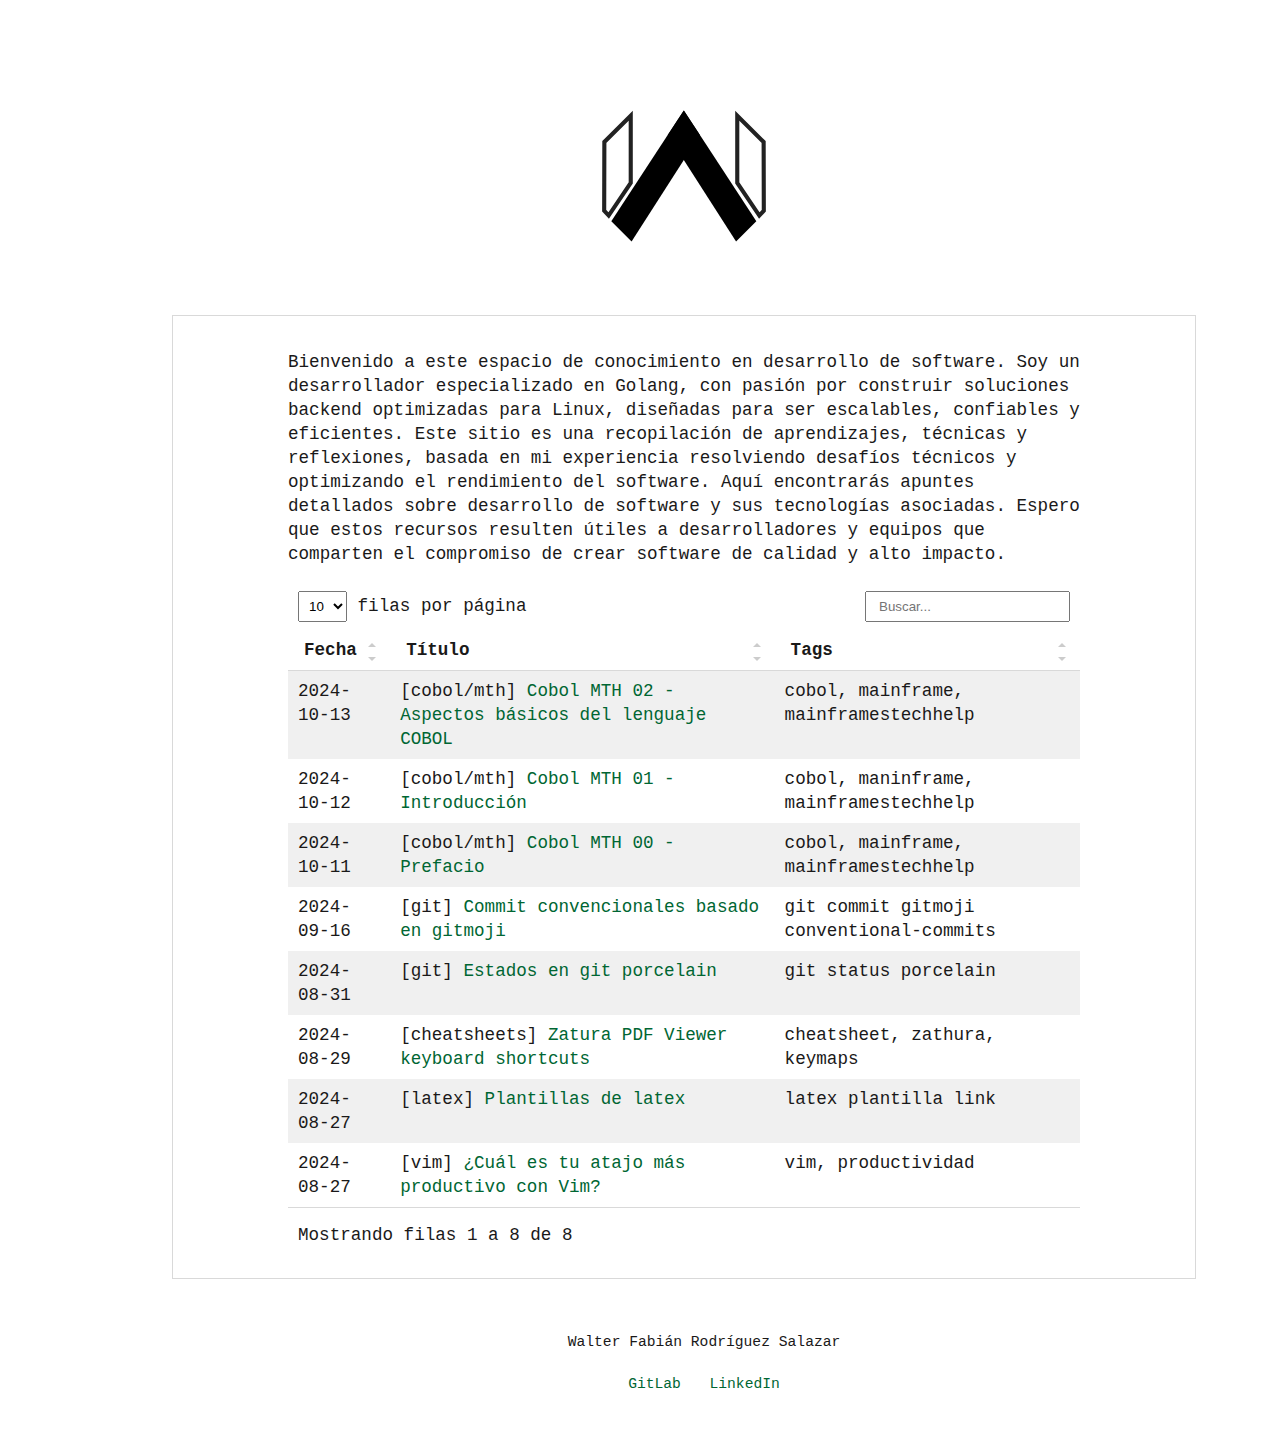
<file: index.html>
<!DOCTYPE html>
<html lang="es">
  <head>
    <meta charset="UTF-8" />
    <meta name="viewport" content="width=device-width, initial-scale=1.0" />
    <link rel="preconnect" href="https://fonts.googleapis.com" />
    <link rel="preconnect" href="https://fonts.gstatic.com" crossorigin />
    <link
      href="https://fonts.googleapis.com/css2?family=Share+Tech+Mono&family=Ubuntu+Mono:ital,wght@0,400;0,700;1,400;1,700&display=swap"
      rel="stylesheet"
    />
    <link rel="stylesheet" href="/static/css/style.css" />
        <link rel="stylesheet" href="/static/css/datatables.min.css" />
    
    <title>Bitácora de apuntes</title>
    <link rel="icon" type="image/png" href="/static/img/w.svg" />
  </head>
  <body>
    <section>
      <header>
        <div style="text-align: center">
          <img src="/static/img/w.svg" style="width: 200px" />
        </div>
                <!-- menubar -->
              </header>

      <article>
                 <section>
                    <!-- Body -->
          <p>Bienvenido a este espacio de conocimiento en desarrollo de
          software. Soy un desarrollador especializado en Golang, con
          pasión por construir soluciones backend optimizadas para
          Linux, diseñadas para ser escalables, confiables y eficientes.
          Este sitio es una recopilación de aprendizajes, técnicas y
          reflexiones, basada en mi experiencia resolviendo desafíos
          técnicos y optimizando el rendimiento del software. Aquí
          encontrarás apuntes detallados sobre desarrollo de software y
          sus tecnologías asociadas. Espero que estos recursos resulten
          útiles a desarrolladores y equipos que comparten el compromiso
          de crear software de calidad y alto impacto.</p>
          <table>
          <colgroup>
          <col style="width: 33%" />
          <col style="width: 33%" />
          <col style="width: 33%" />
          </colgroup>
          <thead>
          <tr class="header">
          <th>Fecha</th>
          <th>Título</th>
          <th>Tags</th>
          </tr>
          </thead>
          <tbody>
          <tr class="odd">
          <td>2024-10-13</td>
          <td>[cobol/mth] <a href="/posts/uk38-02-cobol-basico">Cobol
          MTH 02 - Aspectos básicos del lenguaje COBOL</a></td>
          <td>cobol, mainframe, mainframestechhelp</td>
          </tr>
          <tr class="even">
          <td>2024-10-12</td>
          <td>[cobol/mth] <a href="/posts/ykg8-01-introduccion">Cobol
          MTH 01 - Introducción</a></td>
          <td>cobol, maninframe, mainframestechhelp</td>
          </tr>
          <tr class="odd">
          <td>2024-10-11</td>
          <td>[cobol/mth] <a href="/posts/ekdt-00-prefacio">Cobol MTH 00
          - Prefacio</a></td>
          <td>cobol, mainframe, mainframestechhelp</td>
          </tr>
          <tr class="even">
          <td>2024-09-16</td>
          <td>[git] <a
          href="/posts/l4u0-commit-convencionales-basado-en-gitmoji">Commit
          convencionales basado en gitmoji</a></td>
          <td>git commit gitmoji conventional-commits</td>
          </tr>
          <tr class="odd">
          <td>2024-08-31</td>
          <td>[git] <a
          href="/posts/knce-estados-en-git-porcelain">Estados en git
          porcelain</a></td>
          <td>git status porcelain</td>
          </tr>
          <tr class="even">
          <td>2024-08-29</td>
          <td>[cheatsheets] <a href="/posts/fqln-zathura">Zatura PDF
          Viewer keyboard shortcuts</a></td>
          <td>cheatsheet, zathura, keymaps</td>
          </tr>
          <tr class="odd">
          <td>2024-08-27</td>
          <td>[latex] <a
          href="/posts/6a5w-plantillas-de-latex">Plantillas de
          latex</a></td>
          <td>latex plantilla link</td>
          </tr>
          <tr class="even">
          <td>2024-08-27</td>
          <td>[vim] <a
          href="/posts/ir5h-cual-es-tu-atajo-mas-productivo-con-vim">¿Cuál
          es tu atajo más productivo con Vim?</a></td>
          <td>vim, productividad</td>
          </tr>
          </tbody>
          </table>
        </section>
      </article>

      <footer>
        <nav>
          <ul>
            <li>
              <small>Walter Fabián Rodríguez Salazar</small>
            </li>
          </ul>
        </nav>
        <nav>
          <ul>
            <li>
              <small>
                <a href="https://gitlab.com/wfrodriguez">GitLab</a>
              </small>
            </li>
            <li>
              <small>
                <a href="https://www.linkedin.com/in/walterfrs/">LinkedIn</a>
              </small>
            </li>
          </ul>
        </nav>
      </footer>
    </section>
        <script src="/static/js/datatables.min.js"></script>
    <script>
      addEventListener("DOMContentLoaded", (evt) => {
        let table = document.getElementsByTagName("table")[0];

        let dataTable = new simpleDatatables.DataTable(table);
      });
    </script>
      </body>
</html>
</file>
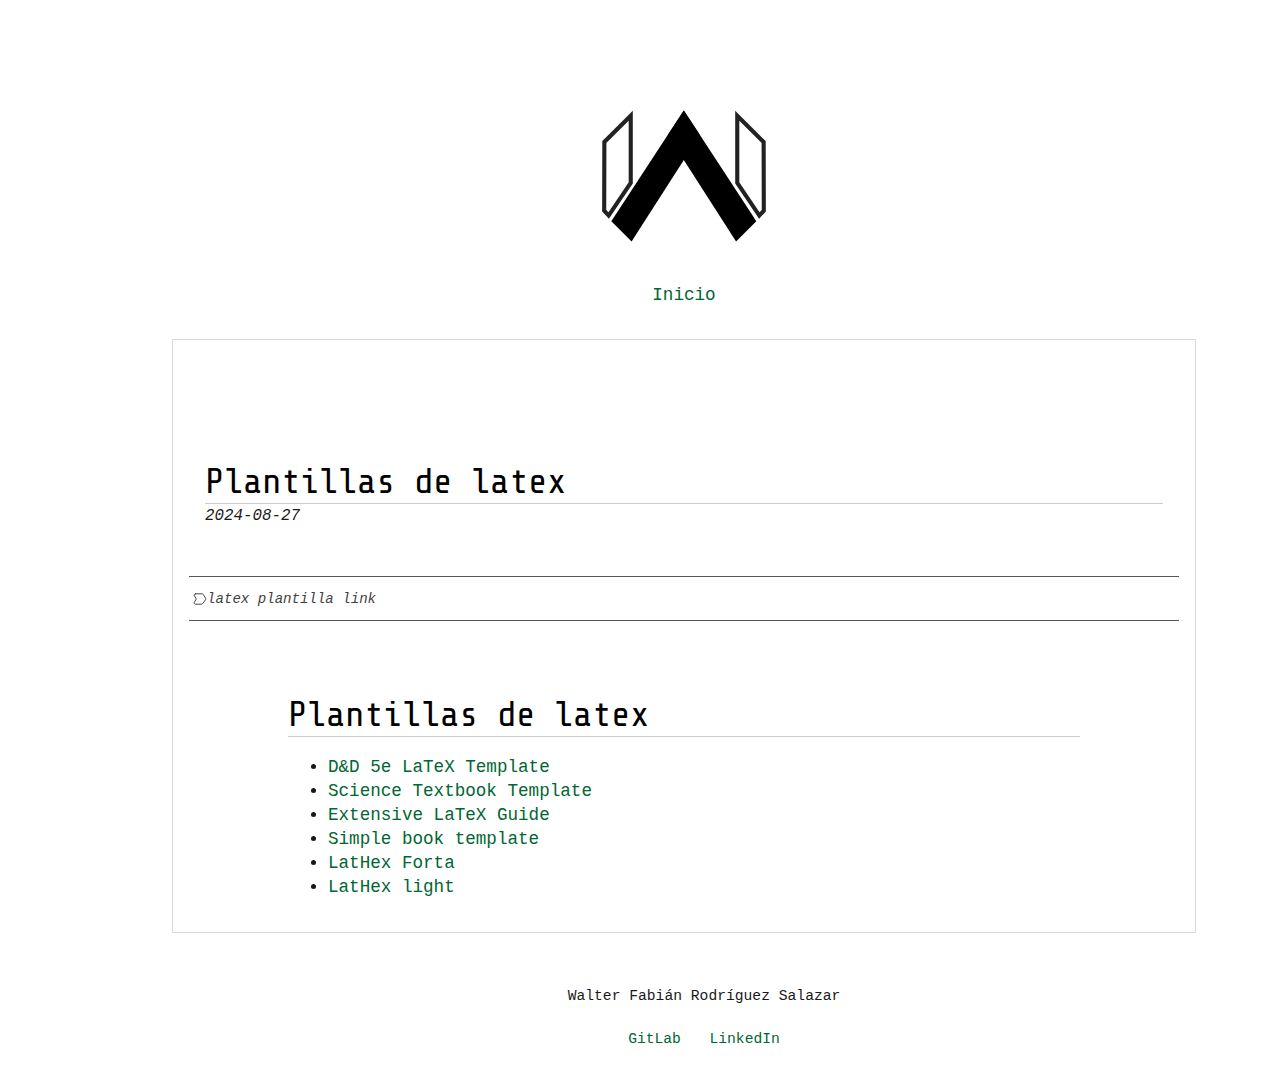
<file: posts/6a5w-plantillas-de-latex/index.html>
<!DOCTYPE html>
<html lang="es">
  <head>
    <meta charset="UTF-8" />
    <meta name="viewport" content="width=device-width, initial-scale=1.0" />
    <link rel="preconnect" href="https://fonts.googleapis.com" />
    <link rel="preconnect" href="https://fonts.gstatic.com" crossorigin />
    <link
      href="https://fonts.googleapis.com/css2?family=Share+Tech+Mono&family=Ubuntu+Mono:ital,wght@0,400;0,700;1,400;1,700&display=swap"
      rel="stylesheet"
    />
    <link rel="stylesheet" href="/static/css/style.css" />
    
    <title>Bitácora de apuntes</title>
    <link rel="icon" type="image/png" href="/static/img/w.svg" />
  </head>
  <body>
    <section>
      <header>
        <div style="text-align: center">
          <img src="/static/img/w.svg" style="width: 200px" />
        </div>
                <nav>
          <a href="/"><i class="mu mu-home"></i>Inicio</a>
        </nav>
              </header>

      <article>
                <header class="title">
          <h1>Plantillas de latex</h1>
          <p class="date">2024-08-27</p>
        </header>
                 <hr />
        <div class="tags">
                    <span class="tag"><img src="/static/img/tag.svg" />latex
plantilla link</span>
                  </div>
        <hr />
                <section>
                    <!-- Body -->
          <h1 id="plantillas-de-latex">Plantillas de latex</h1>
          <ul>
          <li><a
          href="https://www.overleaf.com/latex/templates/d-and-d-5e-latex-template/vmfdkjfhfynv">D&amp;D
          5e LaTeX Template</a></li>
          <li><a
          href="https://www.overleaf.com/latex/templates/science-textbook-template/nvzhnndzsrtw">Science
          Textbook Template</a></li>
          <li><a
          href="https://www.overleaf.com/articles/extensive-latex-guide/vdgrdqdwjhtk">Extensive
          LaTeX Guide</a></li>
          <li><a
          href="https://www.overleaf.com/latex/templates/simple-book-template/mygzsyrhbdys">Simple
          book template</a></li>
          <li><a
          href="https://www.overleaf.com/latex/templates/lathex-forta/nvgcrrhcwqjt">LatHex
          Forta</a></li>
          <li><a
          href="https://www.overleaf.com/latex/templates/lathex-light/vyhsdfvrcnwt">LatHex
          light</a></li>
          </ul>
        </section>
      </article>

      <footer>
        <nav>
          <ul>
            <li>
              <small>Walter Fabián Rodríguez Salazar</small>
            </li>
          </ul>
        </nav>
        <nav>
          <ul>
            <li>
              <small>
                <a href="https://gitlab.com/wfrodriguez">GitLab</a>
              </small>
            </li>
            <li>
              <small>
                <a href="https://www.linkedin.com/in/walterfrs/">LinkedIn</a>
              </small>
            </li>
          </ul>
        </nav>
      </footer>
    </section>
      </body>
</html>
</file>
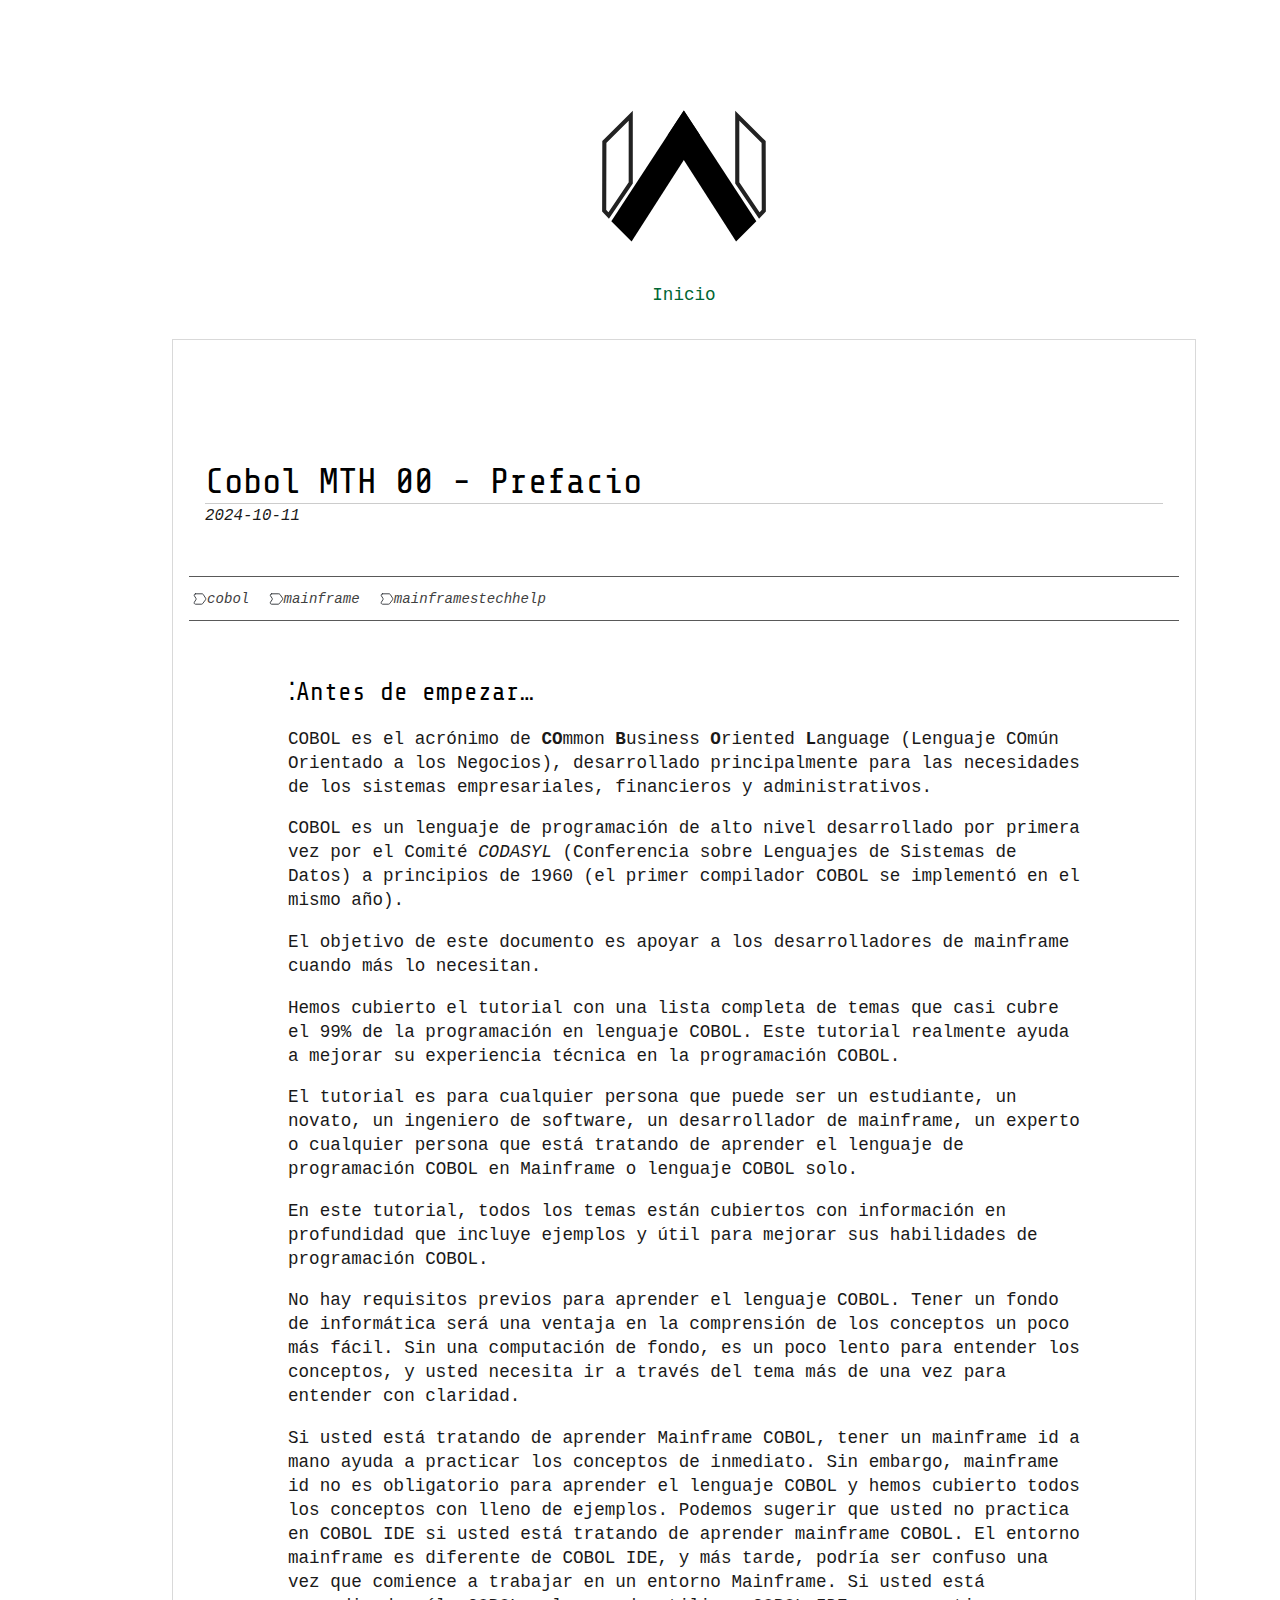
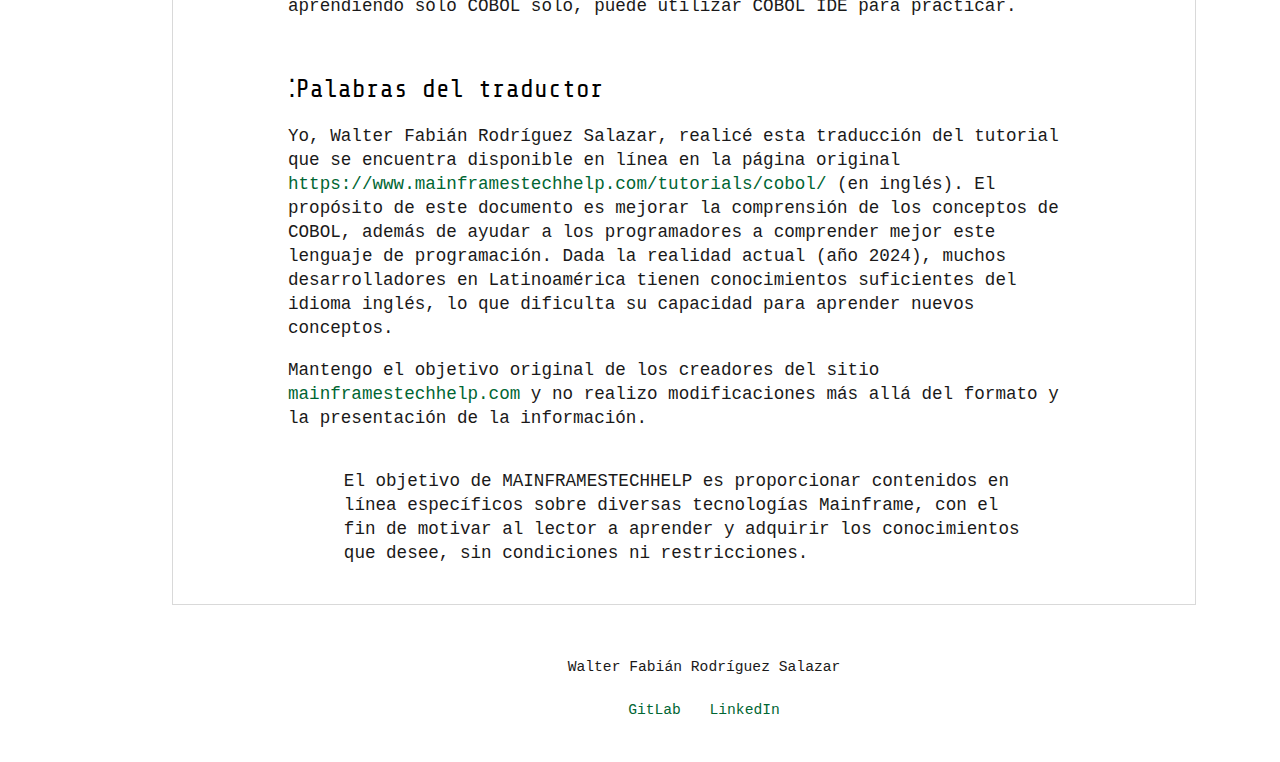
<file: posts/ekdt-00-prefacio/index.html>
<!DOCTYPE html>
<html lang="es">
  <head>
    <meta charset="UTF-8" />
    <meta name="viewport" content="width=device-width, initial-scale=1.0" />
    <link rel="preconnect" href="https://fonts.googleapis.com" />
    <link rel="preconnect" href="https://fonts.gstatic.com" crossorigin />
    <link
      href="https://fonts.googleapis.com/css2?family=Share+Tech+Mono&family=Ubuntu+Mono:ital,wght@0,400;0,700;1,400;1,700&display=swap"
      rel="stylesheet"
    />
    <link rel="stylesheet" href="/static/css/style.css" />
    
    <title>Bitácora de apuntes</title>
    <link rel="icon" type="image/png" href="/static/img/w.svg" />
  </head>
  <body>
    <section>
      <header>
        <div style="text-align: center">
          <img src="/static/img/w.svg" style="width: 200px" />
        </div>
                <nav>
          <a href="/"><i class="mu mu-home"></i>Inicio</a>
        </nav>
              </header>

      <article>
                <header class="title">
          <h1>Cobol MTH 00 - Prefacio</h1>
          <p class="date">2024-10-11</p>
        </header>
                 <hr />
        <div class="tags">
                    <span class="tag"><img src="/static/img/tag.svg" />cobol</span>
                    <span class="tag"><img src="/static/img/tag.svg" />mainframe</span>
                    <span class="tag"><img src="/static/img/tag.svg" />mainframestechhelp</span>
                  </div>
        <hr />
                <section>
                    <!-- Body -->
          <h2 id="antes-de-empezar">Antes de empezar…</h2>
          <p>COBOL es el acrónimo de <strong>CO</strong>mmon
          <strong>B</strong>usiness <strong>O</strong>riented
          <strong>L</strong>anguage (Lenguaje COmún Orientado a los
          Negocios), desarrollado principalmente para las necesidades de
          los sistemas empresariales, financieros y administrativos.</p>
          <p>COBOL es un lenguaje de programación de alto nivel
          desarrollado por primera vez por el Comité <em>CODASYL</em>
          (Conferencia sobre Lenguajes de Sistemas de Datos) a
          principios de 1960 (el primer compilador COBOL se implementó
          en el mismo año).</p>
          <p>El objetivo de este documento es apoyar a los
          desarrolladores de mainframe cuando más lo necesitan.</p>
          <p>Hemos cubierto el tutorial con una lista completa de temas
          que casi cubre el 99% de la programación en lenguaje COBOL.
          Este tutorial realmente ayuda a mejorar su experiencia técnica
          en la programación COBOL.</p>
          <p>El tutorial es para cualquier persona que puede ser un
          estudiante, un novato, un ingeniero de software, un
          desarrollador de mainframe, un experto o cualquier persona que
          está tratando de aprender el lenguaje de programación COBOL en
          Mainframe o lenguaje COBOL solo.</p>
          <p>En este tutorial, todos los temas están cubiertos con
          información en profundidad que incluye ejemplos y útil para
          mejorar sus habilidades de programación COBOL.</p>
          <p>No hay requisitos previos para aprender el lenguaje COBOL.
          Tener un fondo de informática será una ventaja en la
          comprensión de los conceptos un poco más fácil. Sin una
          computación de fondo, es un poco lento para entender los
          conceptos, y usted necesita ir a través del tema más de una
          vez para entender con claridad.</p>
          <p>Si usted está tratando de aprender Mainframe COBOL, tener
          un mainframe id a mano ayuda a practicar los conceptos de
          inmediato. Sin embargo, mainframe id no es obligatorio para
          aprender el lenguaje COBOL y hemos cubierto todos los
          conceptos con lleno de ejemplos. Podemos sugerir que usted no
          practica en COBOL IDE si usted está tratando de aprender
          mainframe COBOL. El entorno mainframe es diferente de COBOL
          IDE, y más tarde, podría ser confuso una vez que comience a
          trabajar en un entorno Mainframe. Si usted está aprendiendo
          sólo COBOL solo, puede utilizar COBOL IDE para practicar.</p>
          <h2 id="palabras-del-traductor">Palabras del traductor</h2>
          <p>Yo, Walter Fabián Rodríguez Salazar, realicé esta
          traducción del tutorial que se encuentra disponible en línea
          en la página original <a
          href="https://www.mainframestechhelp.com/tutorials/cobol/"
          class="uri">https://www.mainframestechhelp.com/tutorials/cobol/</a>
          (en inglés). El propósito de este documento es mejorar la
          comprensión de los conceptos de COBOL, además de ayudar a los
          programadores a comprender mejor este lenguaje de
          programación. Dada la realidad actual (año 2024), muchos
          desarrolladores en Latinoamérica tienen conocimientos
          suficientes del idioma inglés, lo que dificulta su capacidad
          para aprender nuevos conceptos.</p>
          <p>Mantengo el objetivo original de los creadores del sitio <a
          href="https://www.mainframestechhelp.com/">mainframestechhelp.com</a>
          y no realizo modificaciones más allá del formato y la
          presentación de la información.</p>
          <blockquote>
          <p>El objetivo de MAINFRAMESTECHHELP es proporcionar
          contenidos en línea específicos sobre diversas tecnologías
          Mainframe, con el fin de motivar al lector a aprender y
          adquirir los conocimientos que desee, sin condiciones ni
          restricciones.</p>
          </blockquote>
        </section>
      </article>

      <footer>
        <nav>
          <ul>
            <li>
              <small>Walter Fabián Rodríguez Salazar</small>
            </li>
          </ul>
        </nav>
        <nav>
          <ul>
            <li>
              <small>
                <a href="https://gitlab.com/wfrodriguez">GitLab</a>
              </small>
            </li>
            <li>
              <small>
                <a href="https://www.linkedin.com/in/walterfrs/">LinkedIn</a>
              </small>
            </li>
          </ul>
        </nav>
      </footer>
    </section>
      </body>
</html>
</file>
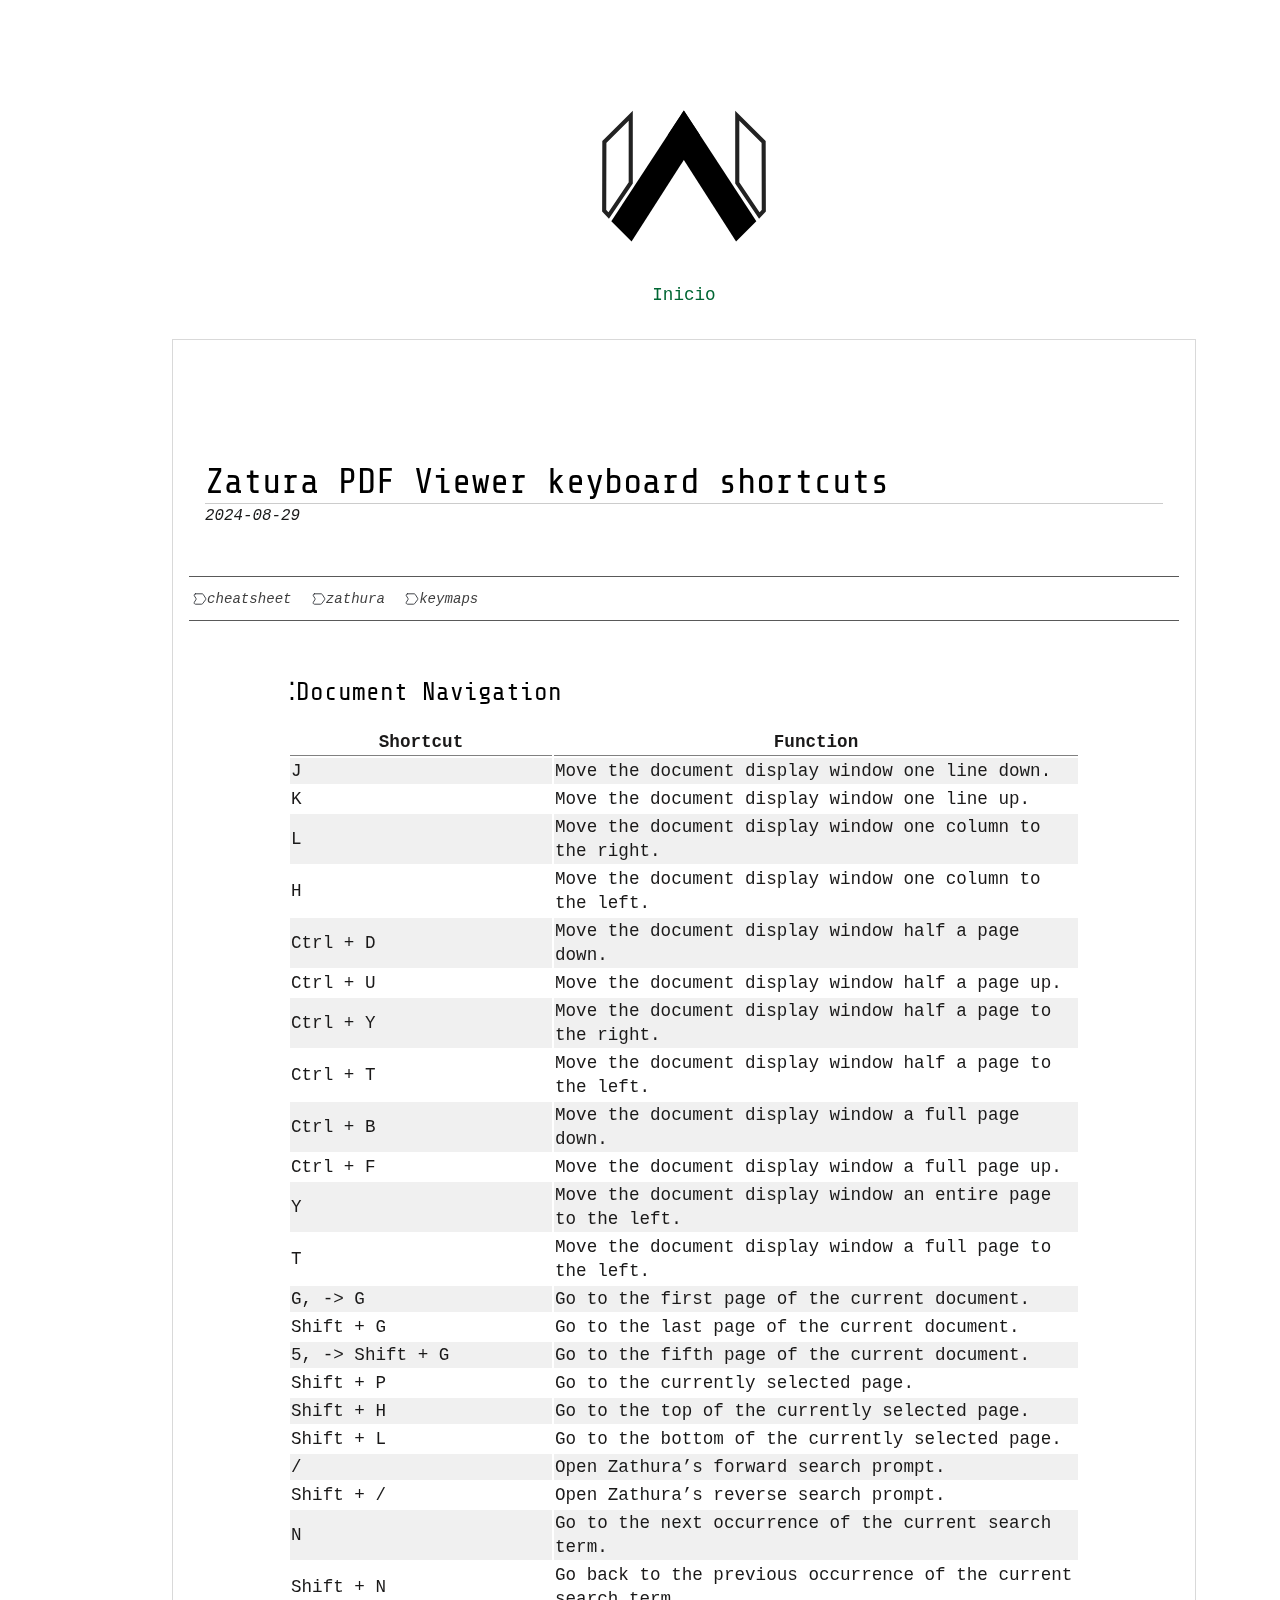
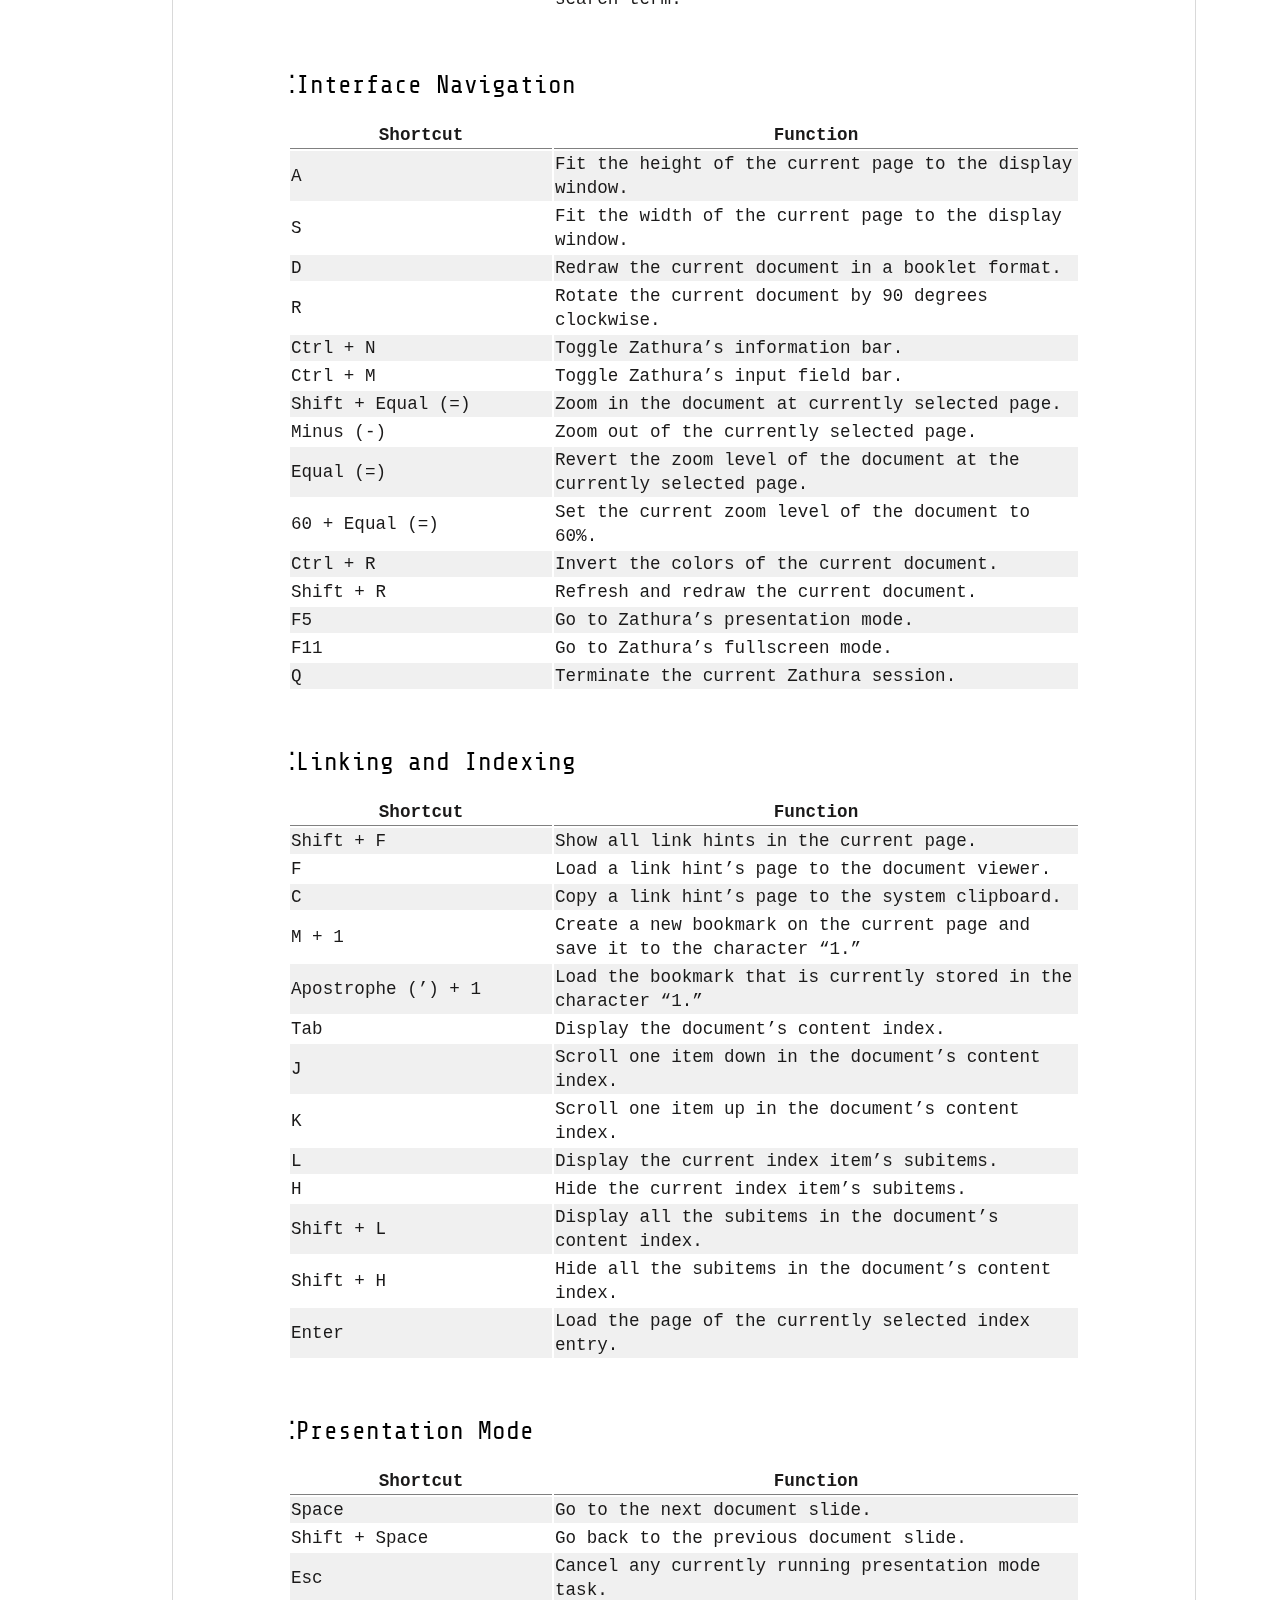
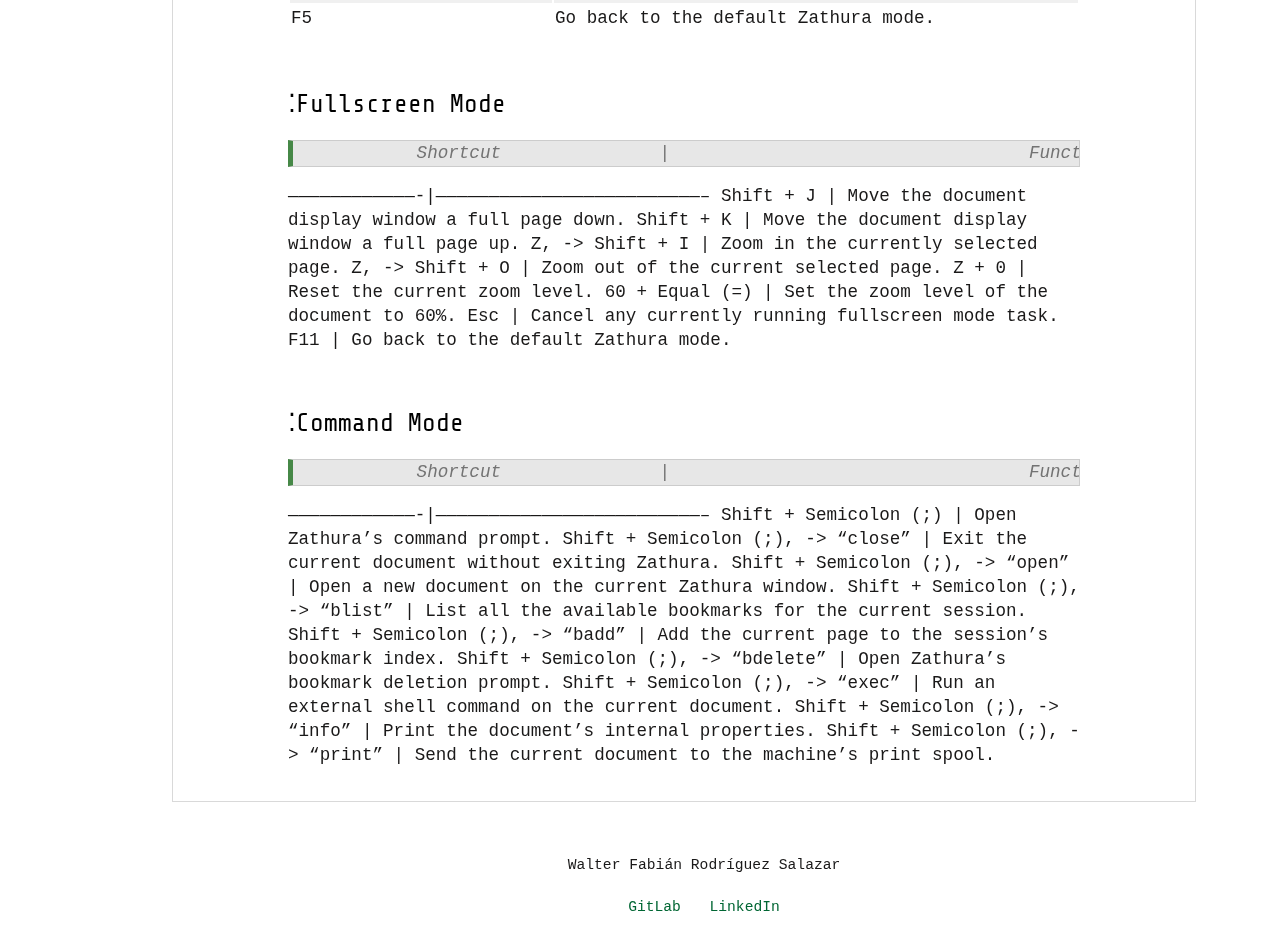
<file: posts/fqln-zathura/index.html>
<!DOCTYPE html>
<html lang="es">
  <head>
    <meta charset="UTF-8" />
    <meta name="viewport" content="width=device-width, initial-scale=1.0" />
    <link rel="preconnect" href="https://fonts.googleapis.com" />
    <link rel="preconnect" href="https://fonts.gstatic.com" crossorigin />
    <link
      href="https://fonts.googleapis.com/css2?family=Share+Tech+Mono&family=Ubuntu+Mono:ital,wght@0,400;0,700;1,400;1,700&display=swap"
      rel="stylesheet"
    />
    <link rel="stylesheet" href="/static/css/style.css" />
    
    <title>Bitácora de apuntes</title>
    <link rel="icon" type="image/png" href="/static/img/w.svg" />
  </head>
  <body>
    <section>
      <header>
        <div style="text-align: center">
          <img src="/static/img/w.svg" style="width: 200px" />
        </div>
                <nav>
          <a href="/"><i class="mu mu-home"></i>Inicio</a>
        </nav>
              </header>

      <article>
                <header class="title">
          <h1>Zatura PDF Viewer keyboard shortcuts</h1>
          <p class="date">2024-08-29</p>
        </header>
                 <hr />
        <div class="tags">
                    <span class="tag"><img src="/static/img/tag.svg" />cheatsheet</span>
                    <span class="tag"><img src="/static/img/tag.svg" />zathura</span>
                    <span class="tag"><img src="/static/img/tag.svg" />keymaps</span>
                  </div>
        <hr />
                <section>
                    <!-- Body -->
          <h2 id="document-navigation">Document Navigation</h2>
          <table>
          <colgroup>
          <col style="width: 33%" />
          <col style="width: 66%" />
          </colgroup>
          <thead>
          <tr class="header">
          <th>Shortcut</th>
          <th>Function</th>
          </tr>
          </thead>
          <tbody>
          <tr class="odd">
          <td>J</td>
          <td>Move the document display window one line down.</td>
          </tr>
          <tr class="even">
          <td>K</td>
          <td>Move the document display window one line up.</td>
          </tr>
          <tr class="odd">
          <td>L</td>
          <td>Move the document display window one column to the
          right.</td>
          </tr>
          <tr class="even">
          <td>H</td>
          <td>Move the document display window one column to the
          left.</td>
          </tr>
          <tr class="odd">
          <td>Ctrl + D</td>
          <td>Move the document display window half a page down.</td>
          </tr>
          <tr class="even">
          <td>Ctrl + U</td>
          <td>Move the document display window half a page up.</td>
          </tr>
          <tr class="odd">
          <td>Ctrl + Y</td>
          <td>Move the document display window half a page to the
          right.</td>
          </tr>
          <tr class="even">
          <td>Ctrl + T</td>
          <td>Move the document display window half a page to the
          left.</td>
          </tr>
          <tr class="odd">
          <td>Ctrl + B</td>
          <td>Move the document display window a full page down.</td>
          </tr>
          <tr class="even">
          <td>Ctrl + F</td>
          <td>Move the document display window a full page up.</td>
          </tr>
          <tr class="odd">
          <td>Y</td>
          <td>Move the document display window an entire page to the
          left.</td>
          </tr>
          <tr class="even">
          <td>T</td>
          <td>Move the document display window a full page to the
          left.</td>
          </tr>
          <tr class="odd">
          <td>G, -&gt; G</td>
          <td>Go to the first page of the current document.</td>
          </tr>
          <tr class="even">
          <td>Shift + G</td>
          <td>Go to the last page of the current document.</td>
          </tr>
          <tr class="odd">
          <td>5, -&gt; Shift + G</td>
          <td>Go to the fifth page of the current document.</td>
          </tr>
          <tr class="even">
          <td>Shift + P</td>
          <td>Go to the currently selected page.</td>
          </tr>
          <tr class="odd">
          <td>Shift + H</td>
          <td>Go to the top of the currently selected page.</td>
          </tr>
          <tr class="even">
          <td>Shift + L</td>
          <td>Go to the bottom of the currently selected page.</td>
          </tr>
          <tr class="odd">
          <td>/</td>
          <td>Open Zathura’s forward search prompt.</td>
          </tr>
          <tr class="even">
          <td>Shift + /</td>
          <td>Open Zathura’s reverse search prompt.</td>
          </tr>
          <tr class="odd">
          <td>N</td>
          <td>Go to the next occurrence of the current search term.</td>
          </tr>
          <tr class="even">
          <td>Shift + N</td>
          <td>Go back to the previous occurrence of the current search
          term.</td>
          </tr>
          </tbody>
          </table>
          <h2 id="interface-navigation">Interface Navigation</h2>
          <table>
          <colgroup>
          <col style="width: 33%" />
          <col style="width: 66%" />
          </colgroup>
          <thead>
          <tr class="header">
          <th>Shortcut</th>
          <th>Function</th>
          </tr>
          </thead>
          <tbody>
          <tr class="odd">
          <td>A</td>
          <td>Fit the height of the current page to the display
          window.</td>
          </tr>
          <tr class="even">
          <td>S</td>
          <td>Fit the width of the current page to the display
          window.</td>
          </tr>
          <tr class="odd">
          <td>D</td>
          <td>Redraw the current document in a booklet format.</td>
          </tr>
          <tr class="even">
          <td>R</td>
          <td>Rotate the current document by 90 degrees clockwise.</td>
          </tr>
          <tr class="odd">
          <td>Ctrl + N</td>
          <td>Toggle Zathura’s information bar.</td>
          </tr>
          <tr class="even">
          <td>Ctrl + M</td>
          <td>Toggle Zathura’s input field bar.</td>
          </tr>
          <tr class="odd">
          <td>Shift + Equal (=)</td>
          <td>Zoom in the document at currently selected page.</td>
          </tr>
          <tr class="even">
          <td>Minus (-)</td>
          <td>Zoom out of the currently selected page.</td>
          </tr>
          <tr class="odd">
          <td>Equal (=)</td>
          <td>Revert the zoom level of the document at the currently
          selected page.</td>
          </tr>
          <tr class="even">
          <td>60 + Equal (=)</td>
          <td>Set the current zoom level of the document to 60%.</td>
          </tr>
          <tr class="odd">
          <td>Ctrl + R</td>
          <td>Invert the colors of the current document.</td>
          </tr>
          <tr class="even">
          <td>Shift + R</td>
          <td>Refresh and redraw the current document.</td>
          </tr>
          <tr class="odd">
          <td>F5</td>
          <td>Go to Zathura’s presentation mode.</td>
          </tr>
          <tr class="even">
          <td>F11</td>
          <td>Go to Zathura’s fullscreen mode.</td>
          </tr>
          <tr class="odd">
          <td>Q</td>
          <td>Terminate the current Zathura session.</td>
          </tr>
          </tbody>
          </table>
          <h2 id="linking-and-indexing">Linking and Indexing</h2>
          <table>
          <colgroup>
          <col style="width: 33%" />
          <col style="width: 66%" />
          </colgroup>
          <thead>
          <tr class="header">
          <th>Shortcut</th>
          <th>Function</th>
          </tr>
          </thead>
          <tbody>
          <tr class="odd">
          <td>Shift + F</td>
          <td>Show all link hints in the current page.</td>
          </tr>
          <tr class="even">
          <td>F</td>
          <td>Load a link hint’s page to the document viewer.</td>
          </tr>
          <tr class="odd">
          <td>C</td>
          <td>Copy a link hint’s page to the system clipboard.</td>
          </tr>
          <tr class="even">
          <td>M + 1</td>
          <td>Create a new bookmark on the current page and save it to
          the character “1.”</td>
          </tr>
          <tr class="odd">
          <td>Apostrophe (’) + 1</td>
          <td>Load the bookmark that is currently stored in the
          character “1.”</td>
          </tr>
          <tr class="even">
          <td>Tab</td>
          <td>Display the document’s content index.</td>
          </tr>
          <tr class="odd">
          <td>J</td>
          <td>Scroll one item down in the document’s content index.</td>
          </tr>
          <tr class="even">
          <td>K</td>
          <td>Scroll one item up in the document’s content index.</td>
          </tr>
          <tr class="odd">
          <td>L</td>
          <td>Display the current index item’s subitems.</td>
          </tr>
          <tr class="even">
          <td>H</td>
          <td>Hide the current index item’s subitems.</td>
          </tr>
          <tr class="odd">
          <td>Shift + L</td>
          <td>Display all the subitems in the document’s content
          index.</td>
          </tr>
          <tr class="even">
          <td>Shift + H</td>
          <td>Hide all the subitems in the document’s content
          index.</td>
          </tr>
          <tr class="odd">
          <td>Enter</td>
          <td>Load the page of the currently selected index entry.</td>
          </tr>
          </tbody>
          </table>
          <h2 id="presentation-mode">Presentation Mode</h2>
          <table>
          <colgroup>
          <col style="width: 33%" />
          <col style="width: 66%" />
          </colgroup>
          <thead>
          <tr class="header">
          <th>Shortcut</th>
          <th>Function</th>
          </tr>
          </thead>
          <tbody>
          <tr class="odd">
          <td>Space</td>
          <td>Go to the next document slide.</td>
          </tr>
          <tr class="even">
          <td>Shift + Space</td>
          <td>Go back to the previous document slide.</td>
          </tr>
          <tr class="odd">
          <td>Esc</td>
          <td>Cancel any currently running presentation mode task.</td>
          </tr>
          <tr class="even">
          <td>F5</td>
          <td>Go back to the default Zathura mode.</td>
          </tr>
          </tbody>
          </table>
          <h2 id="fullscreen-mode">Fullscreen Mode</h2>
          <pre><code>          Shortcut               |                                  Function</code></pre>
          <p>————————————-|—————————————————————————– Shift + J | Move
          the document display window a full page down. Shift + K | Move
          the document display window a full page up. Z, -&gt; Shift + I
          | Zoom in the currently selected page. Z, -&gt; Shift + O |
          Zoom out of the current selected page. Z + 0 | Reset the
          current zoom level. 60 + Equal (=) | Set the zoom level of the
          document to 60%. Esc | Cancel any currently running fullscreen
          mode task. F11 | Go back to the default Zathura mode.</p>
          <h2 id="command-mode">Command Mode</h2>
          <pre><code>          Shortcut               |                                  Function</code></pre>
          <p>————————————-|—————————————————————————– Shift + Semicolon
          (;) | Open Zathura’s command prompt. Shift + Semicolon (;),
          -&gt; “close” | Exit the current document without exiting
          Zathura. Shift + Semicolon (;), -&gt; “open” | Open a new
          document on the current Zathura window. Shift + Semicolon (;),
          -&gt; “blist” | List all the available bookmarks for the
          current session. Shift + Semicolon (;), -&gt; “badd” | Add the
          current page to the session’s bookmark index. Shift +
          Semicolon (;), -&gt; “bdelete” | Open Zathura’s bookmark
          deletion prompt. Shift + Semicolon (;), -&gt; “exec” | Run an
          external shell command on the current document. Shift +
          Semicolon (;), -&gt; “info” | Print the document’s internal
          properties. Shift + Semicolon (;), -&gt; “print” | Send the
          current document to the machine’s print spool.</p>
        </section>
      </article>

      <footer>
        <nav>
          <ul>
            <li>
              <small>Walter Fabián Rodríguez Salazar</small>
            </li>
          </ul>
        </nav>
        <nav>
          <ul>
            <li>
              <small>
                <a href="https://gitlab.com/wfrodriguez">GitLab</a>
              </small>
            </li>
            <li>
              <small>
                <a href="https://www.linkedin.com/in/walterfrs/">LinkedIn</a>
              </small>
            </li>
          </ul>
        </nav>
      </footer>
    </section>
      </body>
</html>
</file>
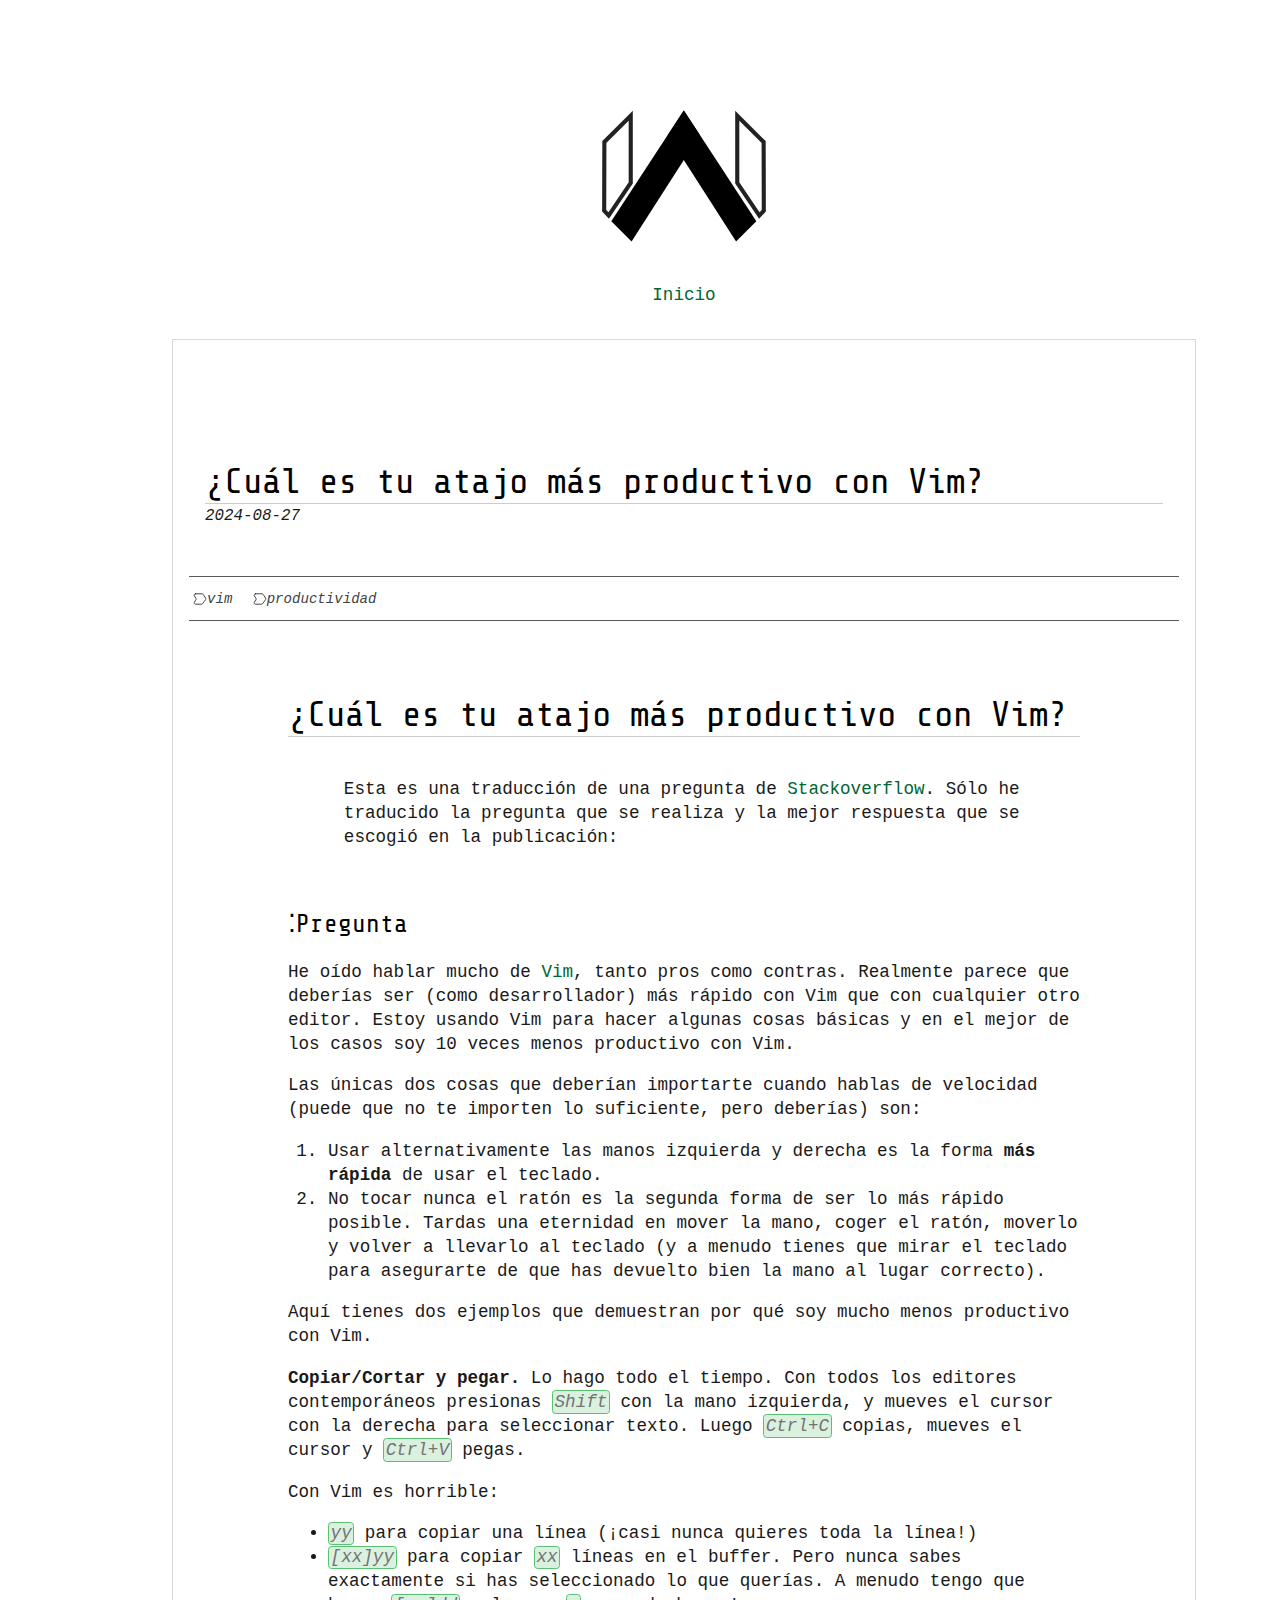
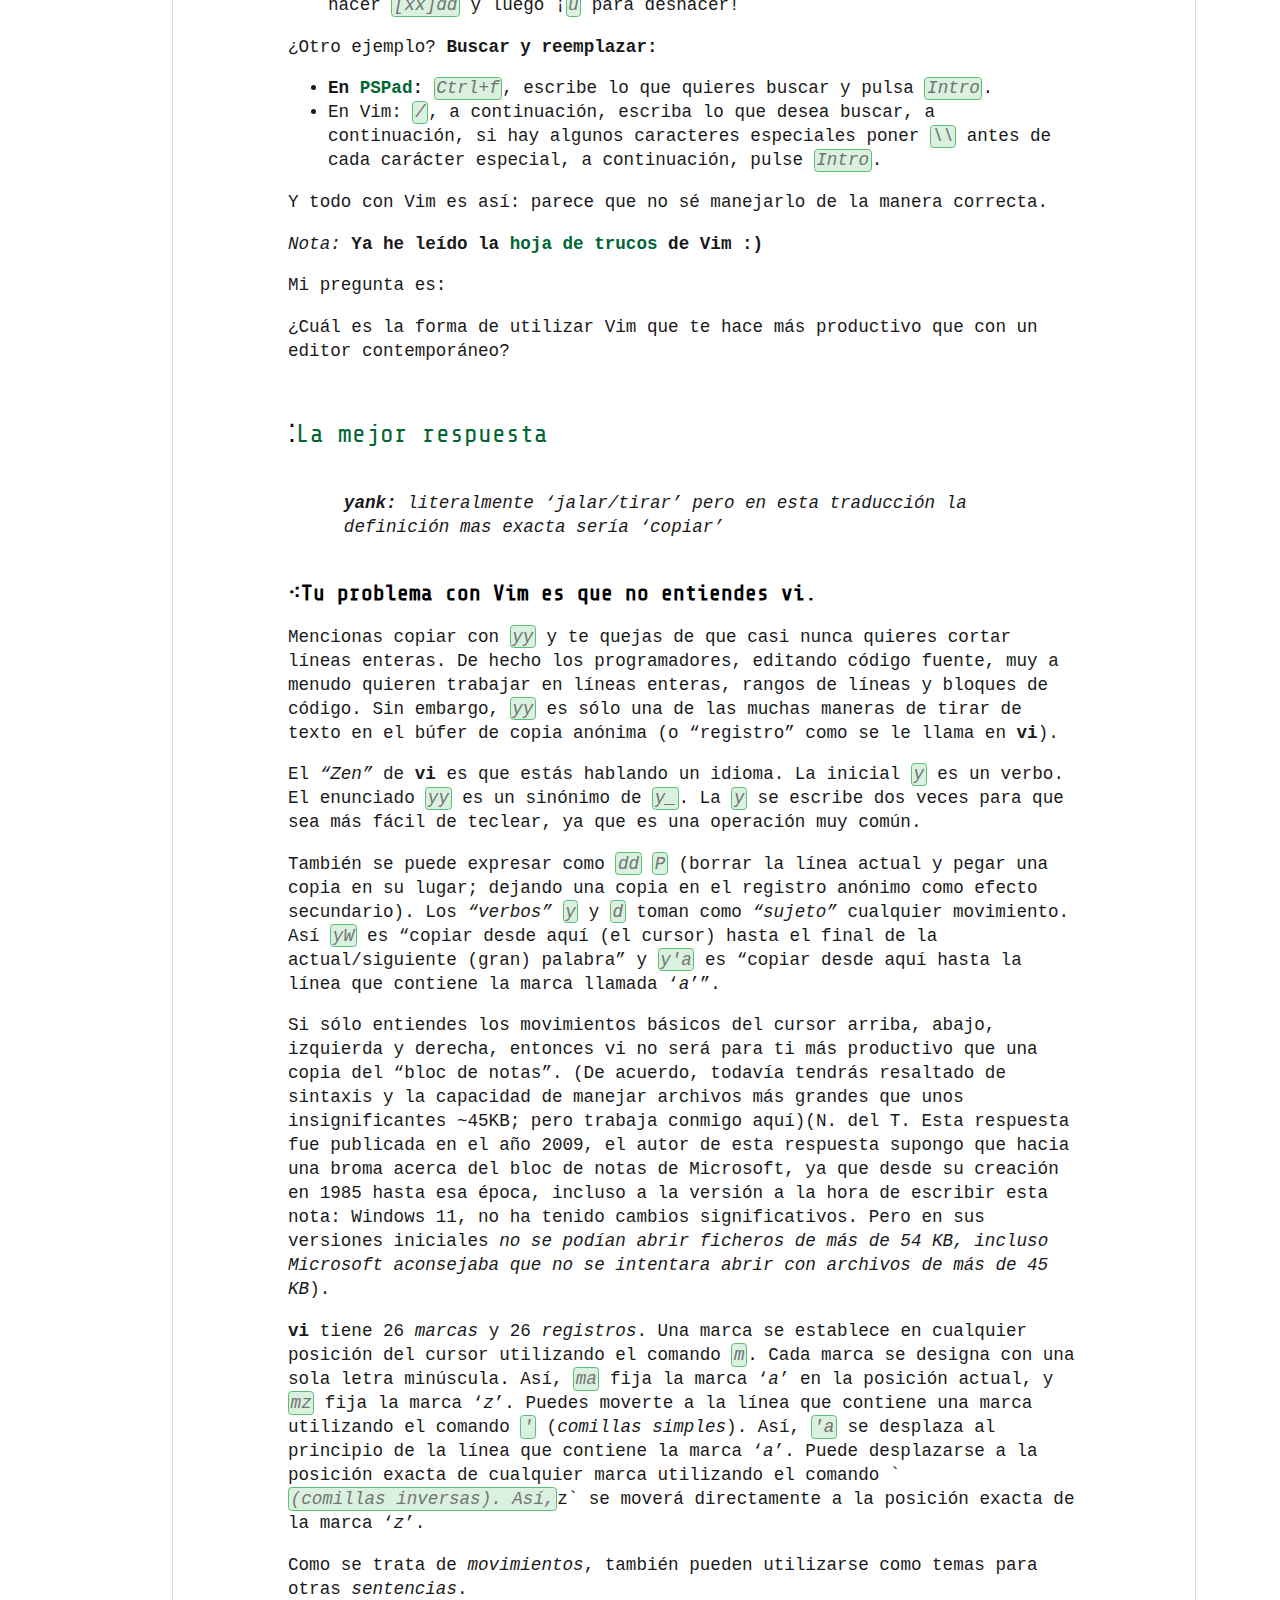
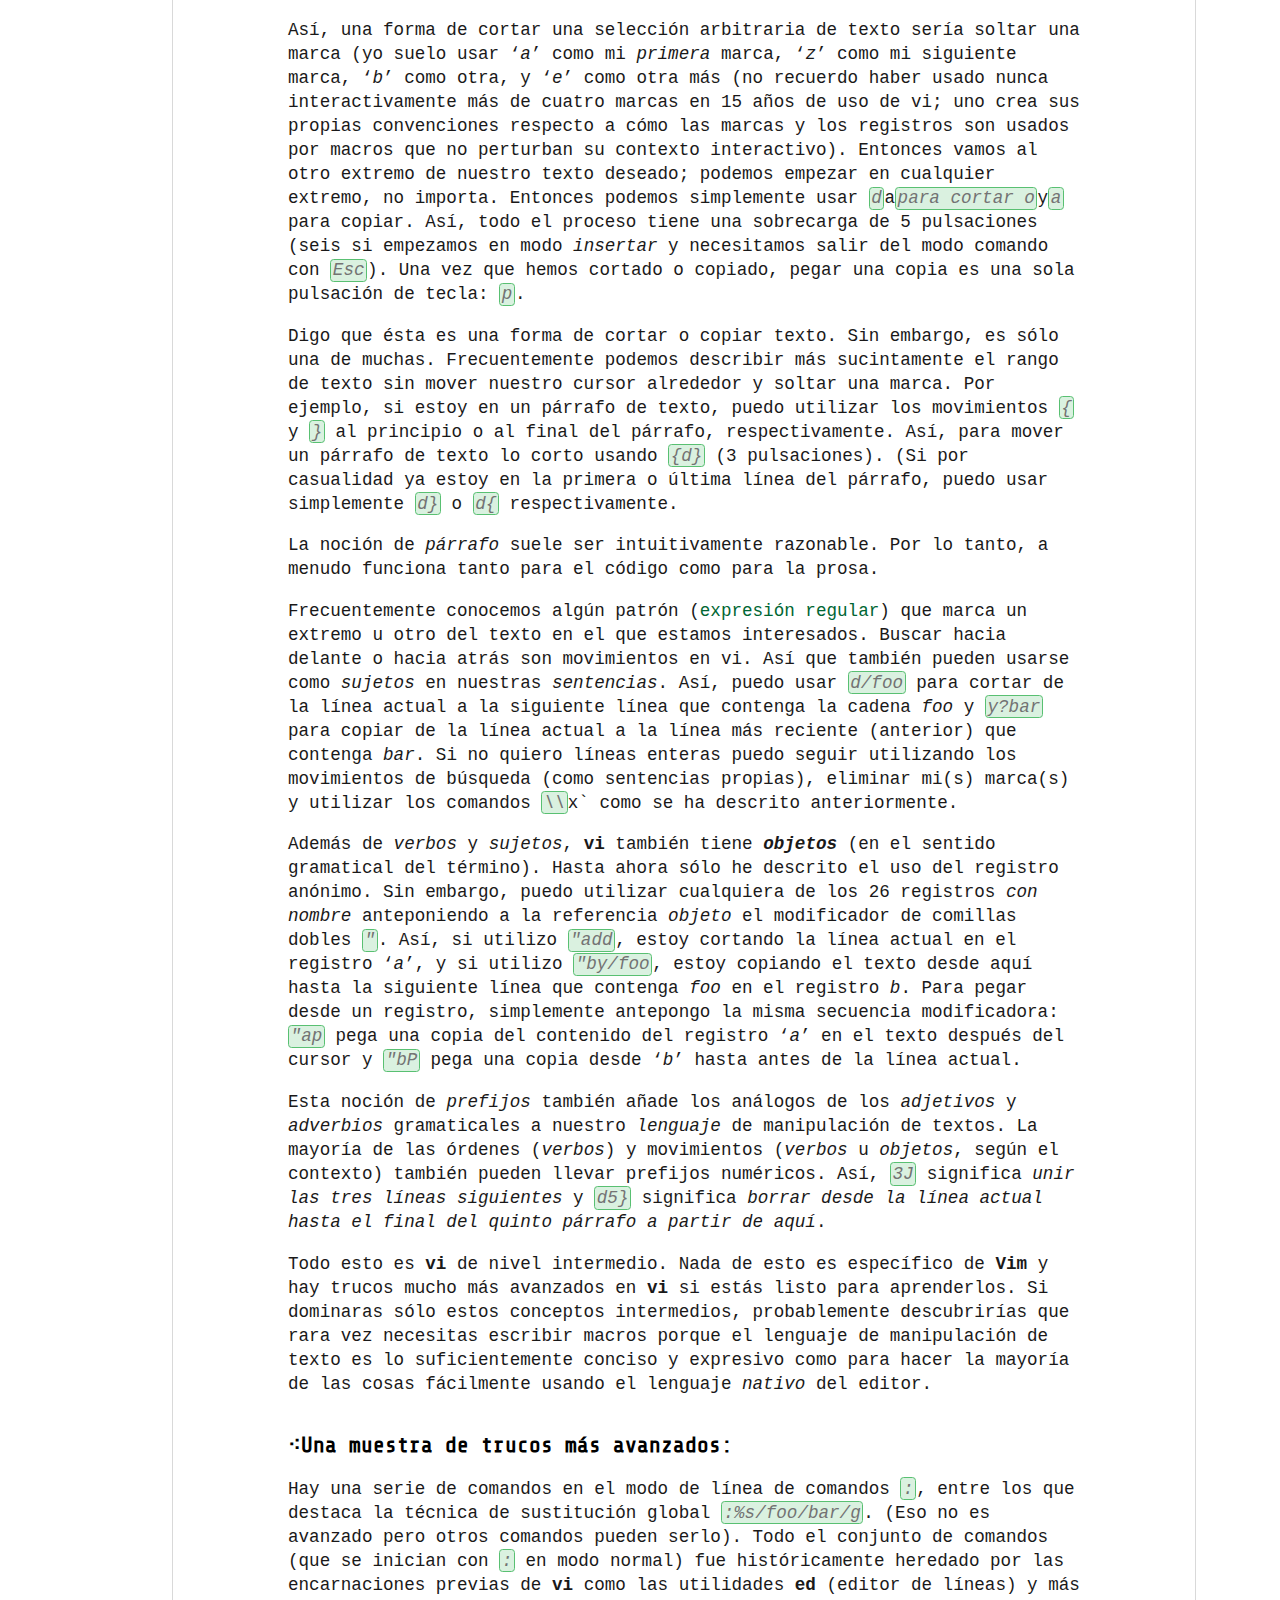
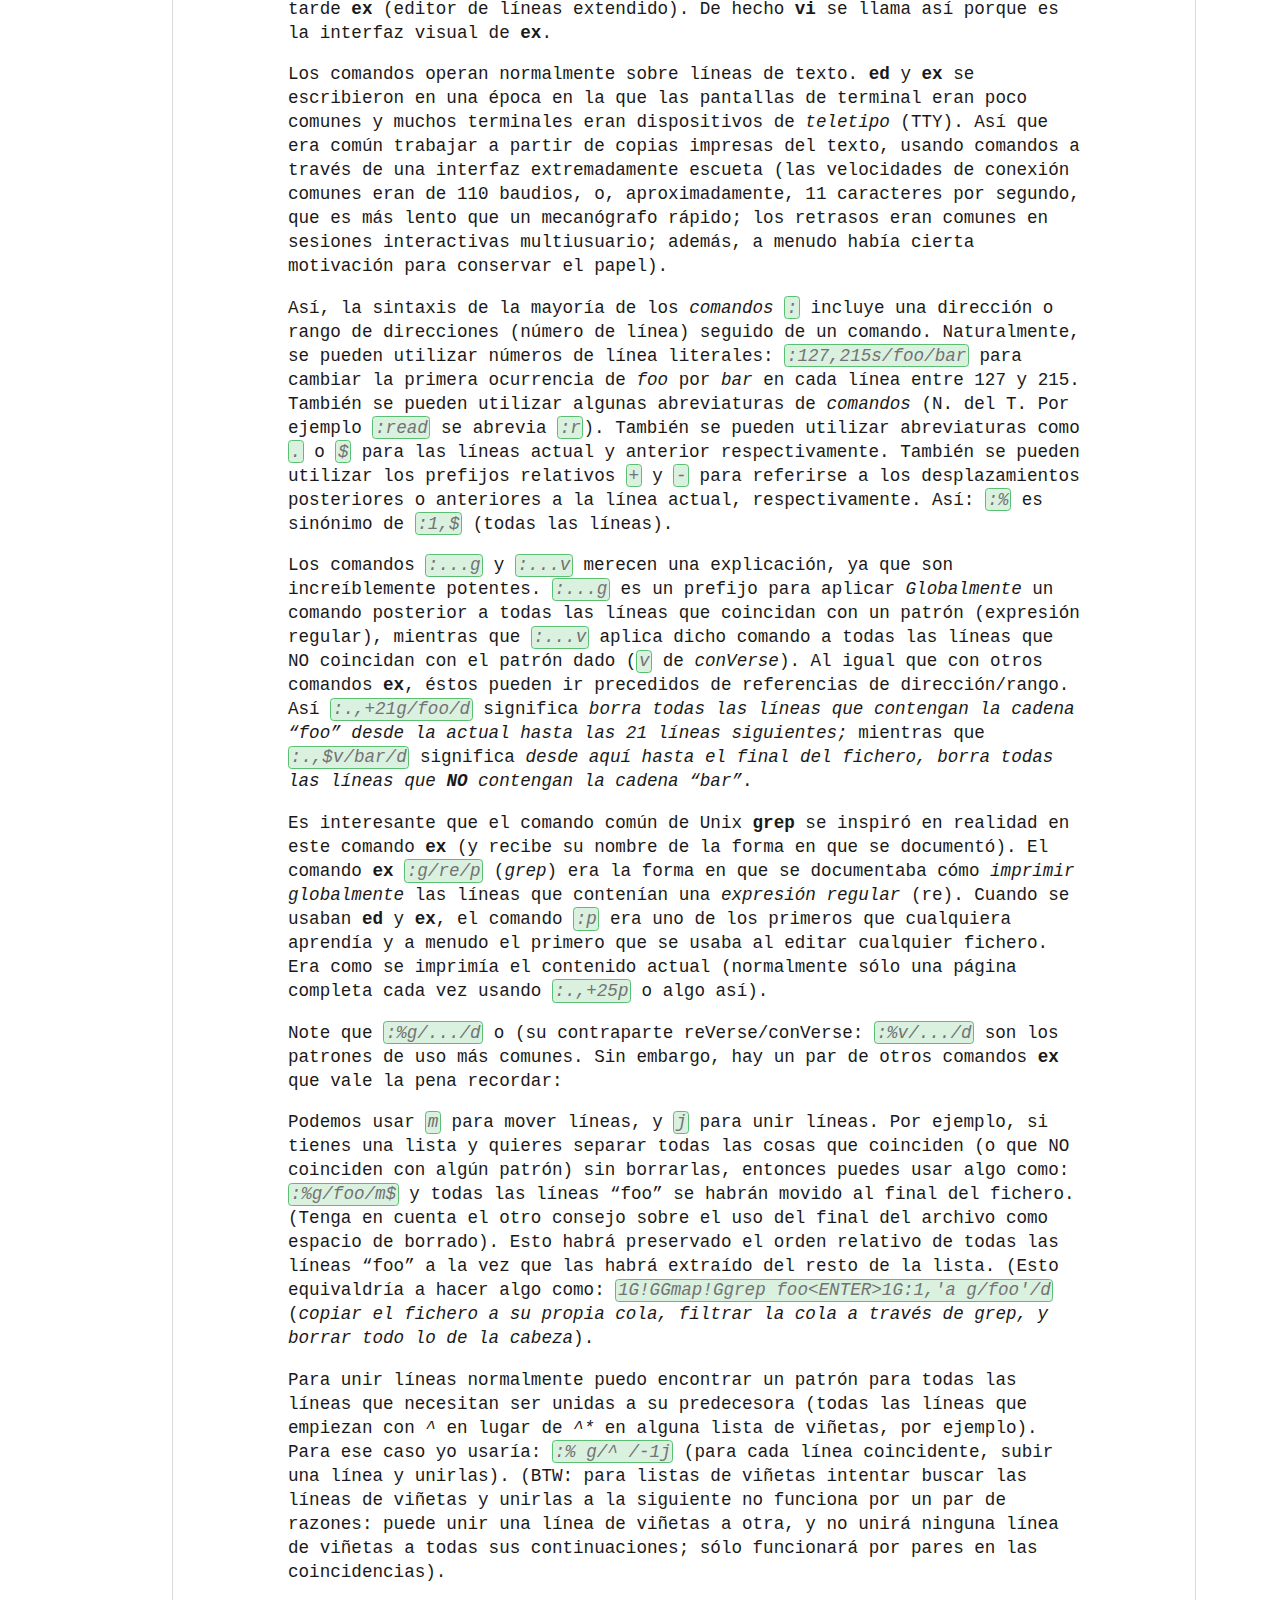
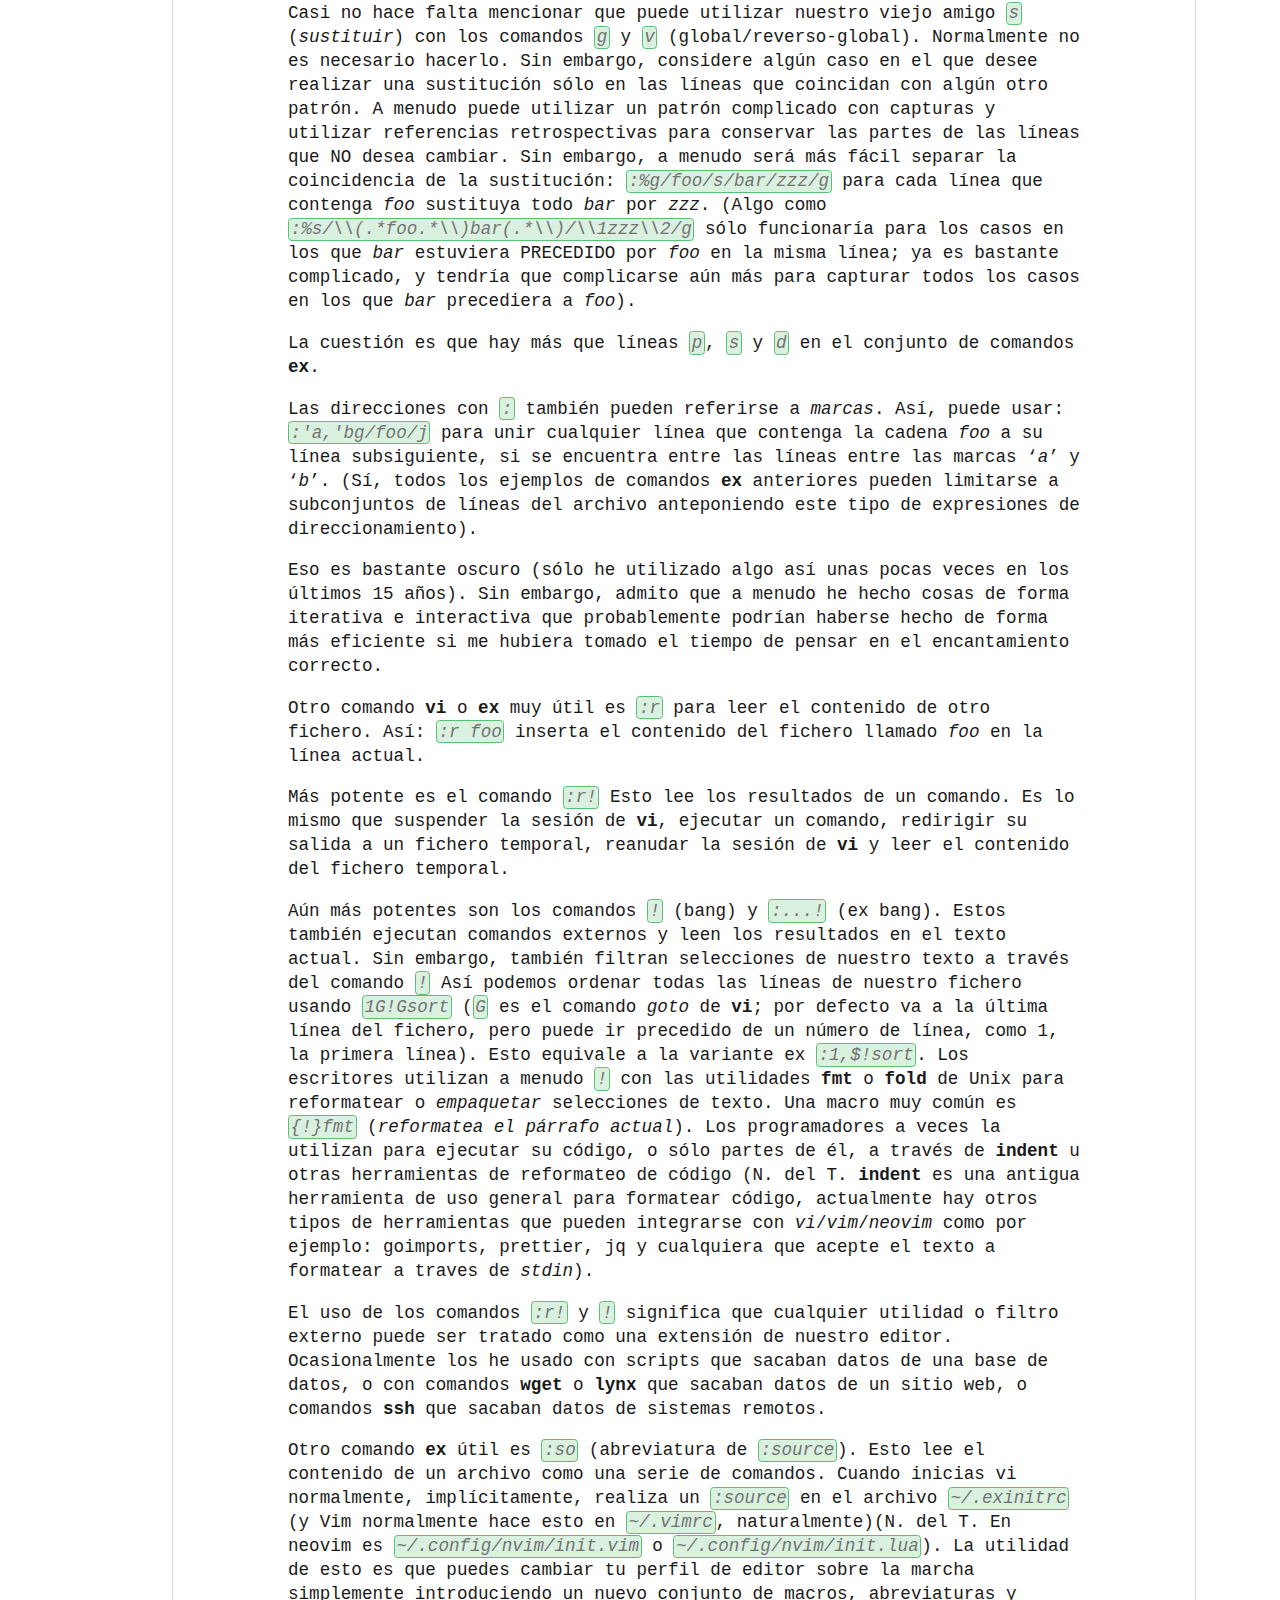
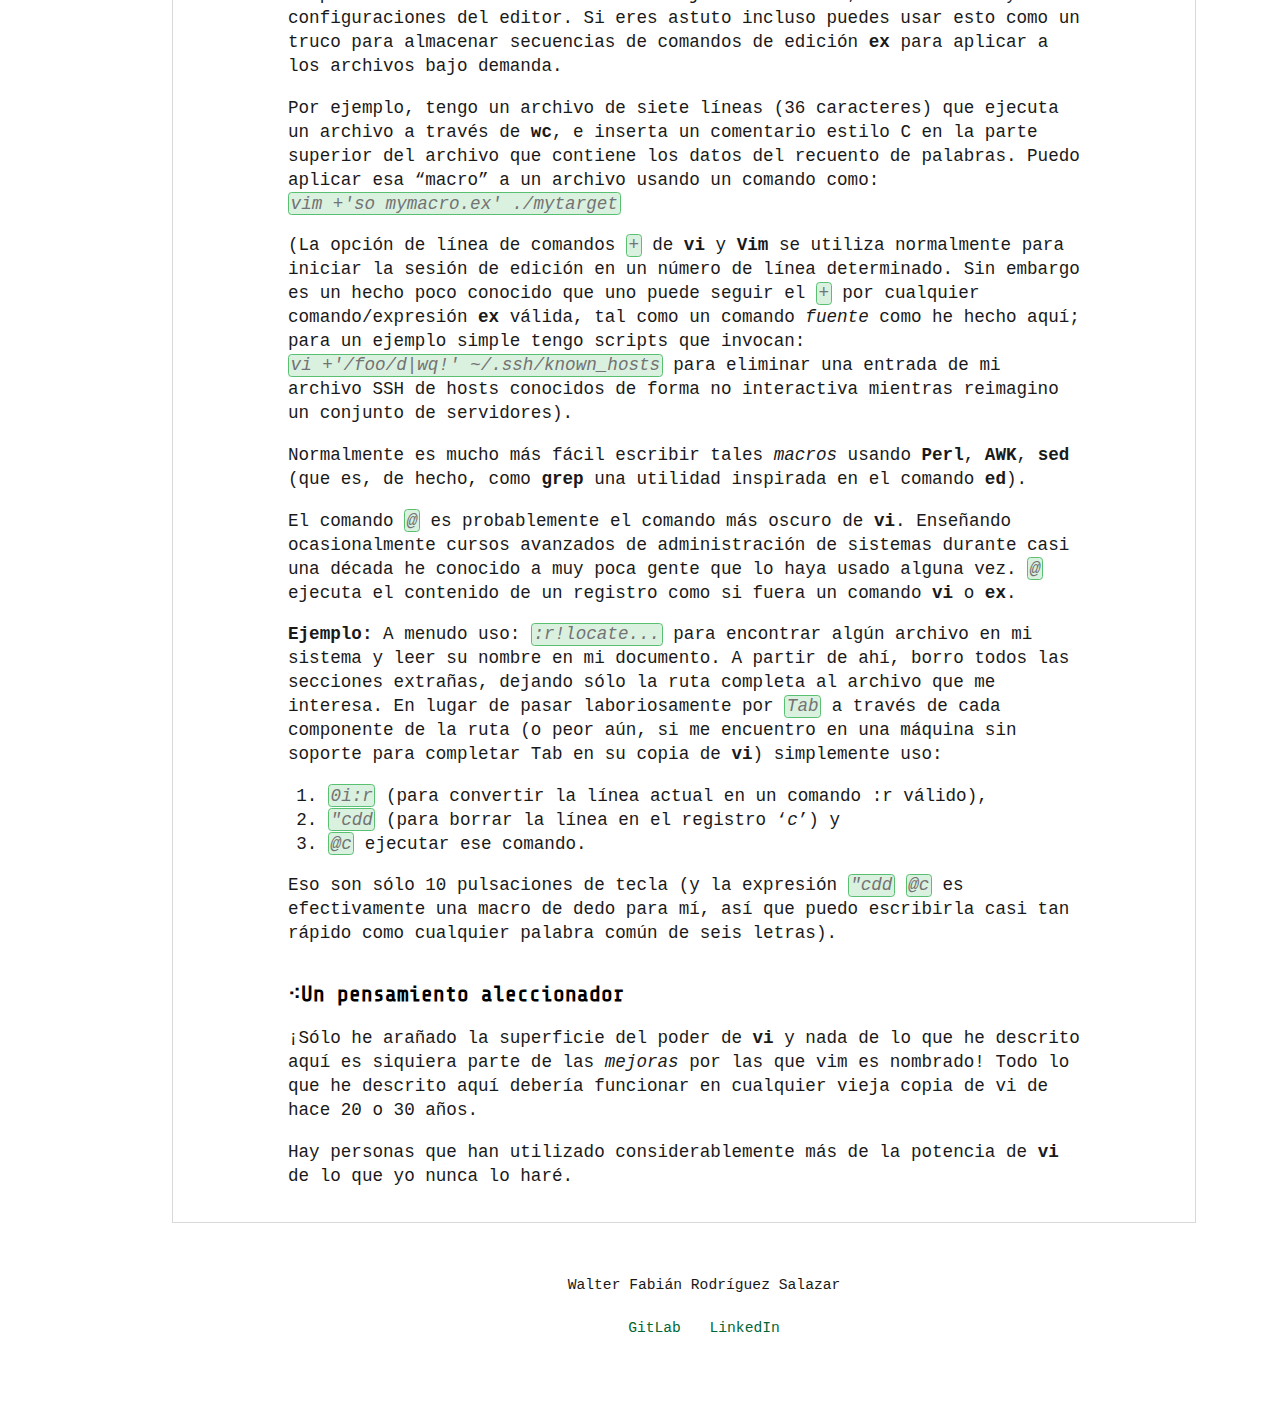
<file: posts/ir5h-cual-es-tu-atajo-mas-productivo-con-vim/index.html>
<!DOCTYPE html>
<html lang="es">
  <head>
    <meta charset="UTF-8" />
    <meta name="viewport" content="width=device-width, initial-scale=1.0" />
    <link rel="preconnect" href="https://fonts.googleapis.com" />
    <link rel="preconnect" href="https://fonts.gstatic.com" crossorigin />
    <link
      href="https://fonts.googleapis.com/css2?family=Share+Tech+Mono&family=Ubuntu+Mono:ital,wght@0,400;0,700;1,400;1,700&display=swap"
      rel="stylesheet"
    />
    <link rel="stylesheet" href="/static/css/style.css" />
    
    <title>Bitácora de apuntes</title>
    <link rel="icon" type="image/png" href="/static/img/w.svg" />
  </head>
  <body>
    <section>
      <header>
        <div style="text-align: center">
          <img src="/static/img/w.svg" style="width: 200px" />
        </div>
                <nav>
          <a href="/"><i class="mu mu-home"></i>Inicio</a>
        </nav>
              </header>

      <article>
                <header class="title">
          <h1>¿Cuál es tu atajo más productivo con Vim?</h1>
          <p class="date">2024-08-27</p>
        </header>
                 <hr />
        <div class="tags">
                    <span class="tag"><img src="/static/img/tag.svg" />vim</span>
                    <span class="tag"><img src="/static/img/tag.svg" />productividad</span>
                  </div>
        <hr />
                <section>
                    <!-- Body -->
          <h1 id="cuál-es-tu-atajo-más-productivo-con-vim">¿Cuál es tu
          atajo más productivo con Vim?</h1>
          <blockquote>
          <p>Esta es una traducción de una pregunta de <a
          href="https://stackoverflow.com/questions/1218390/what-is-your-most-productive-shortcut-with-vim">Stackoverflow</a>.
          Sólo he traducido la pregunta que se realiza y la mejor
          respuesta que se escogió en la publicación:</p>
          </blockquote>
          <h2 id="pregunta">Pregunta</h2>
          <p>He oído hablar mucho de <a
          href="https://www.vim.org/">Vim</a>, tanto pros como contras.
          Realmente parece que deberías ser (como desarrollador) más
          rápido con Vim que con cualquier otro editor. Estoy usando Vim
          para hacer algunas cosas básicas y en el mejor de los casos
          soy 10 veces menos productivo con Vim.</p>
          <p>Las únicas dos cosas que deberían importarte cuando hablas
          de velocidad (puede que no te importen lo suficiente, pero
          deberías) son:</p>
          <ol type="1">
          <li>Usar alternativamente las manos izquierda y derecha es la
          forma <strong>más rápida</strong> de usar el teclado.</li>
          <li>No tocar nunca el ratón es la segunda forma de ser lo más
          rápido posible. Tardas una eternidad en mover la mano, coger
          el ratón, moverlo y volver a llevarlo al teclado (y a menudo
          tienes que mirar el teclado para asegurarte de que has
          devuelto bien la mano al lugar correcto).</li>
          </ol>
          <p>Aquí tienes dos ejemplos que demuestran por qué soy mucho
          menos productivo con Vim.</p>
          <p><strong>Copiar/Cortar y pegar.</strong> Lo hago todo el
          tiempo. Con todos los editores contemporáneos presionas
          <code>Shift</code> con la mano izquierda, y mueves el cursor
          con la derecha para seleccionar texto. Luego
          <code>Ctrl+C</code> copias, mueves el cursor y
          <code>Ctrl+V</code> pegas.</p>
          <p>Con Vim es horrible:</p>
          <ul>
          <li><code>yy</code> para copiar una línea (¡casi nunca quieres
          toda la línea!)</li>
          <li><code>[xx]yy</code> para copiar <code>xx</code> líneas en
          el buffer. Pero nunca sabes exactamente si has seleccionado lo
          que querías. A menudo tengo que hacer <code>[xx]dd</code> y
          luego ¡<code>u</code> para deshacer!</li>
          </ul>
          <p>¿Otro ejemplo? <strong>Buscar y reemplazar:</strong></p>
          <ul>
          <li><strong>En <a
          href="http://en.wikipedia.org/wiki/PSPad">PSPad</a>:</strong>
          <code>Ctrl+f</code>, escribe lo que quieres buscar y pulsa
          <code>Intro</code>.</li>
          <li>En Vim: <code>/</code>, a continuación, escriba lo que
          desea buscar, a continuación, si hay algunos caracteres
          especiales poner <code>\\</code> antes de cada carácter
          especial, a continuación, pulse <code>Intro</code>.</li>
          </ul>
          <p>Y todo con Vim es así: parece que no sé manejarlo de la
          manera correcta.</p>
          <p><em>Nota:</em> <strong>Ya he leído la <a
          href="http://www.viemu.com/vi-vim-cheat-sheet.gif">hoja de
          trucos</a> de Vim :)</strong></p>
          <p>Mi pregunta es:</p>
          <p>¿Cuál es la forma de utilizar Vim que te hace más
          productivo que con un editor contemporáneo?</p>
          <h2 id="la-mejor-respuesta"><a
          href="https://stackoverflow.com/a/1220118">La mejor
          respuesta</a></h2>
          <blockquote>
          <p><em><strong>yank:</strong> literalmente ‘jalar/tirar’ pero
          en esta traducción la definición mas exacta sería
          ‘copiar’</em></p>
          </blockquote>
          <h3 id="tu-problema-con-vim-es-que-no-entiendes-vi.">Tu
          problema con Vim es que no entiendes vi.</h3>
          <p>Mencionas copiar con <code>yy</code> y te quejas de que
          casi nunca quieres cortar líneas enteras. De hecho los
          programadores, editando código fuente, muy a menudo quieren
          trabajar en líneas enteras, rangos de líneas y bloques de
          código. Sin embargo, <code>yy</code> es sólo una de las muchas
          maneras de tirar de texto en el búfer de copia anónima (o
          “registro” como se le llama en <strong>vi</strong>).</p>
          <p>El <em>“Zen”</em> de <strong>vi</strong> es que estás
          hablando un idioma. La inicial <code>y</code> es un verbo. El
          enunciado <code>yy</code> es un sinónimo de <code>y_</code>.
          La <code>y</code> se escribe dos veces para que sea más fácil
          de teclear, ya que es una operación muy común.</p>
          <p>También se puede expresar como <code>dd</code>
          <code>P</code> (borrar la línea actual y pegar una copia en su
          lugar; dejando una copia en el registro anónimo como efecto
          secundario). Los <em>“verbos”</em> <code>y</code> y
          <code>d</code> toman como <em>“sujeto”</em> cualquier
          movimiento. Así <code>yW</code> es “copiar desde aquí (el
          cursor) hasta el final de la actual/siguiente (gran) palabra”
          y <code>y'a</code> es “copiar desde aquí hasta la línea que
          contiene la marca llamada ‘<em>a</em>’”.</p>
          <p>Si sólo entiendes los movimientos básicos del cursor
          arriba, abajo, izquierda y derecha, entonces vi no será para
          ti más productivo que una copia del “bloc de notas”. (De
          acuerdo, todavía tendrás resaltado de sintaxis y la capacidad
          de manejar archivos más grandes que unos insignificantes
          ~45KB; pero trabaja conmigo aquí)(N. del T. Esta respuesta fue
          publicada en el año 2009, el autor de esta respuesta supongo
          que hacia una broma acerca del bloc de notas de Microsoft, ya
          que desde su creación en 1985 hasta esa época, incluso a la
          versión a la hora de escribir esta nota: Windows 11, no ha
          tenido cambios significativos. Pero en sus versiones iniciales
          <em>no se podían abrir ficheros de más de 54 KB, incluso
          Microsoft aconsejaba que no se intentara abrir con archivos de
          más de 45 KB</em>).</p>
          <p><strong>vi</strong> tiene 26 <em>marcas</em> y 26
          <em>registros</em>. Una marca se establece en cualquier
          posición del cursor utilizando el comando <code>m</code>. Cada
          marca se designa con una sola letra minúscula. Así,
          <code>ma</code> fija la marca ‘<em>a</em>’ en la posición
          actual, y <code>mz</code> fija la marca ‘<em>z</em>’. Puedes
          moverte a la línea que contiene una marca utilizando el
          comando <code>'</code> (<em>comillas simples</em>). Así,
          <code>'a</code> se desplaza al principio de la línea que
          contiene la marca ‘<em>a</em>’. Puede desplazarse a la
          posición exacta de cualquier marca utilizando el comando
          `<code>(comillas inversas). Así,</code>z` se moverá
          directamente a la posición exacta de la marca
          ‘<em>z</em>’.</p>
          <p>Como se trata de <em>movimientos</em>, también pueden
          utilizarse como temas para otras <em>sentencias</em>.</p>
          <p>Así, una forma de cortar una selección arbitraria de texto
          sería soltar una marca (yo suelo usar ‘<em>a</em>’ como mi
          <em>primera</em> marca, ‘<em>z</em>’ como mi siguiente marca,
          ‘<em>b</em>’ como otra, y ‘<em>e</em>’ como otra más (no
          recuerdo haber usado nunca interactivamente más de cuatro
          marcas en 15 años de uso de vi; uno crea sus propias
          convenciones respecto a cómo las marcas y los registros son
          usados por macros que no perturban su contexto interactivo).
          Entonces vamos al otro extremo de nuestro texto deseado;
          podemos empezar en cualquier extremo, no importa. Entonces
          podemos simplemente usar
          <code>d</code>a<code>para cortar o</code>y<code>a</code> para
          copiar. Así, todo el proceso tiene una sobrecarga de 5
          pulsaciones (seis si empezamos en modo <em>insertar</em> y
          necesitamos salir del modo comando con <code>Esc</code>). Una
          vez que hemos cortado o copiado, pegar una copia es una sola
          pulsación de tecla: <code>p</code>.</p>
          <p>Digo que ésta es una forma de cortar o copiar texto. Sin
          embargo, es sólo una de muchas. Frecuentemente podemos
          describir más sucintamente el rango de texto sin mover nuestro
          cursor alrededor y soltar una marca. Por ejemplo, si estoy en
          un párrafo de texto, puedo utilizar los movimientos
          <code>{</code> y <code>}</code> al principio o al final del
          párrafo, respectivamente. Así, para mover un párrafo de texto
          lo corto usando <code>{d}</code> (3 pulsaciones). (Si por
          casualidad ya estoy en la primera o última línea del párrafo,
          puedo usar simplemente <code>d}</code> o <code>d{</code>
          respectivamente.</p>
          <p>La noción de <em>párrafo</em> suele ser intuitivamente
          razonable. Por lo tanto, a menudo funciona tanto para el
          código como para la prosa.</p>
          <p>Frecuentemente conocemos algún patrón (<a
          href="https://es.wikipedia.org/wiki/Expresi%C3%B3n_regular">expresión
          regular</a>) que marca un extremo u otro del texto en el que
          estamos interesados. Buscar hacia delante o hacia atrás son
          movimientos en vi. Así que también pueden usarse como
          <em>sujetos</em> en nuestras <em>sentencias</em>. Así, puedo
          usar <code>d/foo</code> para cortar de la línea actual a la
          siguiente línea que contenga la cadena <em>foo</em> y
          <code>y?bar</code> para copiar de la línea actual a la línea
          más reciente (anterior) que contenga <em>bar</em>. Si no
          quiero líneas enteras puedo seguir utilizando los movimientos
          de búsqueda (como sentencias propias), eliminar mi(s) marca(s)
          y utilizar los comandos <code>\\</code>x` como se ha descrito
          anteriormente.</p>
          <p>Además de <em>verbos</em> y <em>sujetos</em>,
          <strong>vi</strong> también tiene
          <strong><em>objetos</em></strong> (en el sentido gramatical
          del término). Hasta ahora sólo he descrito el uso del registro
          anónimo. Sin embargo, puedo utilizar cualquiera de los 26
          registros <em>con nombre</em> anteponiendo a la referencia
          <em>objeto</em> el modificador de comillas dobles
          <code>"</code>. Así, si utilizo <code>"add</code>, estoy
          cortando la línea actual en el registro ‘<em>a</em>’, y si
          utilizo <code>"by/foo</code>, estoy copiando el texto desde
          aquí hasta la siguiente línea que contenga <em>foo</em> en el
          registro <em>b</em>. Para pegar desde un registro, simplemente
          antepongo la misma secuencia modificadora: <code>"ap</code>
          pega una copia del contenido del registro ‘<em>a</em>’ en el
          texto después del cursor y <code>"bP</code> pega una copia
          desde ‘<em>b</em>’ hasta antes de la línea actual.</p>
          <p>Esta noción de <em>prefijos</em> también añade los análogos
          de los <em>adjetivos</em> y <em>adverbios</em> gramaticales a
          nuestro <em>lenguaje</em> de manipulación de textos. La
          mayoría de las órdenes (<em>verbos</em>) y movimientos
          (<em>verbos</em> u <em>objetos</em>, según el contexto)
          también pueden llevar prefijos numéricos. Así, <code>3J</code>
          significa <em>unir las tres líneas siguientes</em> y
          <code>d5}</code> significa <em>borrar desde la línea actual
          hasta el final del quinto párrafo a partir de aquí</em>.</p>
          <p>Todo esto es <strong>vi</strong> de nivel intermedio. Nada
          de esto es específico de <strong>Vim</strong> y hay trucos
          mucho más avanzados en <strong>vi</strong> si estás listo para
          aprenderlos. Si dominaras sólo estos conceptos intermedios,
          probablemente descubrirías que rara vez necesitas escribir
          macros porque el lenguaje de manipulación de texto es lo
          suficientemente conciso y expresivo como para hacer la mayoría
          de las cosas fácilmente usando el lenguaje <em>nativo</em> del
          editor.</p>
          <h3 id="una-muestra-de-trucos-más-avanzados">Una muestra de
          trucos más avanzados:</h3>
          <p>Hay una serie de comandos en el modo de línea de comandos
          <code>:</code>, entre los que destaca la técnica de
          sustitución global <code>:%s/foo/bar/g</code>. (Eso no es
          avanzado pero otros comandos pueden serlo). Todo el conjunto
          de comandos (que se inician con <code>:</code> en modo normal)
          fue históricamente heredado por las encarnaciones previas de
          <strong>vi</strong> como las utilidades <strong>ed</strong>
          (editor de líneas) y más tarde <strong>ex</strong> (editor de
          líneas extendido). De hecho <strong>vi</strong> se llama así
          porque es la interfaz visual de <strong>ex</strong>.</p>
          <p>Los comandos operan normalmente sobre líneas de texto.
          <strong>ed</strong> y <strong>ex</strong> se escribieron en
          una época en la que las pantallas de terminal eran poco
          comunes y muchos terminales eran dispositivos de
          <em>teletipo</em> (TTY). Así que era común trabajar a partir
          de copias impresas del texto, usando comandos a través de una
          interfaz extremadamente escueta (las velocidades de conexión
          comunes eran de 110 baudios, o, aproximadamente, 11 caracteres
          por segundo, que es más lento que un mecanógrafo rápido; los
          retrasos eran comunes en sesiones interactivas multiusuario;
          además, a menudo había cierta motivación para conservar el
          papel).</p>
          <p>Así, la sintaxis de la mayoría de los <em>comandos</em>
          <code>:</code> incluye una dirección o rango de direcciones
          (número de línea) seguido de un comando. Naturalmente, se
          pueden utilizar números de línea literales:
          <code>:127,215s/foo/bar</code> para cambiar la primera
          ocurrencia de <em>foo</em> por <em>bar</em> en cada línea
          entre 127 y 215. También se pueden utilizar algunas
          abreviaturas de <em>comandos</em> (N. del T. Por ejemplo
          <code>:read</code> se abrevia <code>:r</code>). También se
          pueden utilizar abreviaturas como <code>.</code> o
          <code>$</code> para las líneas actual y anterior
          respectivamente. También se pueden utilizar los prefijos
          relativos <code>+</code> y <code>-</code> para referirse a los
          desplazamientos posteriores o anteriores a la línea actual,
          respectivamente. Así: <code>:%</code> es sinónimo de
          <code>:1,$</code> (todas las líneas).</p>
          <p>Los comandos <code>:...g</code> y <code>:...v</code>
          merecen una explicación, ya que son increíblemente potentes.
          <code>:...g</code> es un prefijo para aplicar
          <em>Globalmente</em> un comando posterior a todas las líneas
          que coincidan con un patrón (expresión regular), mientras que
          <code>:...v</code> aplica dicho comando a todas las líneas que
          NO coincidan con el patrón dado (<code>v</code> de
          <em>conVerse</em>). Al igual que con otros comandos
          <strong>ex</strong>, éstos pueden ir precedidos de referencias
          de dirección/rango. Así <code>:.,+21g/foo/d</code> significa
          <em>borra todas las líneas que contengan la cadena “foo” desde
          la actual hasta las 21 líneas siguientes;</em> mientras que
          <code>:.,$v/bar/d</code> significa <em>desde aquí hasta el
          final del fichero, borra todas las líneas que
          <strong>NO</strong> contengan la cadena “bar”</em>.</p>
          <p>Es interesante que el comando común de Unix
          <strong>grep</strong> se inspiró en realidad en este comando
          <strong>ex</strong> (y recibe su nombre de la forma en que se
          documentó). El comando <strong>ex</strong>
          <code>:g/re/p</code> (<em>grep</em>) era la forma en que se
          documentaba cómo <em>imprimir globalmente</em> las líneas que
          contenían una <em>expresión regular</em> (re). Cuando se
          usaban <strong>ed</strong> y <strong>ex</strong>, el comando
          <code>:p</code> era uno de los primeros que cualquiera
          aprendía y a menudo el primero que se usaba al editar
          cualquier fichero. Era como se imprimía el contenido actual
          (normalmente sólo una página completa cada vez usando
          <code>:.,+25p</code> o algo así).</p>
          <p>Note que <code>:%g/.../d</code> o (su contraparte
          reVerse/conVerse: <code>:%v/.../d</code> son los patrones de
          uso más comunes. Sin embargo, hay un par de otros comandos
          <strong>ex</strong> que vale la pena recordar:</p>
          <p>Podemos usar <code>m</code> para mover líneas, y
          <code>j</code> para unir líneas. Por ejemplo, si tienes una
          lista y quieres separar todas las cosas que coinciden (o que
          NO coinciden con algún patrón) sin borrarlas, entonces puedes
          usar algo como: <code>:%g/foo/m$</code> y todas las líneas
          “foo” se habrán movido al final del fichero. (Tenga en cuenta
          el otro consejo sobre el uso del final del archivo como
          espacio de borrado). Esto habrá preservado el orden relativo
          de todas las líneas “foo” a la vez que las habrá extraído del
          resto de la lista. (Esto equivaldría a hacer algo como:
          <code>1G!GGmap!Ggrep foo&lt;ENTER&gt;1G:1,'a g/foo'/d</code>
          (<em>copiar el fichero a su propia cola, filtrar la cola a
          través de grep, y borrar todo lo de la cabeza</em>).</p>
          <p>Para unir líneas normalmente puedo encontrar un patrón para
          todas las líneas que necesitan ser unidas a su predecesora
          (todas las líneas que empiezan con <em>^<espacio></em> en
          lugar de <em>^<espacio>*<espacio></em> en alguna lista de
          viñetas, por ejemplo). Para ese caso yo usaría:
          <code>:% g/^ /-1j</code> (para cada línea coincidente, subir
          una línea y unirlas). (BTW: para listas de viñetas intentar
          buscar las líneas de viñetas y unirlas a la siguiente no
          funciona por un par de razones: puede unir una línea de
          viñetas a otra, y no unirá ninguna línea de viñetas a todas
          sus continuaciones; sólo funcionará por pares en las
          coincidencias).</p>
          <p>Casi no hace falta mencionar que puede utilizar nuestro
          viejo amigo <code>s</code> (<em>sustituir</em>) con los
          comandos <code>g</code> y <code>v</code>
          (global/reverso-global). Normalmente no es necesario hacerlo.
          Sin embargo, considere algún caso en el que desee realizar una
          sustitución sólo en las líneas que coincidan con algún otro
          patrón. A menudo puede utilizar un patrón complicado con
          capturas y utilizar referencias retrospectivas para conservar
          las partes de las líneas que NO desea cambiar. Sin embargo, a
          menudo será más fácil separar la coincidencia de la
          sustitución: <code>:%g/foo/s/bar/zzz/g</code> para cada línea
          que contenga <em>foo</em> sustituya todo <em>bar</em> por
          <em>zzz</em>. (Algo como
          <code>:%s/\\(.*foo.*\\)bar(.*\\)/\\1zzz\\2/g</code> sólo
          funcionaría para los casos en los que <em>bar</em> estuviera
          PRECEDIDO por <em>foo</em> en la misma línea; ya es bastante
          complicado, y tendría que complicarse aún más para capturar
          todos los casos en los que <em>bar</em> precediera a
          <em>foo</em>).</p>
          <p>La cuestión es que hay más que líneas <code>p</code>,
          <code>s</code> y <code>d</code> en el conjunto de comandos
          <strong>ex</strong>.</p>
          <p>Las direcciones con <code>:</code> también pueden referirse
          a <em>marcas</em>. Así, puede usar: <code>:'a,'bg/foo/j</code>
          para unir cualquier línea que contenga la cadena <em>foo</em>
          a su línea subsiguiente, si se encuentra entre las líneas
          entre las marcas ‘<em>a</em>’ y ‘<em>b</em>’. (Sí, todos los
          ejemplos de comandos <strong>ex</strong> anteriores pueden
          limitarse a subconjuntos de líneas del archivo anteponiendo
          este tipo de expresiones de direccionamiento).</p>
          <p>Eso es bastante oscuro (sólo he utilizado algo así unas
          pocas veces en los últimos 15 años). Sin embargo, admito que a
          menudo he hecho cosas de forma iterativa e interactiva que
          probablemente podrían haberse hecho de forma más eficiente si
          me hubiera tomado el tiempo de pensar en el encantamiento
          correcto.</p>
          <p>Otro comando <strong>vi</strong> o <strong>ex</strong> muy
          útil es <code>:r</code> para leer el contenido de otro
          fichero. Así: <code>:r foo</code> inserta el contenido del
          fichero llamado <em>foo</em> en la línea actual.</p>
          <p>Más potente es el comando <code>:r!</code> Esto lee los
          resultados de un comando. Es lo mismo que suspender la sesión
          de <strong>vi</strong>, ejecutar un comando, redirigir su
          salida a un fichero temporal, reanudar la sesión de
          <strong>vi</strong> y leer el contenido del fichero
          temporal.</p>
          <p>Aún más potentes son los comandos <code>!</code> (bang) y
          <code>:...!</code> (ex bang). Estos también ejecutan comandos
          externos y leen los resultados en el texto actual. Sin
          embargo, también filtran selecciones de nuestro texto a través
          del comando <code>!</code> Así podemos ordenar todas las
          líneas de nuestro fichero usando <code>1G!Gsort</code>
          (<code>G</code> es el comando <em>goto</em> de
          <strong>vi</strong>; por defecto va a la última línea del
          fichero, pero puede ir precedido de un número de línea, como
          1, la primera línea). Esto equivale a la variante ex
          <code>:1,$!sort</code>. Los escritores utilizan a menudo
          <code>!</code> con las utilidades <strong>fmt</strong> o
          <strong>fold</strong> de Unix para reformatear o
          <em>empaquetar</em> selecciones de texto. Una macro muy común
          es <code>{!}fmt</code> (<em>reformatea el párrafo
          actual</em>). Los programadores a veces la utilizan para
          ejecutar su código, o sólo partes de él, a través de
          <strong>indent</strong> u otras herramientas de reformateo de
          código (N. del T. <strong>indent</strong> es una antigua
          herramienta de uso general para formatear código, actualmente
          hay otros tipos de herramientas que pueden integrarse con
          <em>vi</em>/<em>vim</em>/<em>neovim</em> como por ejemplo:
          goimports, prettier, jq y cualquiera que acepte el texto a
          formatear a traves de <em>stdin</em>).</p>
          <p>El uso de los comandos <code>:r!</code> y <code>!</code>
          significa que cualquier utilidad o filtro externo puede ser
          tratado como una extensión de nuestro editor. Ocasionalmente
          los he usado con scripts que sacaban datos de una base de
          datos, o con comandos <strong>wget</strong> o
          <strong>lynx</strong> que sacaban datos de un sitio web, o
          comandos <strong>ssh</strong> que sacaban datos de sistemas
          remotos.</p>
          <p>Otro comando <strong>ex</strong> útil es <code>:so</code>
          (abreviatura de <code>:source</code>). Esto lee el contenido
          de un archivo como una serie de comandos. Cuando inicias vi
          normalmente, implícitamente, realiza un <code>:source</code>
          en el archivo <code>~/.exinitrc</code> (y Vim normalmente hace
          esto en <code>~/.vimrc</code>, naturalmente)(N. del T. En
          neovim es <code>~/.config/nvim/init.vim</code> o
          <code>~/.config/nvim/init.lua</code>). La utilidad de esto es
          que puedes cambiar tu perfil de editor sobre la marcha
          simplemente introduciendo un nuevo conjunto de macros,
          abreviaturas y configuraciones del editor. Si eres astuto
          incluso puedes usar esto como un truco para almacenar
          secuencias de comandos de edición <strong>ex</strong> para
          aplicar a los archivos bajo demanda.</p>
          <p>Por ejemplo, tengo un archivo de siete líneas (36
          caracteres) que ejecuta un archivo a través de
          <strong>wc</strong>, e inserta un comentario estilo C en la
          parte superior del archivo que contiene los datos del recuento
          de palabras. Puedo aplicar esa “macro” a un archivo usando un
          comando como: <code>vim +'so mymacro.ex' ./mytarget</code></p>
          <p>(La opción de línea de comandos <code>+</code> de
          <strong>vi</strong> y <strong>Vim</strong> se utiliza
          normalmente para iniciar la sesión de edición en un número de
          línea determinado. Sin embargo es un hecho poco conocido que
          uno puede seguir el <code>+</code> por cualquier
          comando/expresión <strong>ex</strong> válida, tal como un
          comando <em>fuente</em> como he hecho aquí; para un ejemplo
          simple tengo scripts que invocan:
          <code>vi +'/foo/d|wq!' ~/.ssh/known_hosts</code> para eliminar
          una entrada de mi archivo SSH de hosts conocidos de forma no
          interactiva mientras reimagino un conjunto de servidores).</p>
          <p>Normalmente es mucho más fácil escribir tales
          <em>macros</em> usando <strong>Perl</strong>,
          <strong>AWK</strong>, <strong>sed</strong> (que es, de hecho,
          como <strong>grep</strong> una utilidad inspirada en el
          comando <strong>ed</strong>).</p>
          <p>El comando <code>@</code> es probablemente el comando más
          oscuro de <strong>vi</strong>. Enseñando ocasionalmente cursos
          avanzados de administración de sistemas durante casi una
          década he conocido a muy poca gente que lo haya usado alguna
          vez. <code>@</code> ejecuta el contenido de un registro como
          si fuera un comando <strong>vi</strong> o
          <strong>ex</strong>.</p>
          <p><strong>Ejemplo:</strong> A menudo uso:
          <code>:r!locate...</code> para encontrar algún archivo en mi
          sistema y leer su nombre en mi documento. A partir de ahí,
          borro todos las secciones extrañas, dejando sólo la ruta
          completa al archivo que me interesa. En lugar de pasar
          laboriosamente por <code>Tab</code> a través de cada
          componente de la ruta (o peor aún, si me encuentro en una
          máquina sin soporte para completar Tab en su copia de
          <strong>vi</strong>) simplemente uso:</p>
          <ol type="1">
          <li><code>0i:r</code> (para convertir la línea actual en un
          comando :r válido),</li>
          <li><code>"cdd</code> (para borrar la línea en el registro
          ‘<em>c</em>’) y</li>
          <li><code>@c</code> ejecutar ese comando.</li>
          </ol>
          <p>Eso son sólo 10 pulsaciones de tecla (y la expresión
          <code>"cdd</code> <code>@c</code> es efectivamente una macro
          de dedo para mí, así que puedo escribirla casi tan rápido como
          cualquier palabra común de seis letras).</p>
          <h3 id="un-pensamiento-aleccionador">Un pensamiento
          aleccionador</h3>
          <p>¡Sólo he arañado la superficie del poder de
          <strong>vi</strong> y nada de lo que he descrito aquí es
          siquiera parte de las <em>mejoras</em> por las que vim es
          nombrado! Todo lo que he descrito aquí debería funcionar en
          cualquier vieja copia de vi de hace 20 o 30 años.</p>
          <p>Hay personas que han utilizado considerablemente más de la
          potencia de <strong>vi</strong> de lo que yo nunca lo
          haré.</p>
        </section>
      </article>

      <footer>
        <nav>
          <ul>
            <li>
              <small>Walter Fabián Rodríguez Salazar</small>
            </li>
          </ul>
        </nav>
        <nav>
          <ul>
            <li>
              <small>
                <a href="https://gitlab.com/wfrodriguez">GitLab</a>
              </small>
            </li>
            <li>
              <small>
                <a href="https://www.linkedin.com/in/walterfrs/">LinkedIn</a>
              </small>
            </li>
          </ul>
        </nav>
      </footer>
    </section>
      </body>
</html>
</file>
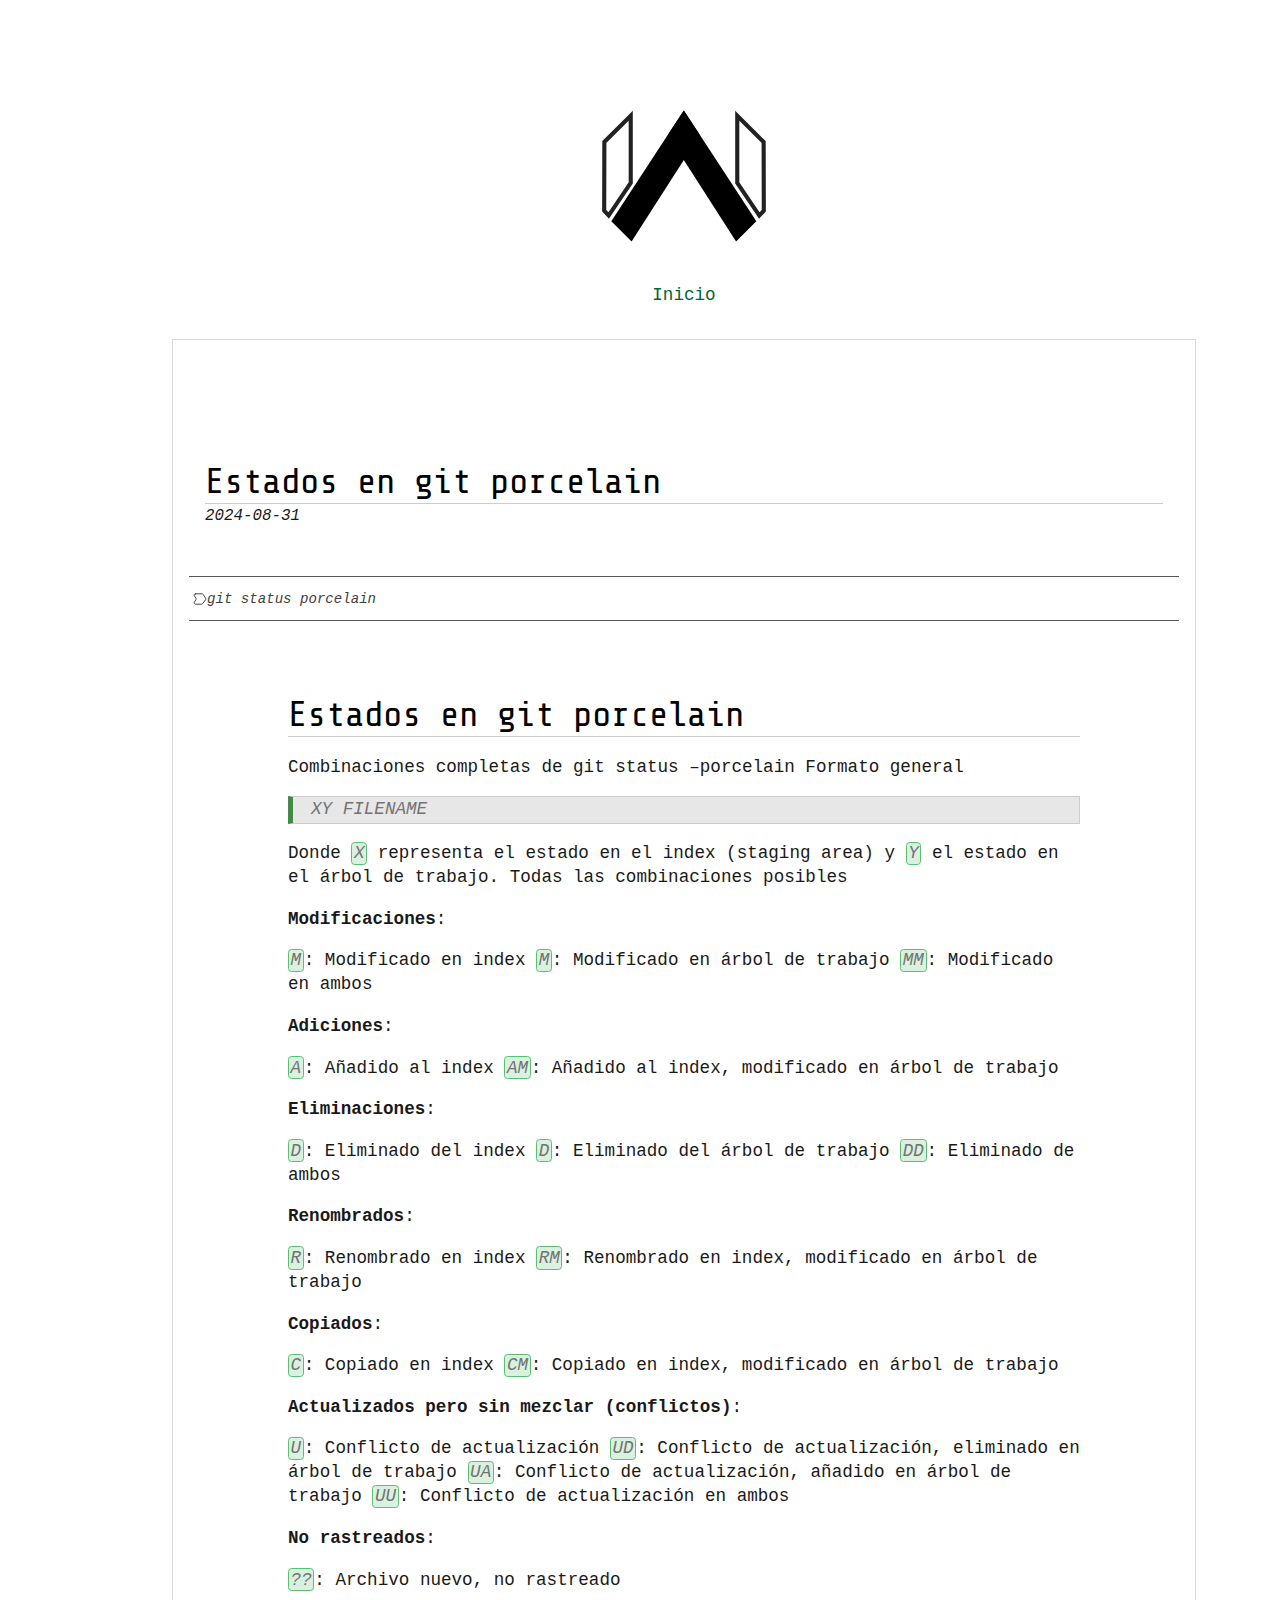
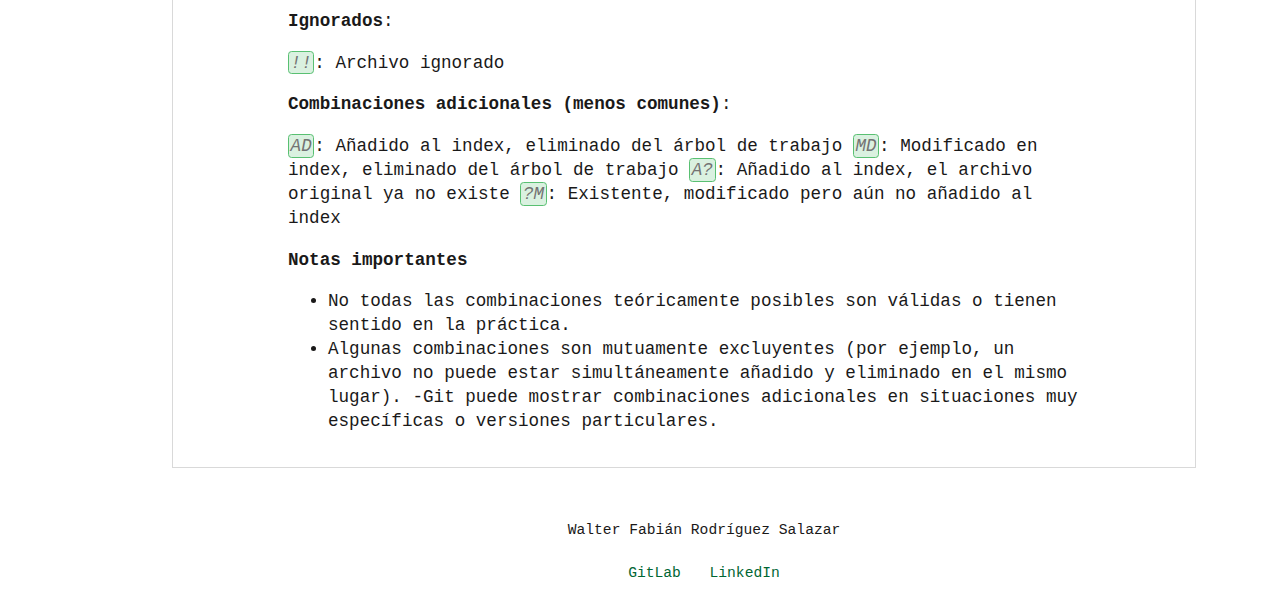
<file: posts/knce-estados-en-git-porcelain/index.html>
<!DOCTYPE html>
<html lang="es">
  <head>
    <meta charset="UTF-8" />
    <meta name="viewport" content="width=device-width, initial-scale=1.0" />
    <link rel="preconnect" href="https://fonts.googleapis.com" />
    <link rel="preconnect" href="https://fonts.gstatic.com" crossorigin />
    <link
      href="https://fonts.googleapis.com/css2?family=Share+Tech+Mono&family=Ubuntu+Mono:ital,wght@0,400;0,700;1,400;1,700&display=swap"
      rel="stylesheet"
    />
    <link rel="stylesheet" href="/static/css/style.css" />
    
    <title>Bitácora de apuntes</title>
    <link rel="icon" type="image/png" href="/static/img/w.svg" />
  </head>
  <body>
    <section>
      <header>
        <div style="text-align: center">
          <img src="/static/img/w.svg" style="width: 200px" />
        </div>
                <nav>
          <a href="/"><i class="mu mu-home"></i>Inicio</a>
        </nav>
              </header>

      <article>
                <header class="title">
          <h1>Estados en git porcelain</h1>
          <p class="date">2024-08-31</p>
        </header>
                 <hr />
        <div class="tags">
                    <span class="tag"><img src="/static/img/tag.svg" />git
status porcelain</span>
                  </div>
        <hr />
                <section>
                    <!-- Body -->
          <h1 id="estados-en-git-porcelain">Estados en git
          porcelain</h1>
          <p>Combinaciones completas de git status –porcelain Formato
          general</p>
          <pre><code>XY FILENAME</code></pre>
          <p>Donde <code>X</code> representa el estado en el index
          (staging area) y <code>Y</code> el estado en el árbol de
          trabajo. Todas las combinaciones posibles</p>
          <p><strong>Modificaciones</strong>:</p>
          <p><code>M</code>: Modificado en index <code>M</code>:
          Modificado en árbol de trabajo <code>MM</code>: Modificado en
          ambos</p>
          <p><strong>Adiciones</strong>:</p>
          <p><code>A</code>: Añadido al index <code>AM</code>: Añadido
          al index, modificado en árbol de trabajo</p>
          <p><strong>Eliminaciones</strong>:</p>
          <p><code>D</code>: Eliminado del index <code>D</code>:
          Eliminado del árbol de trabajo <code>DD</code>: Eliminado de
          ambos</p>
          <p><strong>Renombrados</strong>:</p>
          <p><code>R</code>: Renombrado en index <code>RM</code>:
          Renombrado en index, modificado en árbol de trabajo</p>
          <p><strong>Copiados</strong>:</p>
          <p><code>C</code>: Copiado en index <code>CM</code>: Copiado
          en index, modificado en árbol de trabajo</p>
          <p><strong>Actualizados pero sin mezclar
          (conflictos)</strong>:</p>
          <p><code>U</code>: Conflicto de actualización <code>UD</code>:
          Conflicto de actualización, eliminado en árbol de trabajo
          <code>UA</code>: Conflicto de actualización, añadido en árbol
          de trabajo <code>UU</code>: Conflicto de actualización en
          ambos</p>
          <p><strong>No rastreados</strong>:</p>
          <p><code>??</code>: Archivo nuevo, no rastreado</p>
          <p><strong>Ignorados</strong>:</p>
          <p><code>!!</code>: Archivo ignorado</p>
          <p><strong>Combinaciones adicionales (menos
          comunes)</strong>:</p>
          <p><code>AD</code>: Añadido al index, eliminado del árbol de
          trabajo <code>MD</code>: Modificado en index, eliminado del
          árbol de trabajo <code>A?</code>: Añadido al index, el archivo
          original ya no existe <code>?M</code>: Existente, modificado
          pero aún no añadido al index</p>
          <p><strong>Notas importantes</strong></p>
          <ul>
          <li>No todas las combinaciones teóricamente posibles son
          válidas o tienen sentido en la práctica.</li>
          <li>Algunas combinaciones son mutuamente excluyentes (por
          ejemplo, un archivo no puede estar simultáneamente añadido y
          eliminado en el mismo lugar). -Git puede mostrar combinaciones
          adicionales en situaciones muy específicas o versiones
          particulares.</li>
          </ul>
        </section>
      </article>

      <footer>
        <nav>
          <ul>
            <li>
              <small>Walter Fabián Rodríguez Salazar</small>
            </li>
          </ul>
        </nav>
        <nav>
          <ul>
            <li>
              <small>
                <a href="https://gitlab.com/wfrodriguez">GitLab</a>
              </small>
            </li>
            <li>
              <small>
                <a href="https://www.linkedin.com/in/walterfrs/">LinkedIn</a>
              </small>
            </li>
          </ul>
        </nav>
      </footer>
    </section>
      </body>
</html>
</file>
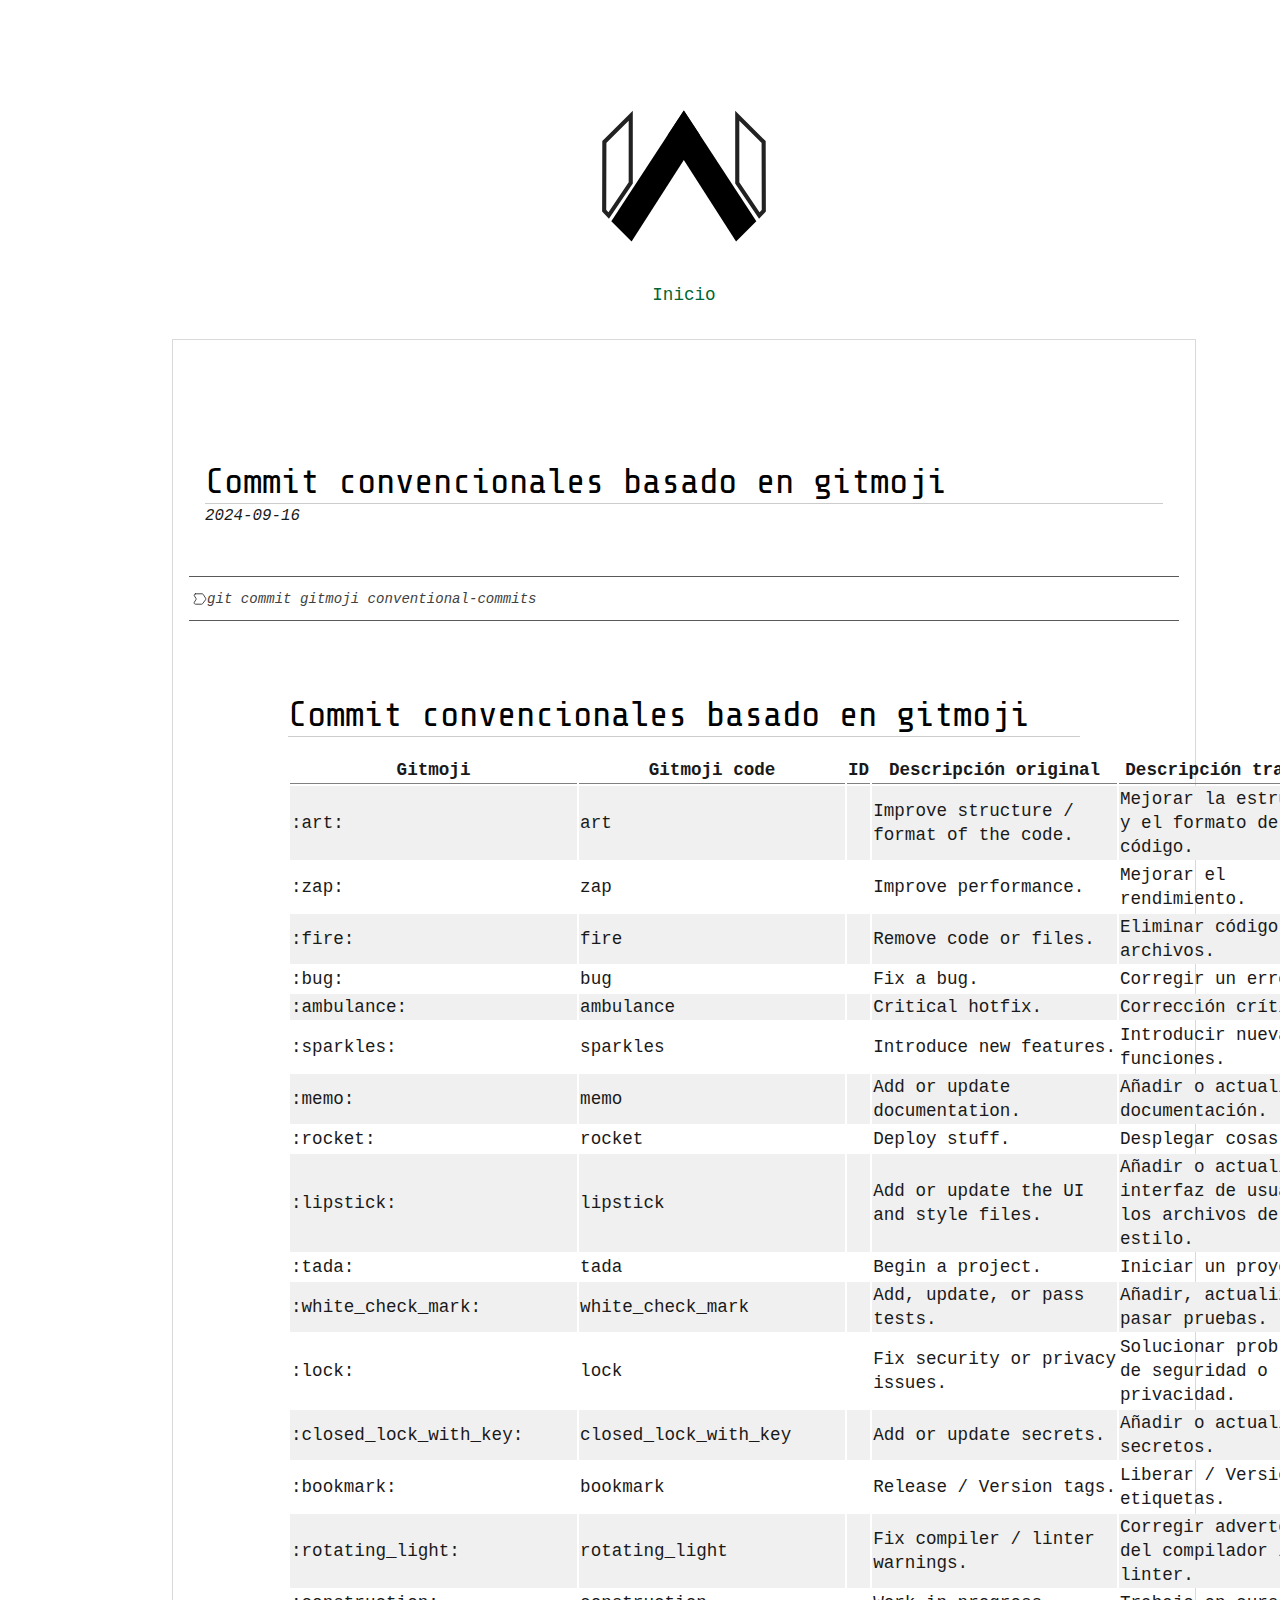
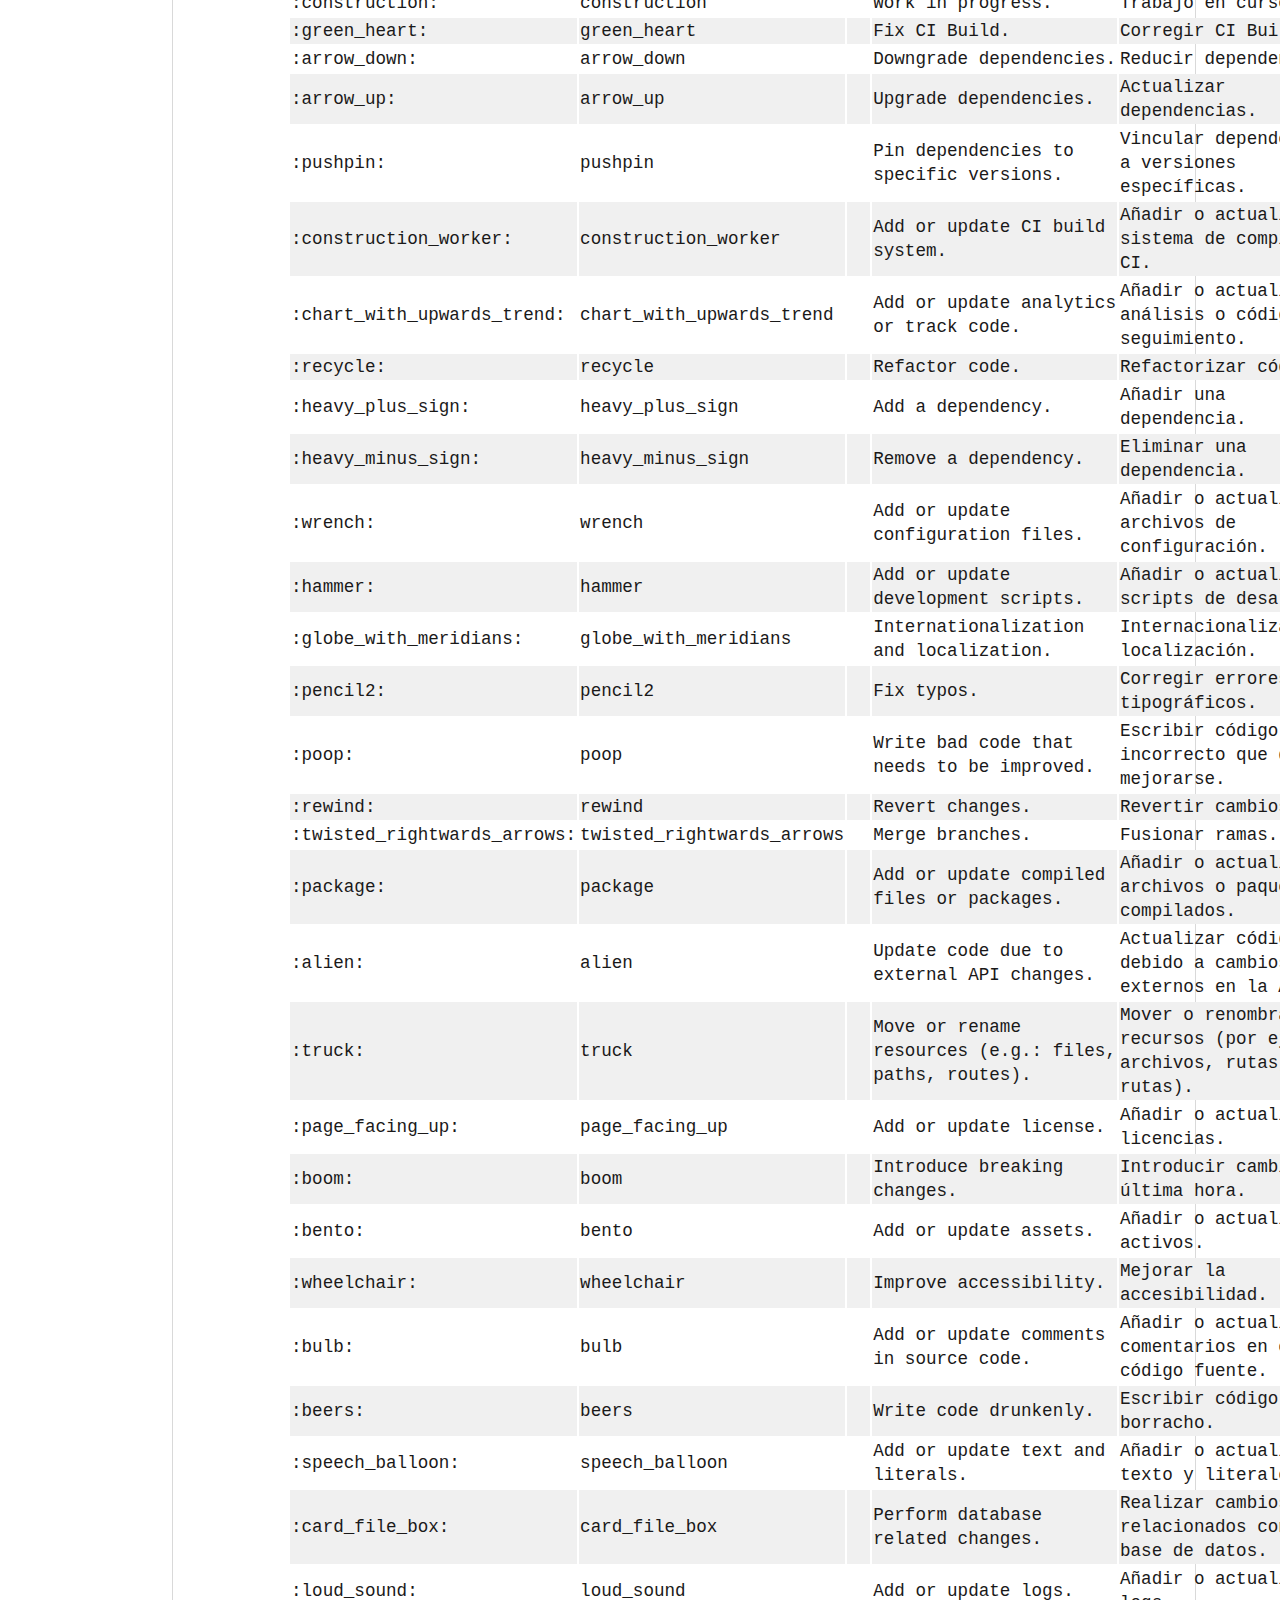
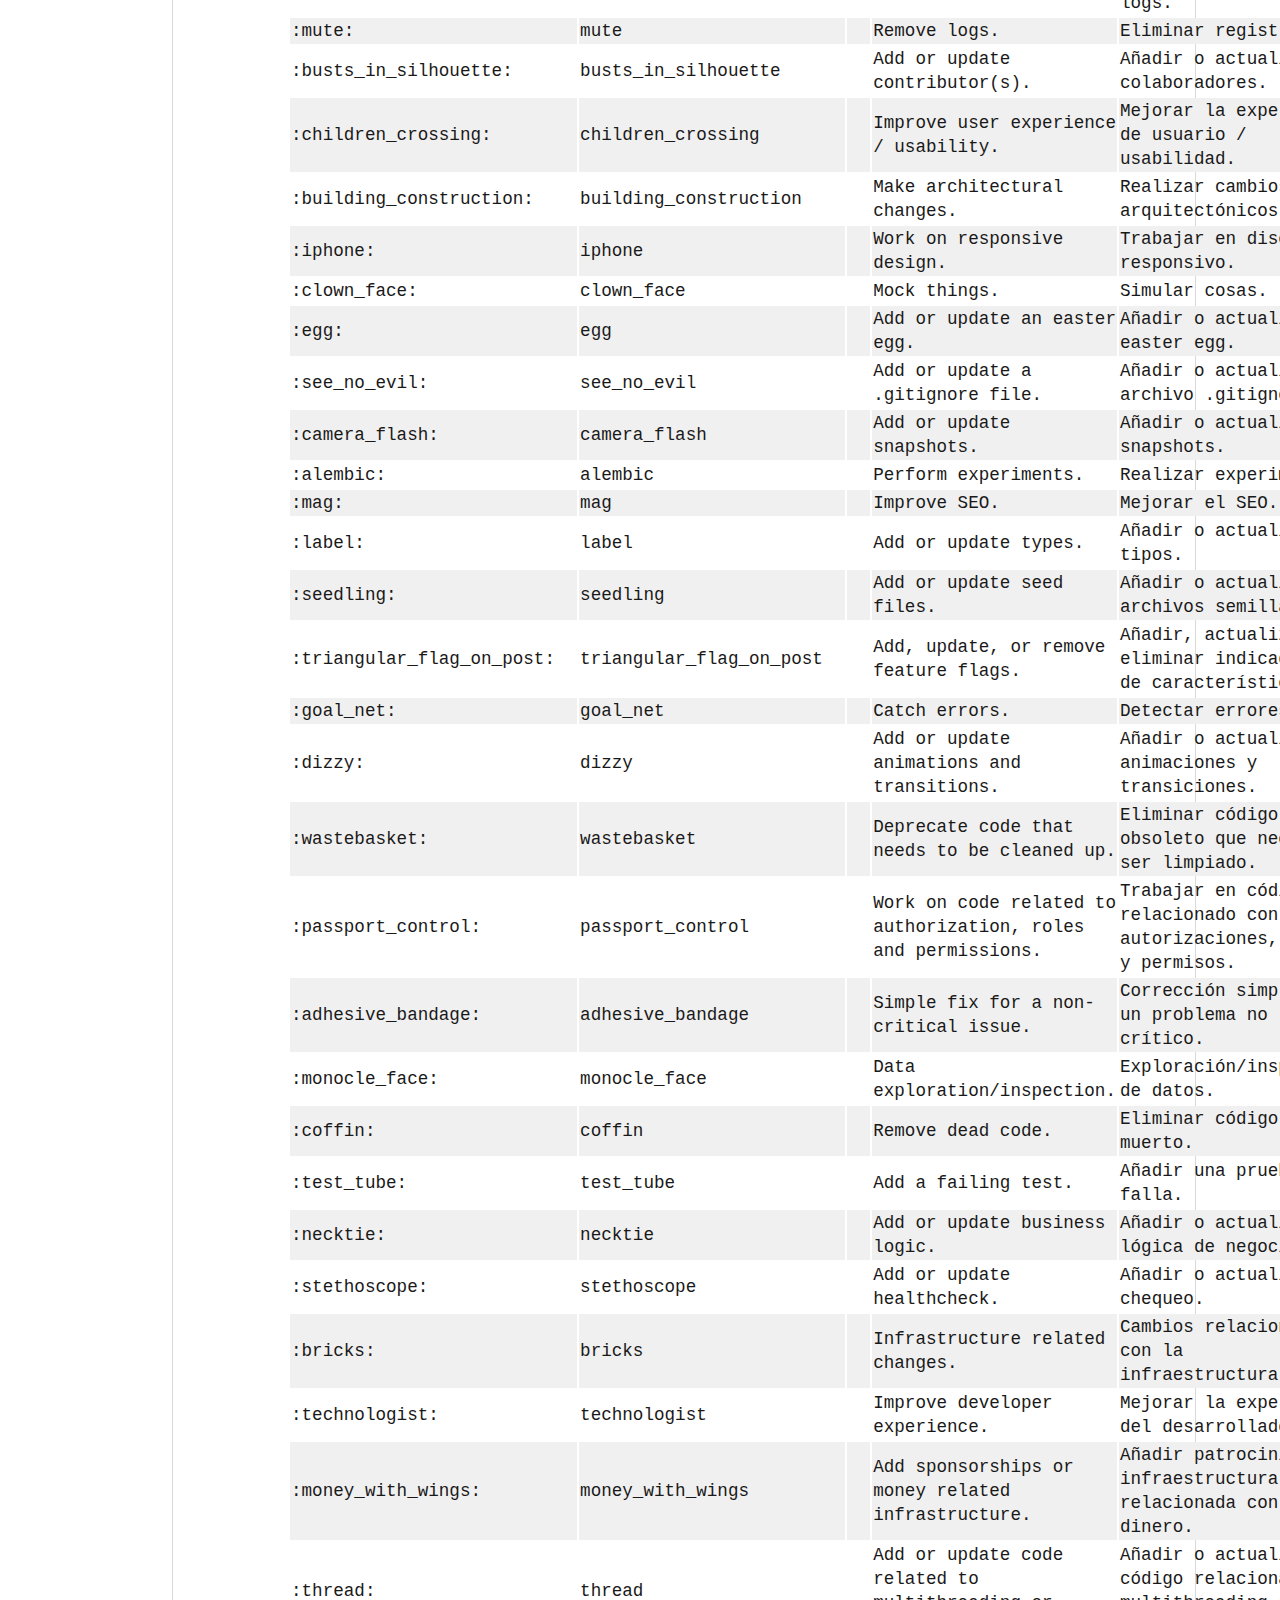
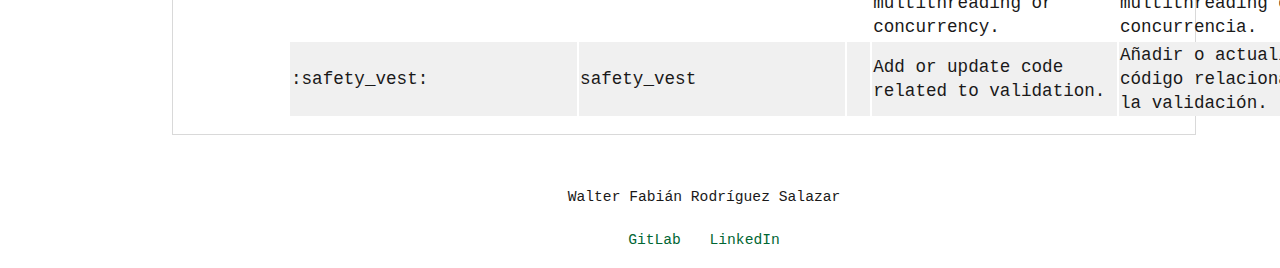
<file: posts/l4u0-commit-convencionales-basado-en-gitmoji/index.html>
<!DOCTYPE html>
<html lang="es">
  <head>
    <meta charset="UTF-8" />
    <meta name="viewport" content="width=device-width, initial-scale=1.0" />
    <link rel="preconnect" href="https://fonts.googleapis.com" />
    <link rel="preconnect" href="https://fonts.gstatic.com" crossorigin />
    <link
      href="https://fonts.googleapis.com/css2?family=Share+Tech+Mono&family=Ubuntu+Mono:ital,wght@0,400;0,700;1,400;1,700&display=swap"
      rel="stylesheet"
    />
    <link rel="stylesheet" href="/static/css/style.css" />
    
    <title>Bitácora de apuntes</title>
    <link rel="icon" type="image/png" href="/static/img/w.svg" />
  </head>
  <body>
    <section>
      <header>
        <div style="text-align: center">
          <img src="/static/img/w.svg" style="width: 200px" />
        </div>
                <nav>
          <a href="/"><i class="mu mu-home"></i>Inicio</a>
        </nav>
              </header>

      <article>
                <header class="title">
          <h1>Commit convencionales basado en gitmoji</h1>
          <p class="date">2024-09-16</p>
        </header>
                 <hr />
        <div class="tags">
                    <span class="tag"><img src="/static/img/tag.svg" />git
commit gitmoji conventional-commits</span>
                  </div>
        <hr />
                <section>
                    <!-- Body -->
          <h1 id="commit-convencionales-basado-en-gitmoji">Commit
          convencionales basado en gitmoji</h1>
          <table>
          <colgroup>
          <col style="width: 21%" />
          <col style="width: 21%" />
          <col style="width: 2%" />
          <col style="width: 45%" />
          <col style="width: 9%" />
          </colgroup>
          <thead>
          <tr class="header">
          <th>Gitmoji</th>
          <th>Gitmoji code</th>
          <th>ID</th>
          <th>Descripción original</th>
          <th>Descripción traducida</th>
          </tr>
          </thead>
          <tbody>
          <tr class="odd">
          <td>:art:</td>
          <td>art</td>
          <td></td>
          <td>Improve structure / format of the code.</td>
          <td>Mejorar la estructura y el formato del código.</td>
          </tr>
          <tr class="even">
          <td>:zap:</td>
          <td>zap</td>
          <td></td>
          <td>Improve performance.</td>
          <td>Mejorar el rendimiento.</td>
          </tr>
          <tr class="odd">
          <td>:fire:</td>
          <td>fire</td>
          <td></td>
          <td>Remove code or files.</td>
          <td>Eliminar código o archivos.</td>
          </tr>
          <tr class="even">
          <td>:bug:</td>
          <td>bug</td>
          <td></td>
          <td>Fix a bug.</td>
          <td>Corregir un error.</td>
          </tr>
          <tr class="odd">
          <td>:ambulance:</td>
          <td>ambulance</td>
          <td></td>
          <td>Critical hotfix.</td>
          <td>Corrección crítica.</td>
          </tr>
          <tr class="even">
          <td>:sparkles:</td>
          <td>sparkles</td>
          <td></td>
          <td>Introduce new features.</td>
          <td>Introducir nuevas funciones.</td>
          </tr>
          <tr class="odd">
          <td>:memo:</td>
          <td>memo</td>
          <td></td>
          <td>Add or update documentation.</td>
          <td>Añadir o actualizar documentación.</td>
          </tr>
          <tr class="even">
          <td>:rocket:</td>
          <td>rocket</td>
          <td></td>
          <td>Deploy stuff.</td>
          <td>Desplegar cosas.</td>
          </tr>
          <tr class="odd">
          <td>:lipstick:</td>
          <td>lipstick</td>
          <td></td>
          <td>Add or update the UI and style files.</td>
          <td>Añadir o actualizar la interfaz de usuario y los archivos
          de estilo.</td>
          </tr>
          <tr class="even">
          <td>:tada:</td>
          <td>tada</td>
          <td></td>
          <td>Begin a project.</td>
          <td>Iniciar un proyecto.</td>
          </tr>
          <tr class="odd">
          <td>:white_check_mark:</td>
          <td>white_check_mark</td>
          <td></td>
          <td>Add, update, or pass tests.</td>
          <td>Añadir, actualizar o pasar pruebas.</td>
          </tr>
          <tr class="even">
          <td>:lock:</td>
          <td>lock</td>
          <td></td>
          <td>Fix security or privacy issues.</td>
          <td>Solucionar problemas de seguridad o privacidad.</td>
          </tr>
          <tr class="odd">
          <td>:closed_lock_with_key:</td>
          <td>closed_lock_with_key</td>
          <td></td>
          <td>Add or update secrets.</td>
          <td>Añadir o actualizar secretos.</td>
          </tr>
          <tr class="even">
          <td>:bookmark:</td>
          <td>bookmark</td>
          <td></td>
          <td>Release / Version tags.</td>
          <td>Liberar / Versionar etiquetas.</td>
          </tr>
          <tr class="odd">
          <td>:rotating_light:</td>
          <td>rotating_light</td>
          <td></td>
          <td>Fix compiler / linter warnings.</td>
          <td>Corregir advertencias del compilador / linter.</td>
          </tr>
          <tr class="even">
          <td>:construction:</td>
          <td>construction</td>
          <td></td>
          <td>Work in progress.</td>
          <td>Trabajo en curso.</td>
          </tr>
          <tr class="odd">
          <td>:green_heart:</td>
          <td>green_heart</td>
          <td></td>
          <td>Fix CI Build.</td>
          <td>Corregir CI Build.</td>
          </tr>
          <tr class="even">
          <td>:arrow_down:</td>
          <td>arrow_down</td>
          <td></td>
          <td>Downgrade dependencies.</td>
          <td>Reducir dependencias.</td>
          </tr>
          <tr class="odd">
          <td>:arrow_up:</td>
          <td>arrow_up</td>
          <td></td>
          <td>Upgrade dependencies.</td>
          <td>Actualizar dependencias.</td>
          </tr>
          <tr class="even">
          <td>:pushpin:</td>
          <td>pushpin</td>
          <td></td>
          <td>Pin dependencies to specific versions.</td>
          <td>Vincular dependencias a versiones específicas.</td>
          </tr>
          <tr class="odd">
          <td>:construction_worker:</td>
          <td>construction_worker</td>
          <td></td>
          <td>Add or update CI build system.</td>
          <td>Añadir o actualizar el sistema de compilación CI.</td>
          </tr>
          <tr class="even">
          <td>:chart_with_upwards_trend:</td>
          <td>chart_with_upwards_trend</td>
          <td></td>
          <td>Add or update analytics or track code.</td>
          <td>Añadir o actualizar análisis o código de seguimiento.</td>
          </tr>
          <tr class="odd">
          <td>:recycle:</td>
          <td>recycle</td>
          <td></td>
          <td>Refactor code.</td>
          <td>Refactorizar código.</td>
          </tr>
          <tr class="even">
          <td>:heavy_plus_sign:</td>
          <td>heavy_plus_sign</td>
          <td></td>
          <td>Add a dependency.</td>
          <td>Añadir una dependencia.</td>
          </tr>
          <tr class="odd">
          <td>:heavy_minus_sign:</td>
          <td>heavy_minus_sign</td>
          <td></td>
          <td>Remove a dependency.</td>
          <td>Eliminar una dependencia.</td>
          </tr>
          <tr class="even">
          <td>:wrench:</td>
          <td>wrench</td>
          <td></td>
          <td>Add or update configuration files.</td>
          <td>Añadir o actualizar archivos de configuración.</td>
          </tr>
          <tr class="odd">
          <td>:hammer:</td>
          <td>hammer</td>
          <td></td>
          <td>Add or update development scripts.</td>
          <td>Añadir o actualizar scripts de desarrollo.</td>
          </tr>
          <tr class="even">
          <td>:globe_with_meridians:</td>
          <td>globe_with_meridians</td>
          <td></td>
          <td>Internationalization and localization.</td>
          <td>Internacionalización y localización.</td>
          </tr>
          <tr class="odd">
          <td>:pencil2:</td>
          <td>pencil2</td>
          <td></td>
          <td>Fix typos.</td>
          <td>Corregir errores tipográficos.</td>
          </tr>
          <tr class="even">
          <td>:poop:</td>
          <td>poop</td>
          <td></td>
          <td>Write bad code that needs to be improved.</td>
          <td>Escribir código incorrecto que debe mejorarse.</td>
          </tr>
          <tr class="odd">
          <td>:rewind:</td>
          <td>rewind</td>
          <td></td>
          <td>Revert changes.</td>
          <td>Revertir cambios.</td>
          </tr>
          <tr class="even">
          <td>:twisted_rightwards_arrows:</td>
          <td>twisted_rightwards_arrows</td>
          <td></td>
          <td>Merge branches.</td>
          <td>Fusionar ramas.</td>
          </tr>
          <tr class="odd">
          <td>:package:</td>
          <td>package</td>
          <td></td>
          <td>Add or update compiled files or packages.</td>
          <td>Añadir o actualizar archivos o paquetes compilados.</td>
          </tr>
          <tr class="even">
          <td>:alien:</td>
          <td>alien</td>
          <td></td>
          <td>Update code due to external API changes.</td>
          <td>Actualizar código debido a cambios externos en la
          API.</td>
          </tr>
          <tr class="odd">
          <td>:truck:</td>
          <td>truck</td>
          <td></td>
          <td>Move or rename resources (e.g.: files, paths,
          routes).</td>
          <td>Mover o renombrar recursos (por ejemplo: archivos, rutas,
          rutas).</td>
          </tr>
          <tr class="even">
          <td>:page_facing_up:</td>
          <td>page_facing_up</td>
          <td></td>
          <td>Add or update license.</td>
          <td>Añadir o actualizar licencias.</td>
          </tr>
          <tr class="odd">
          <td>:boom:</td>
          <td>boom</td>
          <td></td>
          <td>Introduce breaking changes.</td>
          <td>Introducir cambios de última hora.</td>
          </tr>
          <tr class="even">
          <td>:bento:</td>
          <td>bento</td>
          <td></td>
          <td>Add or update assets.</td>
          <td>Añadir o actualizar activos.</td>
          </tr>
          <tr class="odd">
          <td>:wheelchair:</td>
          <td>wheelchair</td>
          <td></td>
          <td>Improve accessibility.</td>
          <td>Mejorar la accesibilidad.</td>
          </tr>
          <tr class="even">
          <td>:bulb:</td>
          <td>bulb</td>
          <td></td>
          <td>Add or update comments in source code.</td>
          <td>Añadir o actualizar comentarios en el código fuente.</td>
          </tr>
          <tr class="odd">
          <td>:beers:</td>
          <td>beers</td>
          <td></td>
          <td>Write code drunkenly.</td>
          <td>Escribir código borracho.</td>
          </tr>
          <tr class="even">
          <td>:speech_balloon:</td>
          <td>speech_balloon</td>
          <td></td>
          <td>Add or update text and literals.</td>
          <td>Añadir o actualizar texto y literales.</td>
          </tr>
          <tr class="odd">
          <td>:card_file_box:</td>
          <td>card_file_box</td>
          <td></td>
          <td>Perform database related changes.</td>
          <td>Realizar cambios relacionados con la base de datos.</td>
          </tr>
          <tr class="even">
          <td>:loud_sound:</td>
          <td>loud_sound</td>
          <td></td>
          <td>Add or update logs.</td>
          <td>Añadir o actualizar logs.</td>
          </tr>
          <tr class="odd">
          <td>:mute:</td>
          <td>mute</td>
          <td></td>
          <td>Remove logs.</td>
          <td>Eliminar registros.</td>
          </tr>
          <tr class="even">
          <td>:busts_in_silhouette:</td>
          <td>busts_in_silhouette</td>
          <td></td>
          <td>Add or update contributor(s).</td>
          <td>Añadir o actualizar colaboradores.</td>
          </tr>
          <tr class="odd">
          <td>:children_crossing:</td>
          <td>children_crossing</td>
          <td></td>
          <td>Improve user experience / usability.</td>
          <td>Mejorar la experiencia de usuario / usabilidad.</td>
          </tr>
          <tr class="even">
          <td>:building_construction:</td>
          <td>building_construction</td>
          <td></td>
          <td>Make architectural changes.</td>
          <td>Realizar cambios arquitectónicos.</td>
          </tr>
          <tr class="odd">
          <td>:iphone:</td>
          <td>iphone</td>
          <td></td>
          <td>Work on responsive design.</td>
          <td>Trabajar en diseño responsivo.</td>
          </tr>
          <tr class="even">
          <td>:clown_face:</td>
          <td>clown_face</td>
          <td></td>
          <td>Mock things.</td>
          <td>Simular cosas.</td>
          </tr>
          <tr class="odd">
          <td>:egg:</td>
          <td>egg</td>
          <td></td>
          <td>Add or update an easter egg.</td>
          <td>Añadir o actualizar un easter egg.</td>
          </tr>
          <tr class="even">
          <td>:see_no_evil:</td>
          <td>see_no_evil</td>
          <td></td>
          <td>Add or update a .gitignore file.</td>
          <td>Añadir o actualizar un archivo .gitignore.</td>
          </tr>
          <tr class="odd">
          <td>:camera_flash:</td>
          <td>camera_flash</td>
          <td></td>
          <td>Add or update snapshots.</td>
          <td>Añadir o actualizar snapshots.</td>
          </tr>
          <tr class="even">
          <td>:alembic:</td>
          <td>alembic</td>
          <td></td>
          <td>Perform experiments.</td>
          <td>Realizar experimentos.</td>
          </tr>
          <tr class="odd">
          <td>:mag:</td>
          <td>mag</td>
          <td></td>
          <td>Improve SEO.</td>
          <td>Mejorar el SEO.</td>
          </tr>
          <tr class="even">
          <td>:label:</td>
          <td>label</td>
          <td></td>
          <td>Add or update types.</td>
          <td>Añadir o actualizar tipos.</td>
          </tr>
          <tr class="odd">
          <td>:seedling:</td>
          <td>seedling</td>
          <td></td>
          <td>Add or update seed files.</td>
          <td>Añadir o actualizar archivos semilla.</td>
          </tr>
          <tr class="even">
          <td>:triangular_flag_on_post:</td>
          <td>triangular_flag_on_post</td>
          <td></td>
          <td>Add, update, or remove feature flags.</td>
          <td>Añadir, actualizar o eliminar indicadores de
          características.</td>
          </tr>
          <tr class="odd">
          <td>:goal_net:</td>
          <td>goal_net</td>
          <td></td>
          <td>Catch errors.</td>
          <td>Detectar errores.</td>
          </tr>
          <tr class="even">
          <td>:dizzy:</td>
          <td>dizzy</td>
          <td></td>
          <td>Add or update animations and transitions.</td>
          <td>Añadir o actualizar animaciones y transiciones.</td>
          </tr>
          <tr class="odd">
          <td>:wastebasket:</td>
          <td>wastebasket</td>
          <td></td>
          <td>Deprecate code that needs to be cleaned up.</td>
          <td>Eliminar código obsoleto que necesita ser limpiado.</td>
          </tr>
          <tr class="even">
          <td>:passport_control:</td>
          <td>passport_control</td>
          <td></td>
          <td>Work on code related to authorization, roles and
          permissions.</td>
          <td>Trabajar en código relacionado con autorizaciones, roles y
          permisos.</td>
          </tr>
          <tr class="odd">
          <td>:adhesive_bandage:</td>
          <td>adhesive_bandage</td>
          <td></td>
          <td>Simple fix for a non-critical issue.</td>
          <td>Corrección simple de un problema no crítico.</td>
          </tr>
          <tr class="even">
          <td>:monocle_face:</td>
          <td>monocle_face</td>
          <td></td>
          <td>Data exploration/inspection.</td>
          <td>Exploración/inspección de datos.</td>
          </tr>
          <tr class="odd">
          <td>:coffin:</td>
          <td>coffin</td>
          <td></td>
          <td>Remove dead code.</td>
          <td>Eliminar código muerto.</td>
          </tr>
          <tr class="even">
          <td>:test_tube:</td>
          <td>test_tube</td>
          <td></td>
          <td>Add a failing test.</td>
          <td>Añadir una prueba que falla.</td>
          </tr>
          <tr class="odd">
          <td>:necktie:</td>
          <td>necktie</td>
          <td></td>
          <td>Add or update business logic.</td>
          <td>Añadir o actualizar la lógica de negocio.</td>
          </tr>
          <tr class="even">
          <td>:stethoscope:</td>
          <td>stethoscope</td>
          <td></td>
          <td>Add or update healthcheck.</td>
          <td>Añadir o actualizar un chequeo.</td>
          </tr>
          <tr class="odd">
          <td>:bricks:</td>
          <td>bricks</td>
          <td></td>
          <td>Infrastructure related changes.</td>
          <td>Cambios relacionados con la infraestructura.</td>
          </tr>
          <tr class="even">
          <td>:technologist:</td>
          <td>technologist</td>
          <td></td>
          <td>Improve developer experience.</td>
          <td>Mejorar la experiencia del desarrollador.</td>
          </tr>
          <tr class="odd">
          <td>:money_with_wings:</td>
          <td>money_with_wings</td>
          <td></td>
          <td>Add sponsorships or money related infrastructure.</td>
          <td>Añadir patrocinios o infraestructura relacionada con el
          dinero.</td>
          </tr>
          <tr class="even">
          <td>:thread:</td>
          <td>thread</td>
          <td></td>
          <td>Add or update code related to multithreading or
          concurrency.</td>
          <td>Añadir o actualizar código relacionado con multithreading
          o concurrencia.</td>
          </tr>
          <tr class="odd">
          <td>:safety_vest:</td>
          <td>safety_vest</td>
          <td></td>
          <td>Add or update code related to validation.</td>
          <td>Añadir o actualizar código relacionado con la
          validación.</td>
          </tr>
          </tbody>
          </table>
        </section>
      </article>

      <footer>
        <nav>
          <ul>
            <li>
              <small>Walter Fabián Rodríguez Salazar</small>
            </li>
          </ul>
        </nav>
        <nav>
          <ul>
            <li>
              <small>
                <a href="https://gitlab.com/wfrodriguez">GitLab</a>
              </small>
            </li>
            <li>
              <small>
                <a href="https://www.linkedin.com/in/walterfrs/">LinkedIn</a>
              </small>
            </li>
          </ul>
        </nav>
      </footer>
    </section>
      </body>
</html>
</file>
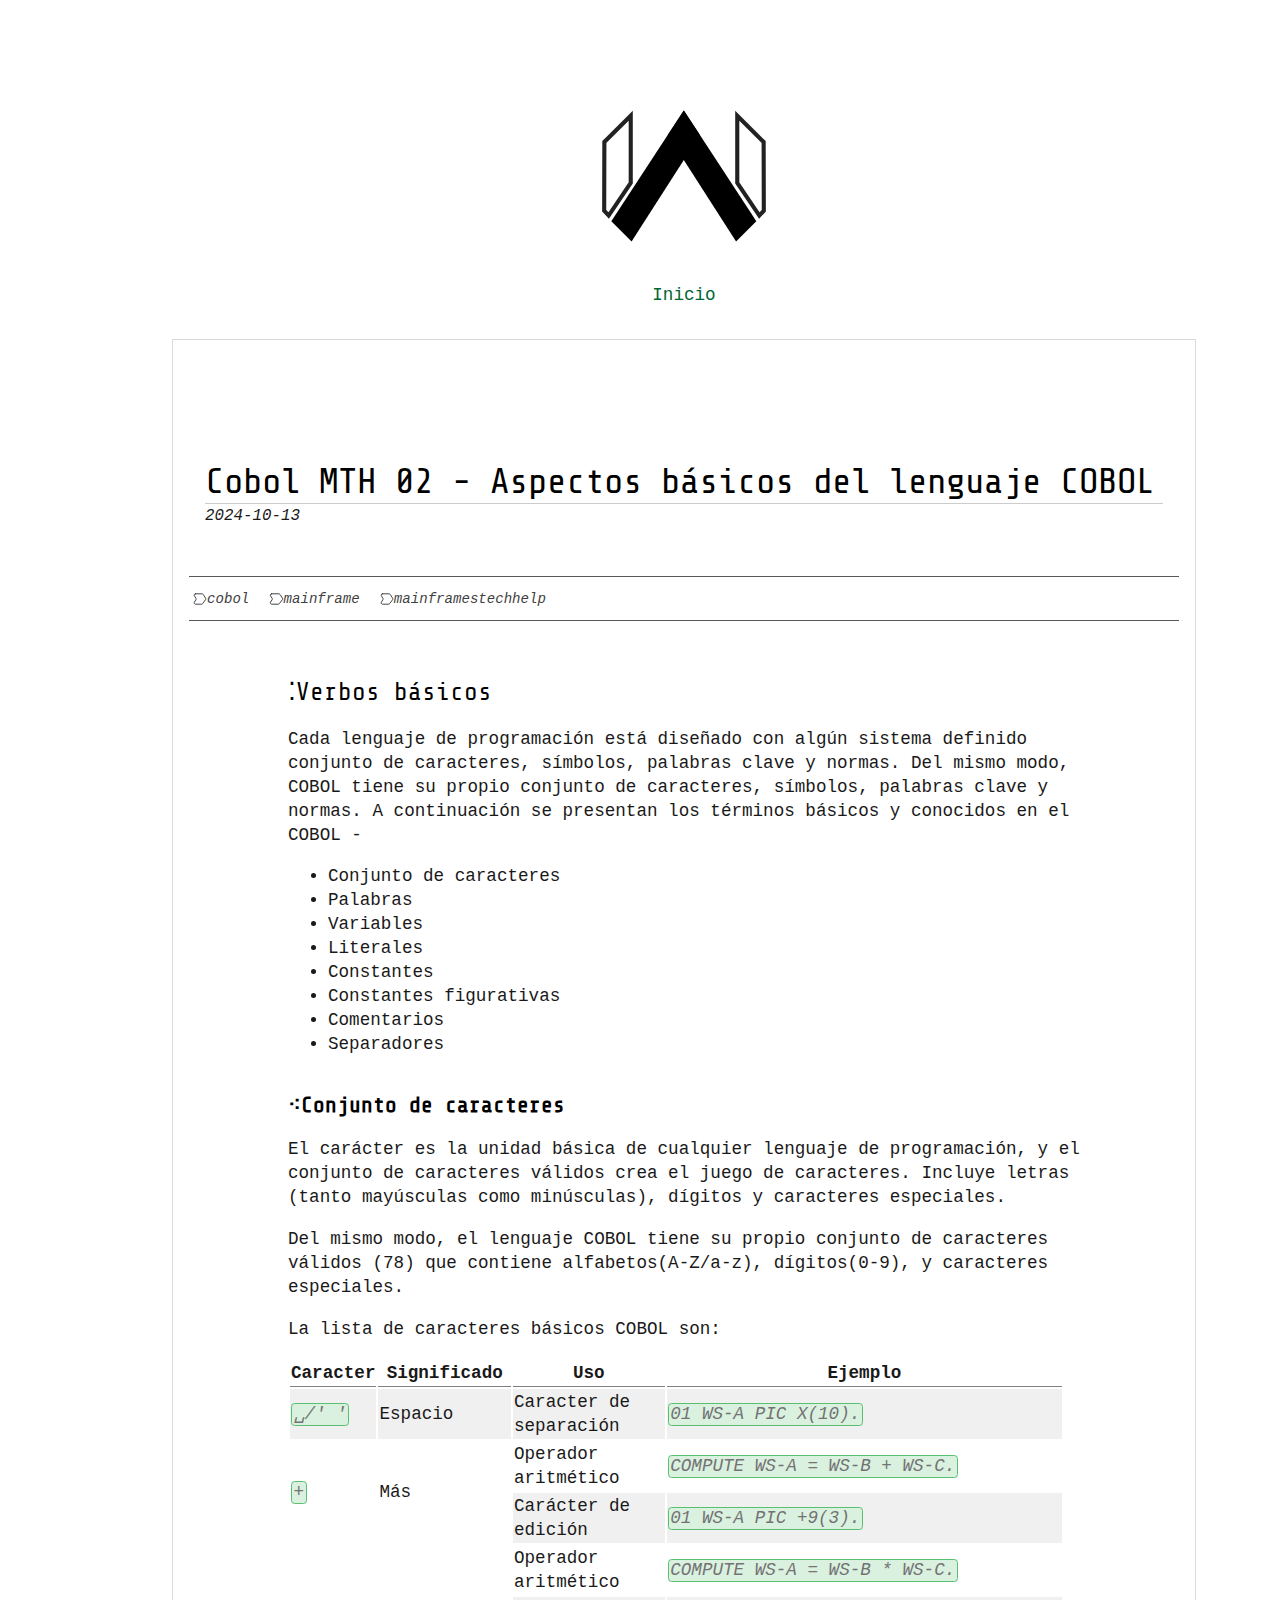
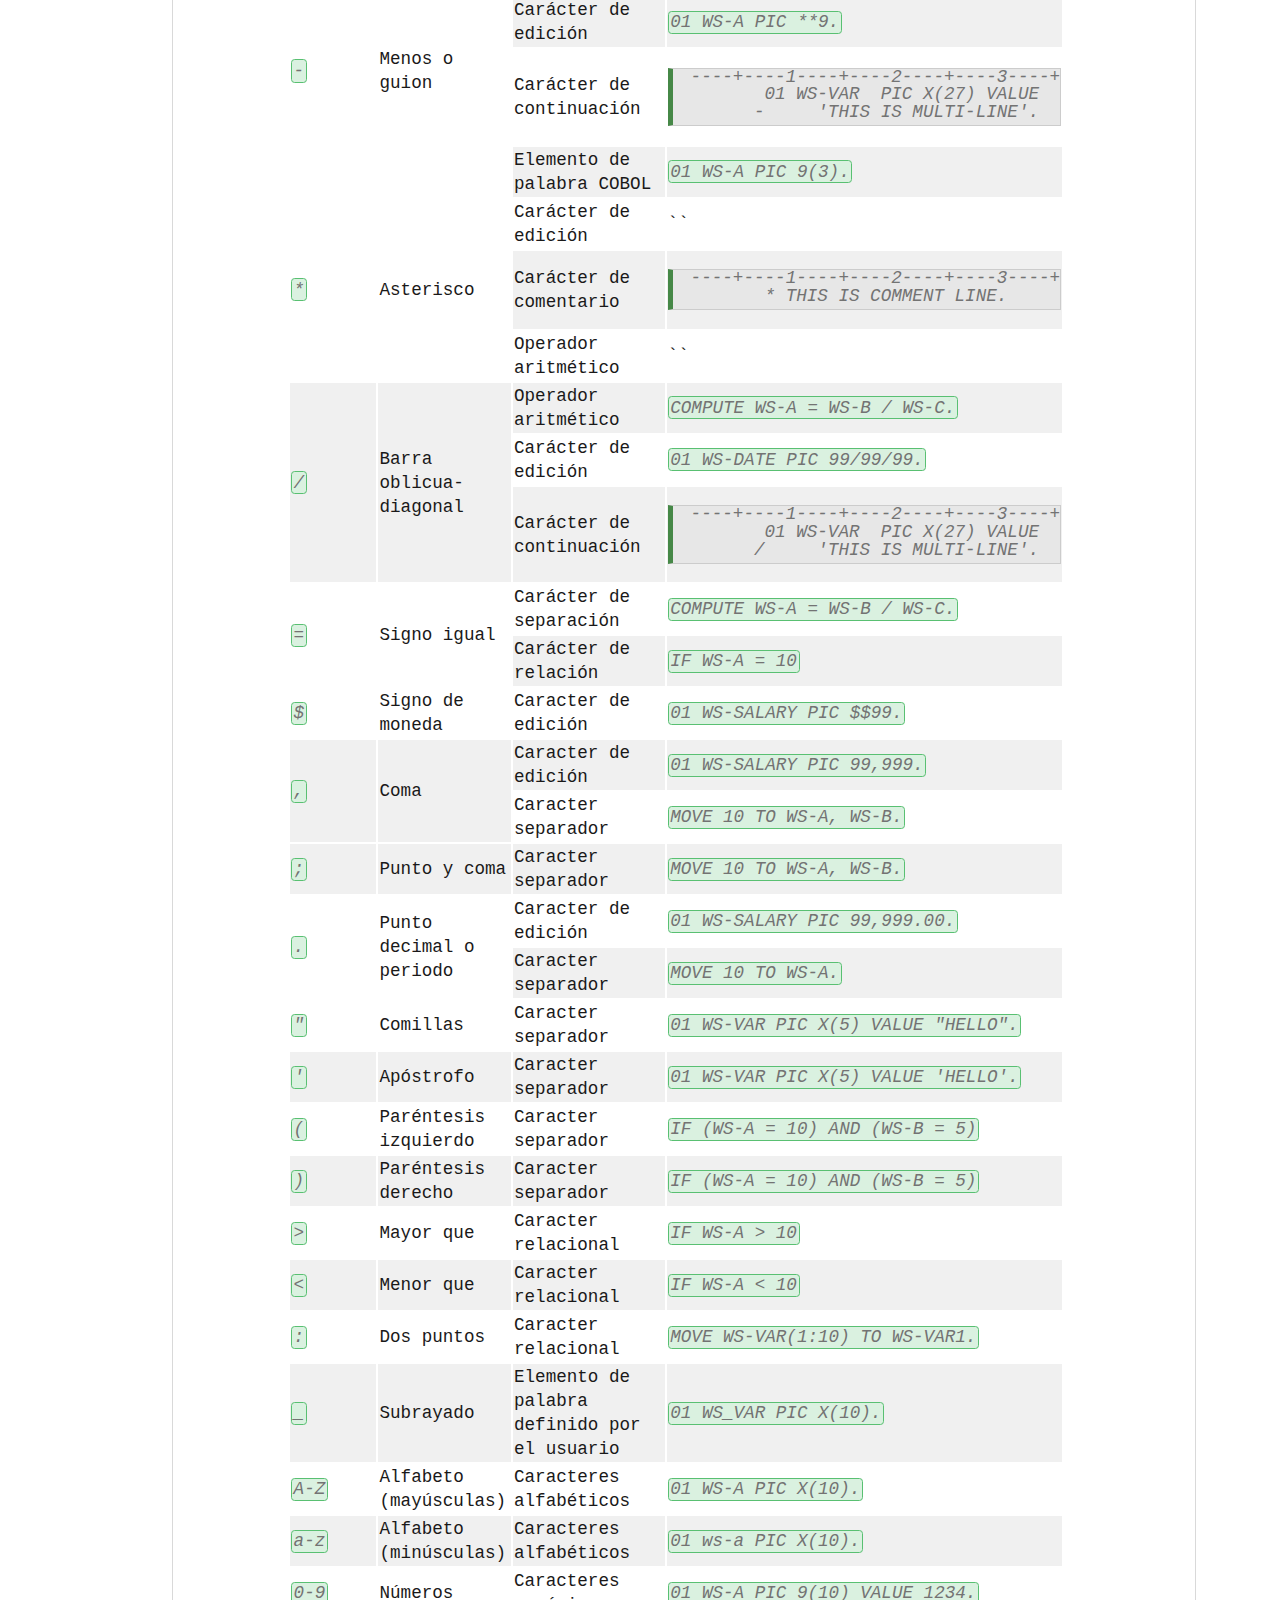
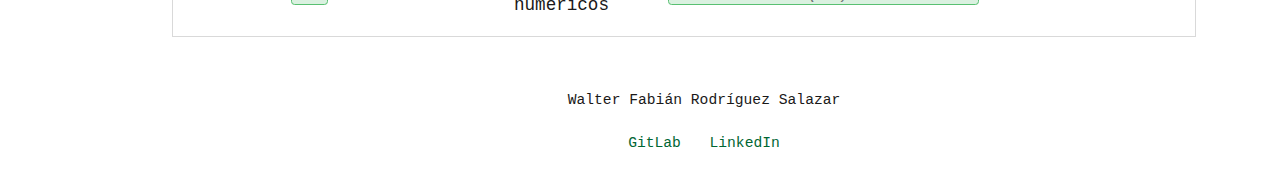
<file: posts/uk38-02-cobol-basico/index.html>
<!DOCTYPE html>
<html lang="es">
  <head>
    <meta charset="UTF-8" />
    <meta name="viewport" content="width=device-width, initial-scale=1.0" />
    <link rel="preconnect" href="https://fonts.googleapis.com" />
    <link rel="preconnect" href="https://fonts.gstatic.com" crossorigin />
    <link
      href="https://fonts.googleapis.com/css2?family=Share+Tech+Mono&family=Ubuntu+Mono:ital,wght@0,400;0,700;1,400;1,700&display=swap"
      rel="stylesheet"
    />
    <link rel="stylesheet" href="/static/css/style.css" />
    
    <title>Bitácora de apuntes</title>
    <link rel="icon" type="image/png" href="/static/img/w.svg" />
  </head>
  <body>
    <section>
      <header>
        <div style="text-align: center">
          <img src="/static/img/w.svg" style="width: 200px" />
        </div>
                <nav>
          <a href="/"><i class="mu mu-home"></i>Inicio</a>
        </nav>
              </header>

      <article>
                <header class="title">
          <h1>Cobol MTH 02 - Aspectos básicos del lenguaje COBOL</h1>
          <p class="date">2024-10-13</p>
        </header>
                 <hr />
        <div class="tags">
                    <span class="tag"><img src="/static/img/tag.svg" />cobol</span>
                    <span class="tag"><img src="/static/img/tag.svg" />mainframe</span>
                    <span class="tag"><img src="/static/img/tag.svg" />mainframestechhelp</span>
                  </div>
        <hr />
                <section>
                    <!-- Body -->
          <h2 id="verbos-básicos">Verbos básicos</h2>
          <p>Cada lenguaje de programación está diseñado con algún
          sistema definido conjunto de caracteres, símbolos, palabras
          clave y normas. Del mismo modo, COBOL tiene su propio conjunto
          de caracteres, símbolos, palabras clave y normas. A
          continuación se presentan los términos básicos y conocidos en
          el COBOL -</p>
          <ul>
          <li>Conjunto de caracteres</li>
          <li>Palabras</li>
          <li>Variables</li>
          <li>Literales</li>
          <li>Constantes</li>
          <li>Constantes figurativas</li>
          <li>Comentarios</li>
          <li>Separadores</li>
          </ul>
          <h3 id="conjunto-de-caracteres">Conjunto de caracteres</h3>
          <p>El carácter es la unidad básica de cualquier lenguaje de
          programación, y el conjunto de caracteres válidos crea el
          juego de caracteres. Incluye letras (tanto mayúsculas como
          minúsculas), dígitos y caracteres especiales.</p>
          <p>Del mismo modo, el lenguaje COBOL tiene su propio conjunto
          de caracteres válidos (78) que contiene alfabetos(A-Z/a-z),
          dígitos(0-9), y caracteres especiales.</p>
          <p>La lista de caracteres básicos COBOL son:</p>
          <table style="width:98%;">
          <colgroup>
          <col style="width: 8%" />
          <col style="width: 20%" />
          <col style="width: 36%" />
          <col style="width: 32%" />
          </colgroup>
          <thead>
          <tr class="header">
          <th>Caracter</th>
          <th>Significado</th>
          <th>Uso</th>
          <th>Ejemplo</th>
          </tr>
          </thead>
          <tbody>
          <tr class="odd">
          <td><code>␣/' '</code></td>
          <td>Espacio</td>
          <td>Caracter de separación</td>
          <td><code>01 WS-A   PIC X(10).</code></td>
          </tr>
          <tr class="even">
          <td rowspan="2"><code>+</code></td>
          <td rowspan="2">Más</td>
          <td>Operador aritmético</td>
          <td><code>COMPUTE WS-A = WS-B + WS-C.</code></td>
          </tr>
          <tr class="odd">
          <td>Carácter de edición</td>
          <td><code>01 WS-A   PIC +9(3).</code></td>
          </tr>
          <tr class="even">
          <td rowspan="6"><code>-</code></td>
          <td rowspan="6">Menos o guion</td>
          <td>Operador aritmético</td>
          <td><code>COMPUTE WS-A = WS-B * WS-C.</code></td>
          </tr>
          <tr class="odd">
          <td>Carácter de edición</td>
          <td><code>01 WS-A   PIC **9.</code></td>
          </tr>
          <tr class="even">
          <td rowspan="3">Carácter de continuación</td>
          <td rowspan="3"><pre><code>----+----1----+----2----+----3----+
       01 WS-VAR  PIC X(27) VALUE
      -     &#39;THIS IS MULTI-LINE&#39;.</code></pre></td>
          </tr>
          <tr class="odd">
          </tr>
          <tr class="even">
          </tr>
          <tr class="odd">
          <td>Elemento de palabra COBOL</td>
          <td><code>01 WS-A   PIC 9(3).</code></td>
          </tr>
          <tr class="even">
          <td rowspan="5"><code>*</code></td>
          <td rowspan="5">Asterisco</td>
          <td>Carácter de edición</td>
          <td>``</td>
          </tr>
          <tr class="odd">
          <td rowspan="3">Carácter de comentario</td>
          <td rowspan="3"><pre><code>----+----1----+----2----+----3----+
       * THIS IS COMMENT LINE.</code></pre></td>
          </tr>
          <tr class="even">
          </tr>
          <tr class="odd">
          </tr>
          <tr class="even">
          <td>Operador aritmético</td>
          <td>``</td>
          </tr>
          <tr class="odd">
          <td rowspan="5"><code>/</code></td>
          <td rowspan="5">Barra oblicua-diagonal</td>
          <td>Operador aritmético</td>
          <td><code>COMPUTE WS-A = WS-B / WS-C.</code></td>
          </tr>
          <tr class="even">
          <td>Carácter de edición</td>
          <td><code>01 WS-DATE   PIC 99/99/99.</code></td>
          </tr>
          <tr class="odd">
          <td rowspan="3">Carácter de continuación</td>
          <td rowspan="3"><pre class="cobol"><code>----+----1----+----2----+----3----+
       01 WS-VAR  PIC X(27) VALUE
      /     &#39;THIS IS MULTI-LINE&#39;.</code></pre></td>
          </tr>
          <tr class="even">
          </tr>
          <tr class="odd">
          </tr>
          <tr class="even">
          <td rowspan="2"><code>=</code></td>
          <td rowspan="2">Signo igual</td>
          <td>Carácter de separación</td>
          <td><code>COMPUTE WS-A = WS-B / WS-C.</code></td>
          </tr>
          <tr class="odd">
          <td>Carácter de relación</td>
          <td><code>IF WS-A = 10</code></td>
          </tr>
          <tr class="even">
          <td><code>$</code></td>
          <td>Signo de moneda</td>
          <td>Caracter de edición</td>
          <td><code>01 WS-SALARY  PIC $$99.</code></td>
          </tr>
          <tr class="odd">
          <td rowspan="2"><code>,</code></td>
          <td rowspan="2">Coma</td>
          <td>Caracter de edición</td>
          <td><code>01 WS-SALARY  PIC 99,999.</code></td>
          </tr>
          <tr class="even">
          <td>Caracter separador</td>
          <td><code>MOVE 10 TO WS-A, WS-B.</code></td>
          </tr>
          <tr class="odd">
          <td><code>;</code></td>
          <td>Punto y coma</td>
          <td>Caracter separador</td>
          <td><code>MOVE 10 TO WS-A, WS-B.</code></td>
          </tr>
          <tr class="even">
          <td rowspan="2"><code>.</code></td>
          <td rowspan="2">Punto decimal o periodo</td>
          <td>Caracter de edición</td>
          <td><code>01 WS-SALARY PIC 99,999.00.</code></td>
          </tr>
          <tr class="odd">
          <td>Caracter separador</td>
          <td><code>MOVE 10 TO WS-A.</code></td>
          </tr>
          <tr class="even">
          <td><code>"</code></td>
          <td>Comillas</td>
          <td>Caracter separador</td>
          <td><code>01 WS-VAR PIC X(5) VALUE "HELLO".</code></td>
          </tr>
          <tr class="odd">
          <td><code>'</code></td>
          <td>Apóstrofo</td>
          <td>Caracter separador</td>
          <td><code>01 WS-VAR PIC X(5) VALUE 'HELLO'.</code></td>
          </tr>
          <tr class="even">
          <td><code>(</code></td>
          <td>Paréntesis izquierdo</td>
          <td>Caracter separador</td>
          <td><code>IF (WS-A = 10) AND (WS-B = 5)</code></td>
          </tr>
          <tr class="odd">
          <td><code>)</code></td>
          <td>Paréntesis derecho</td>
          <td>Caracter separador</td>
          <td><code>IF (WS-A = 10) AND (WS-B = 5)</code></td>
          </tr>
          <tr class="even">
          <td><code>&gt;</code></td>
          <td>Mayor que</td>
          <td>Caracter relacional</td>
          <td><code>IF WS-A &gt; 10</code></td>
          </tr>
          <tr class="odd">
          <td><code>&lt;</code></td>
          <td>Menor que</td>
          <td>Caracter relacional</td>
          <td><code>IF WS-A &lt; 10</code></td>
          </tr>
          <tr class="even">
          <td><code>:</code></td>
          <td>Dos puntos</td>
          <td>Caracter relacional</td>
          <td><code>MOVE WS-VAR(1:10) TO WS-VAR1.</code></td>
          </tr>
          <tr class="odd">
          <td><code>_</code></td>
          <td>Subrayado</td>
          <td>Elemento de palabra definido por el usuario</td>
          <td><code>01 WS_VAR PIC X(10).</code></td>
          </tr>
          <tr class="even">
          <td><code>A-Z</code></td>
          <td>Alfabeto (mayúsculas)</td>
          <td>Caracteres alfabéticos</td>
          <td><code>01 WS-A PIC X(10).</code></td>
          </tr>
          <tr class="odd">
          <td><code>a-z</code></td>
          <td>Alfabeto (minúsculas)</td>
          <td>Caracteres alfabéticos</td>
          <td><code>01 ws-a PIC X(10).</code></td>
          </tr>
          <tr class="even">
          <td><code>0-9</code></td>
          <td>Números</td>
          <td>Caracteres numéricos</td>
          <td><code>01 WS-A PIC 9(10) VALUE 1234.</code></td>
          </tr>
          </tbody>
          </table>
        </section>
      </article>

      <footer>
        <nav>
          <ul>
            <li>
              <small>Walter Fabián Rodríguez Salazar</small>
            </li>
          </ul>
        </nav>
        <nav>
          <ul>
            <li>
              <small>
                <a href="https://gitlab.com/wfrodriguez">GitLab</a>
              </small>
            </li>
            <li>
              <small>
                <a href="https://www.linkedin.com/in/walterfrs/">LinkedIn</a>
              </small>
            </li>
          </ul>
        </nav>
      </footer>
    </section>
      </body>
</html>
</file>
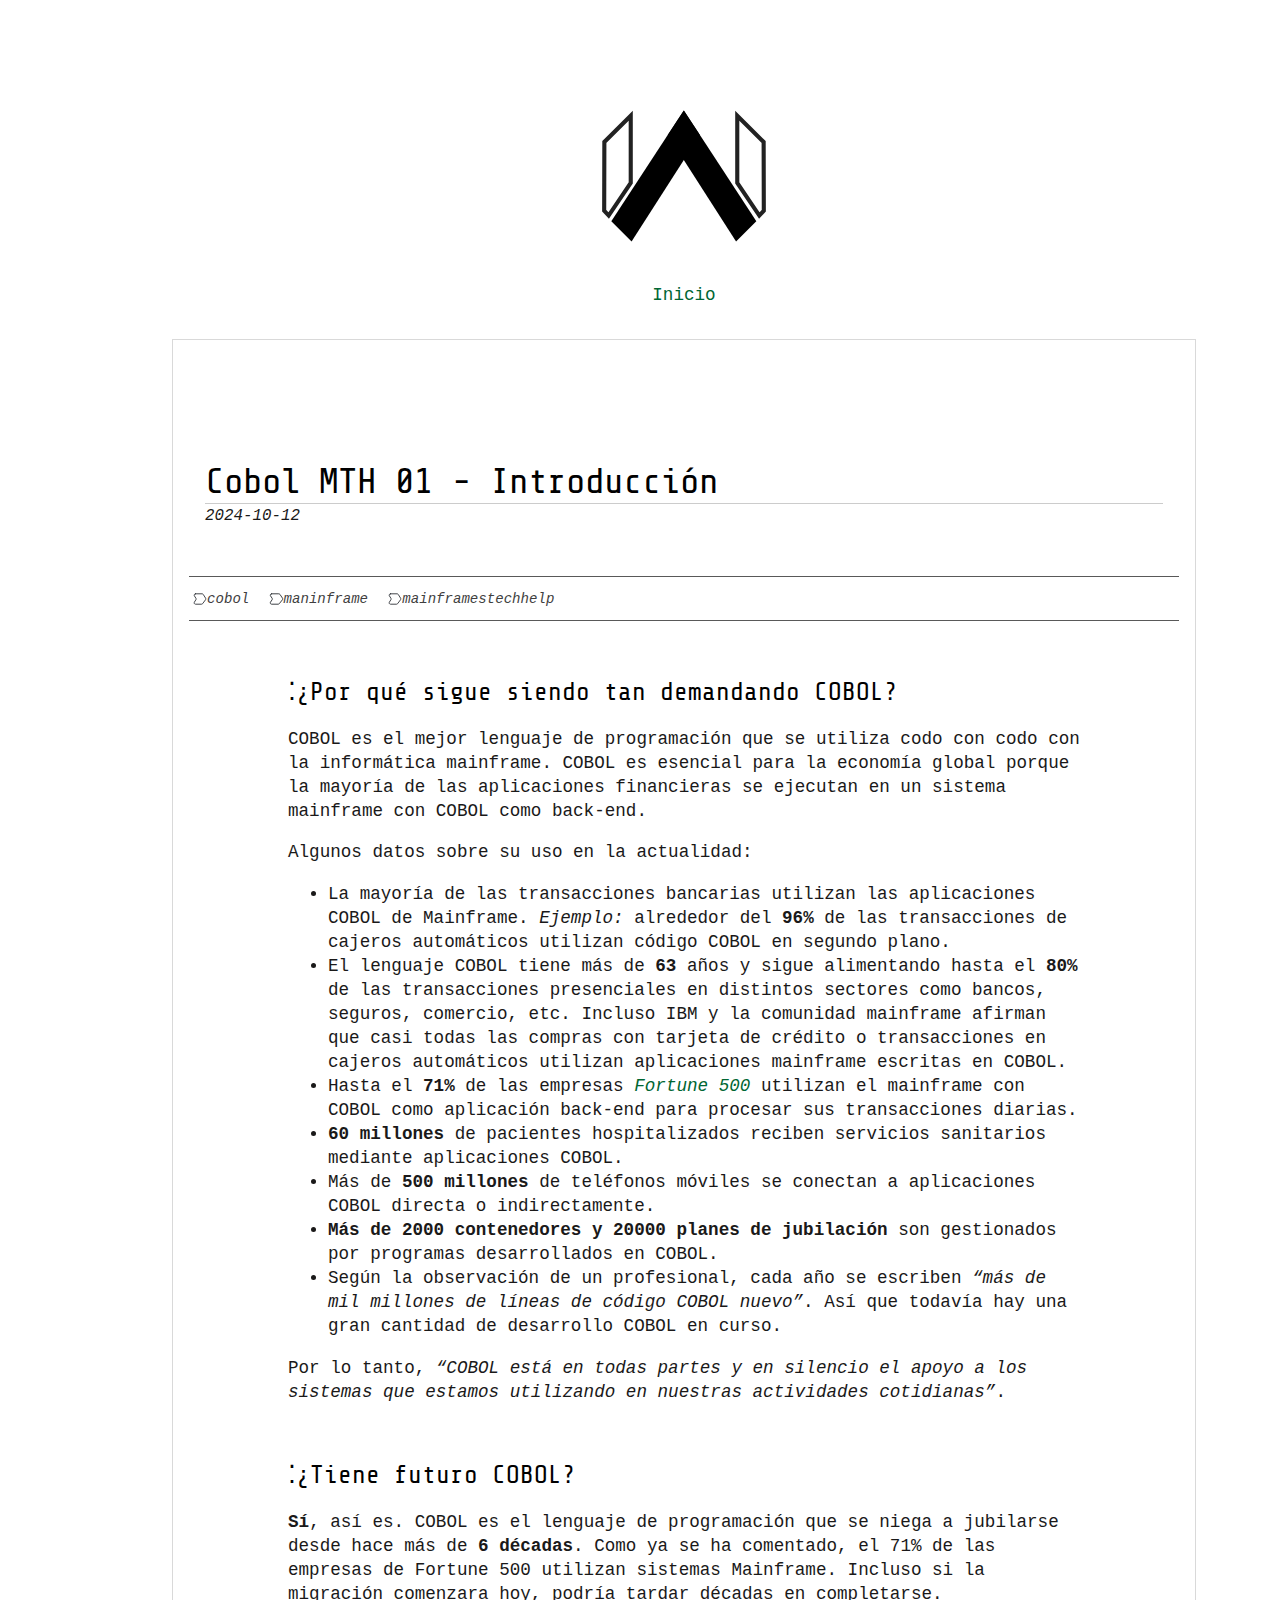
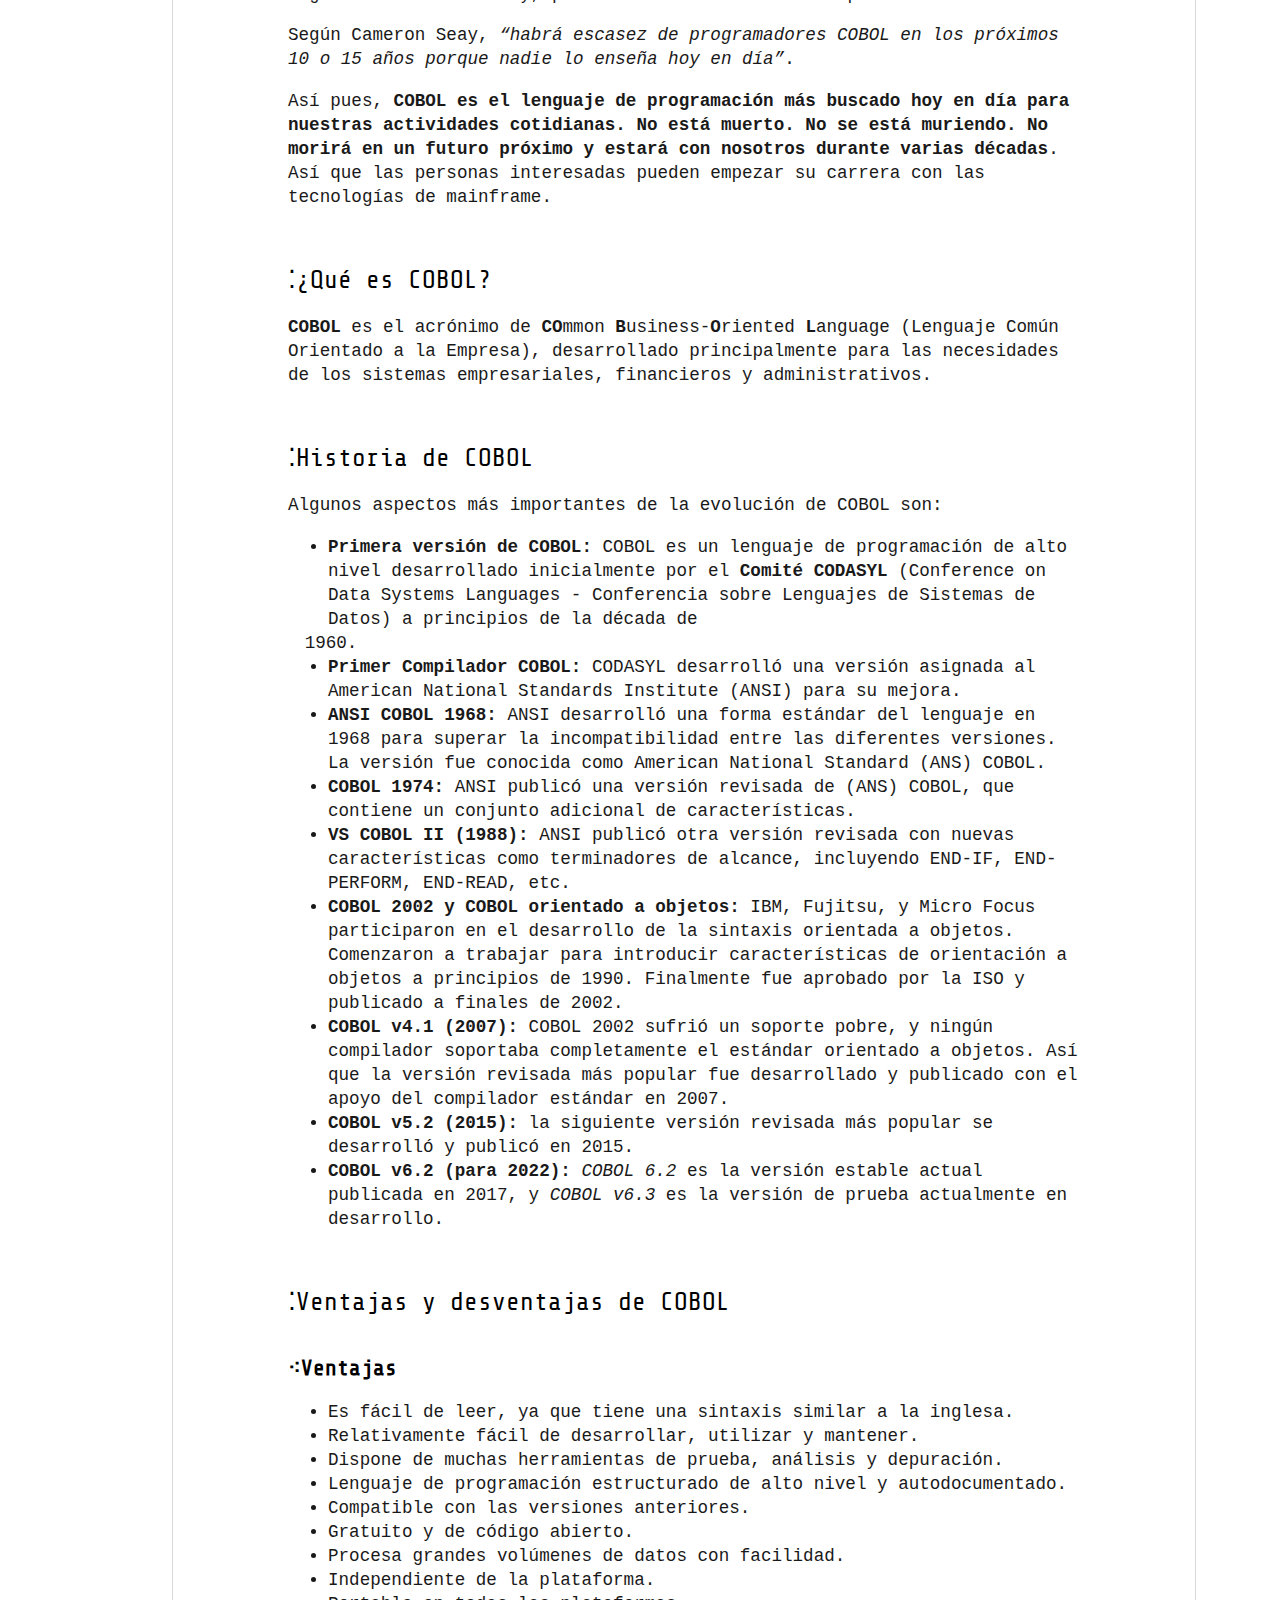
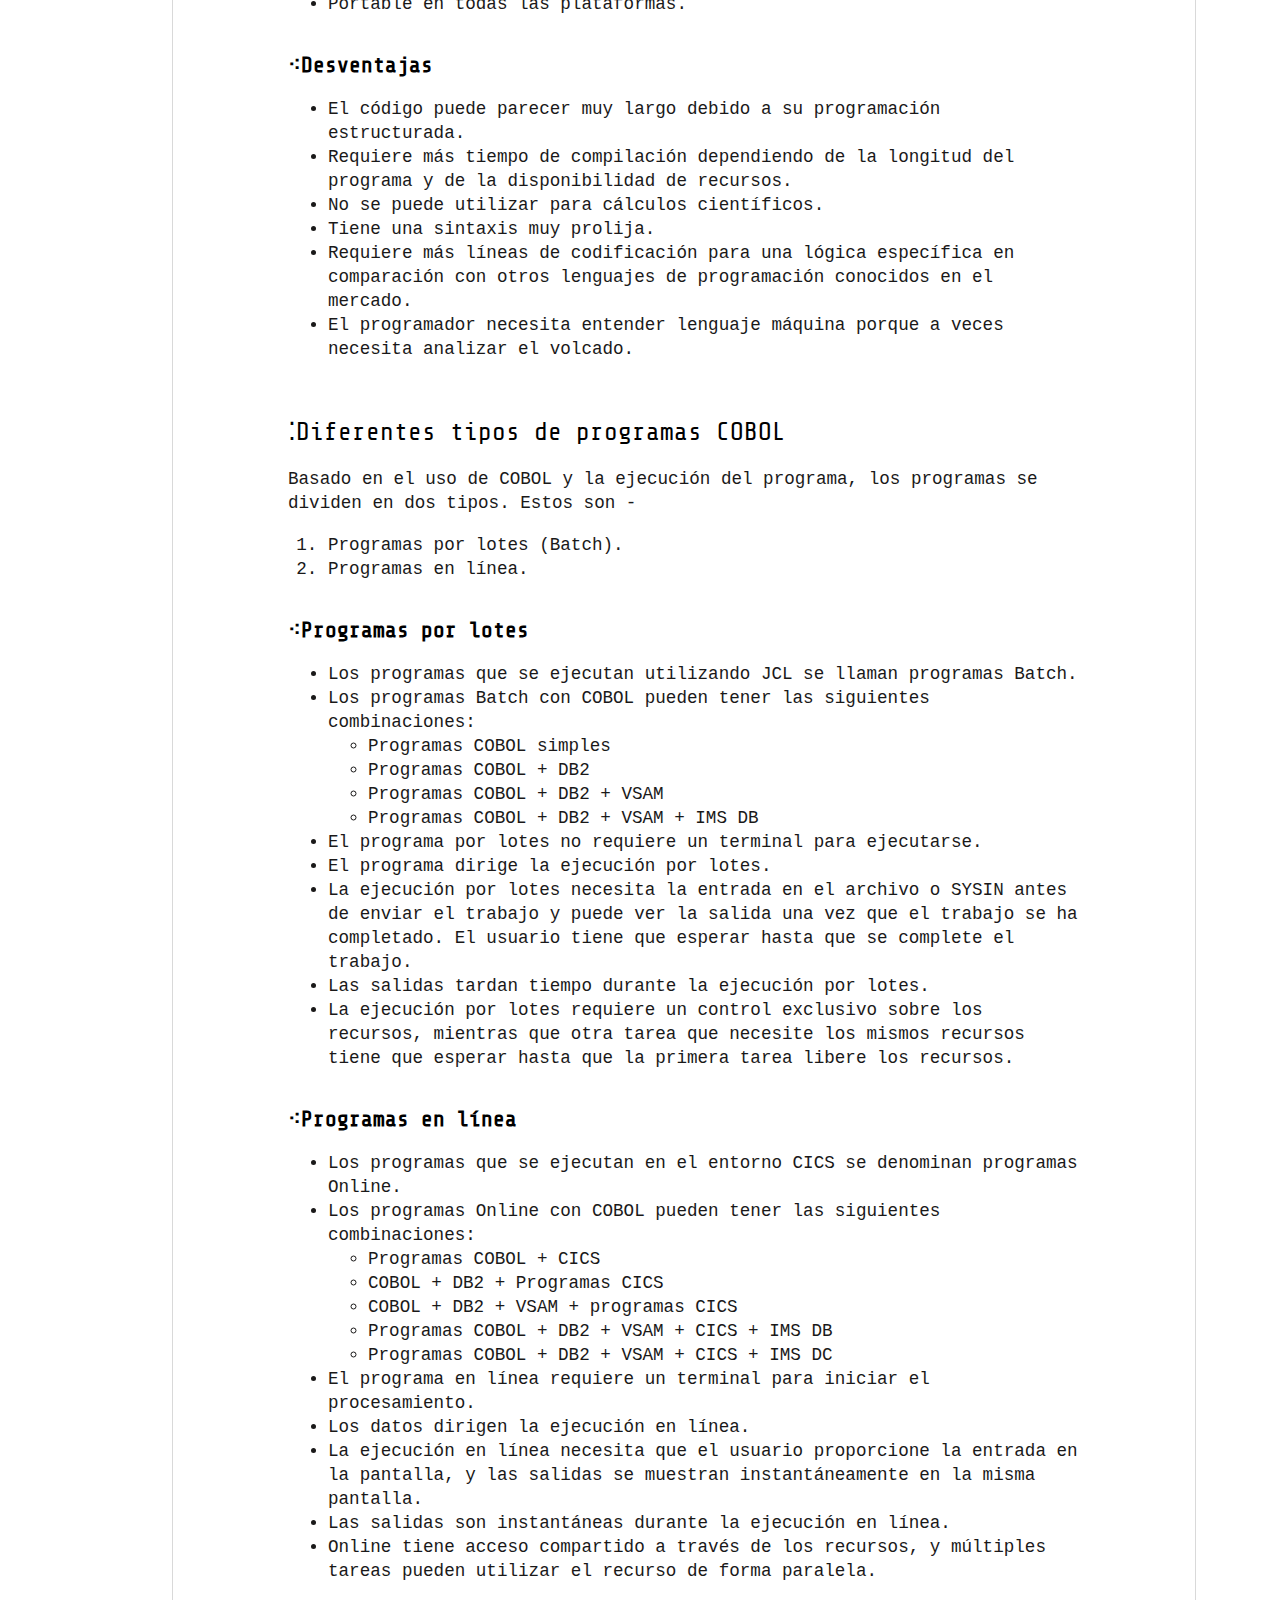
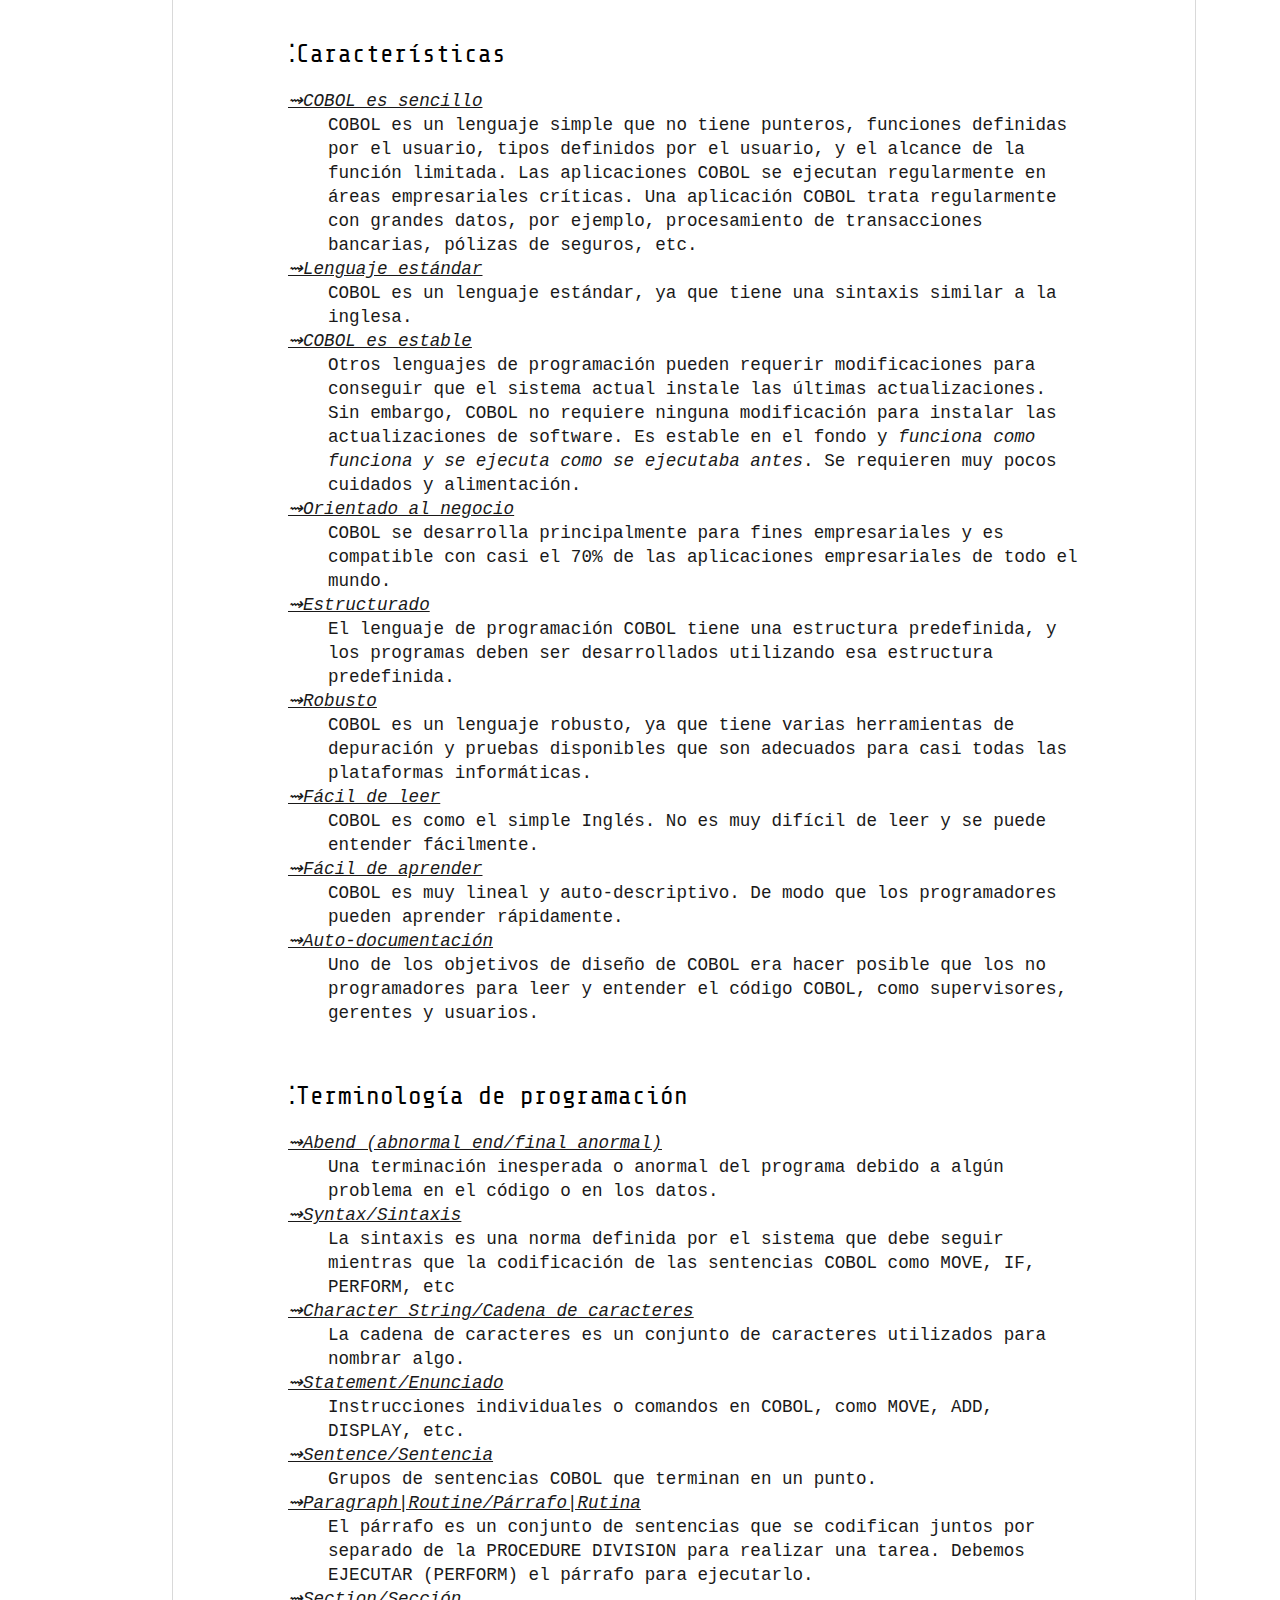
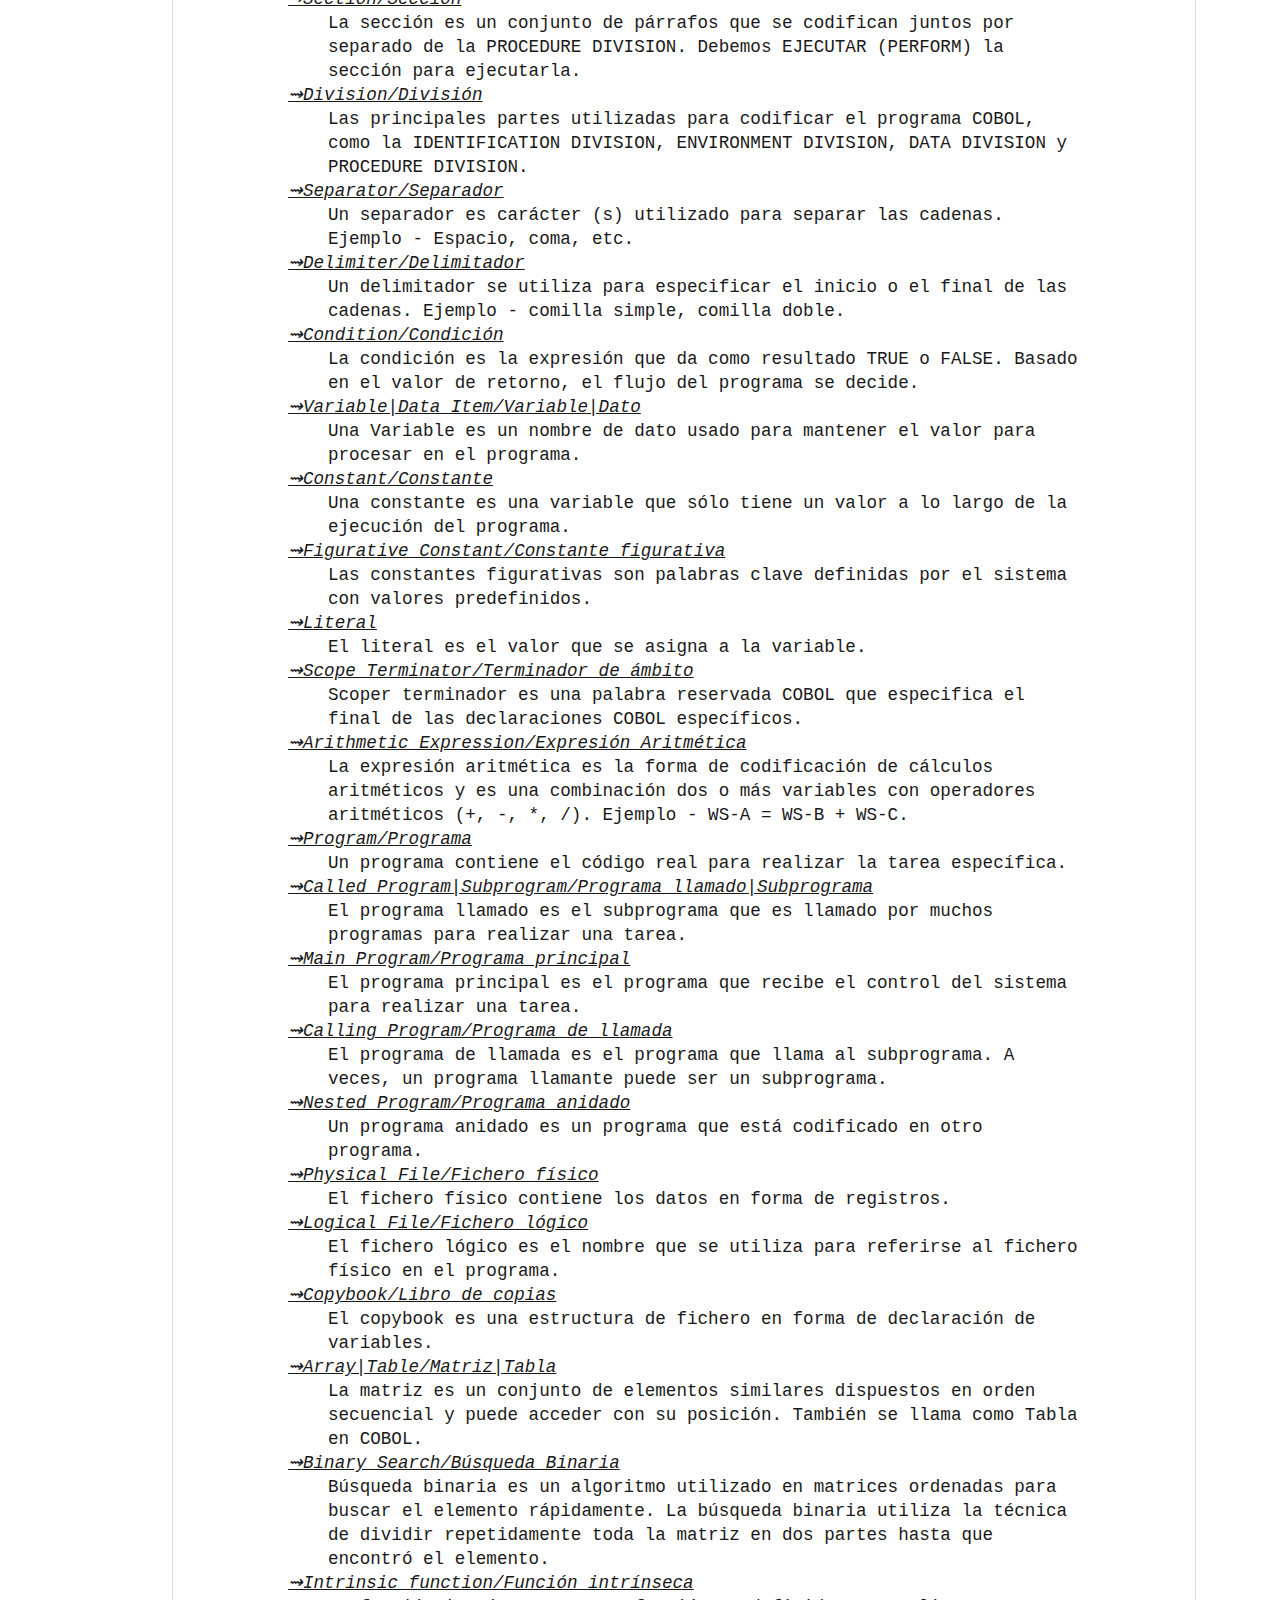
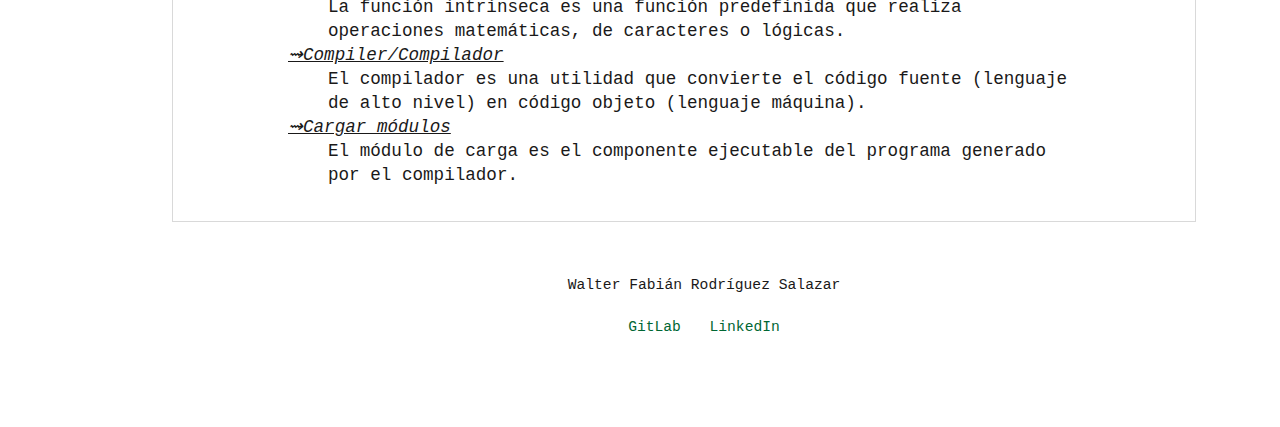
<file: posts/ykg8-01-introduccion/index.html>
<!DOCTYPE html>
<html lang="es">
  <head>
    <meta charset="UTF-8" />
    <meta name="viewport" content="width=device-width, initial-scale=1.0" />
    <link rel="preconnect" href="https://fonts.googleapis.com" />
    <link rel="preconnect" href="https://fonts.gstatic.com" crossorigin />
    <link
      href="https://fonts.googleapis.com/css2?family=Share+Tech+Mono&family=Ubuntu+Mono:ital,wght@0,400;0,700;1,400;1,700&display=swap"
      rel="stylesheet"
    />
    <link rel="stylesheet" href="/static/css/style.css" />
    
    <title>Bitácora de apuntes</title>
    <link rel="icon" type="image/png" href="/static/img/w.svg" />
  </head>
  <body>
    <section>
      <header>
        <div style="text-align: center">
          <img src="/static/img/w.svg" style="width: 200px" />
        </div>
                <nav>
          <a href="/"><i class="mu mu-home"></i>Inicio</a>
        </nav>
              </header>

      <article>
                <header class="title">
          <h1>Cobol MTH 01 - Introducción</h1>
          <p class="date">2024-10-12</p>
        </header>
                 <hr />
        <div class="tags">
                    <span class="tag"><img src="/static/img/tag.svg" />cobol</span>
                    <span class="tag"><img src="/static/img/tag.svg" />maninframe</span>
                    <span class="tag"><img src="/static/img/tag.svg" />mainframestechhelp</span>
                  </div>
        <hr />
                <section>
                    <!-- Body -->
          <h2 id="por-qué-sigue-siendo-tan-demandando-cobol">¿Por qué
          sigue siendo tan demandando COBOL?</h2>
          <p>COBOL es el mejor lenguaje de programación que se utiliza
          codo con codo con la informática mainframe. COBOL es esencial
          para la economía global porque la mayoría de las aplicaciones
          financieras se ejecutan en un sistema mainframe con COBOL como
          back-end.</p>
          <p>Algunos datos sobre su uso en la actualidad:</p>
          <ul>
          <li>La mayoría de las transacciones bancarias utilizan las
          aplicaciones COBOL de Mainframe. <em>Ejemplo:</em> alrededor
          del <strong>96%</strong> de las transacciones de cajeros
          automáticos utilizan código COBOL en segundo plano.</li>
          <li>El lenguaje COBOL tiene más de <strong>63</strong> años y
          sigue alimentando hasta el <strong>80%</strong> de las
          transacciones presenciales en distintos sectores como bancos,
          seguros, comercio, etc. Incluso IBM y la comunidad mainframe
          afirman que casi todas las compras con tarjeta de crédito o
          transacciones en cajeros automáticos utilizan aplicaciones
          mainframe escritas en COBOL.</li>
          <li>Hasta el <strong>71%</strong> de las empresas <a
          href="https://www.50pros.com/fortune500"><em>Fortune
          500</em></a> utilizan el mainframe con COBOL como aplicación
          back-end para procesar sus transacciones diarias.</li>
          <li><strong>60 millones</strong> de pacientes hospitalizados
          reciben servicios sanitarios mediante aplicaciones COBOL.</li>
          <li>Más de <strong>500 millones</strong> de teléfonos móviles
          se conectan a aplicaciones COBOL directa o
          indirectamente.</li>
          <li><strong>Más de 2000 contenedores y 20000 planes de
          jubilación</strong> son gestionados por programas
          desarrollados en COBOL.</li>
          <li>Según la observación de un profesional, cada año se
          escriben <em>“más de mil millones de líneas de código COBOL
          nuevo”</em>. Así que todavía hay una gran cantidad de
          desarrollo COBOL en curso.</li>
          </ul>
          <p>Por lo tanto, <em>“COBOL está en todas partes y en silencio
          el apoyo a los sistemas que estamos utilizando en nuestras
          actividades cotidianas”</em>.</p>
          <h2 id="tiene-futuro-cobol">¿Tiene futuro COBOL?</h2>
          <p><strong>Sí</strong>, así es. COBOL es el lenguaje de
          programación que se niega a jubilarse desde hace más de
          <strong>6 décadas</strong>. Como ya se ha comentado, el 71% de
          las empresas de Fortune 500 utilizan sistemas Mainframe.
          Incluso si la migración comenzara hoy, podría tardar décadas
          en completarse.</p>
          <p>Según Cameron Seay, <em>“habrá escasez de programadores
          COBOL en los próximos 10 o 15 años porque nadie lo enseña hoy
          en día”</em>.</p>
          <p>Así pues, <strong>COBOL es el lenguaje de programación más
          buscado hoy en día para nuestras actividades cotidianas. No
          está muerto. No se está muriendo. No morirá en un futuro
          próximo y estará con nosotros durante varias décadas</strong>.
          Así que las personas interesadas pueden empezar su carrera con
          las tecnologías de mainframe.</p>
          <h2 id="qué-es-cobol">¿Qué es COBOL?</h2>
          <p><strong>COBOL</strong> es el acrónimo de
          <strong>CO</strong>mmon
          <strong>B</strong>usiness-<strong>O</strong>riented
          <strong>L</strong>anguage (Lenguaje Común Orientado a la
          Empresa), desarrollado principalmente para las necesidades de
          los sistemas empresariales, financieros y administrativos.</p>
          <h2 id="historia-de-cobol">Historia de COBOL</h2>
          <p>Algunos aspectos más importantes de la evolución de COBOL
          son:</p>
          <ul>
          <li><strong>Primera versión de COBOL:</strong> COBOL es un
          lenguaje de programación de alto nivel desarrollado
          inicialmente por el <strong>Comité CODASYL</strong>
          (Conference on Data Systems Languages - Conferencia sobre
          Lenguajes de Sistemas de Datos) a principios de la década de
          <ol start="1960" type="1">
          <li></li>
          </ol></li>
          <li><strong>Primer Compilador COBOL:</strong> CODASYL
          desarrolló una versión asignada al American National Standards
          Institute (ANSI) para su mejora.</li>
          <li><strong>ANSI COBOL 1968:</strong> ANSI desarrolló una
          forma estándar del lenguaje en 1968 para superar la
          incompatibilidad entre las diferentes versiones. La versión
          fue conocida como American National Standard (ANS) COBOL.</li>
          <li><strong>COBOL 1974:</strong> ANSI publicó una versión
          revisada de (ANS) COBOL, que contiene un conjunto adicional de
          características.</li>
          <li><strong>VS COBOL II (1988):</strong> ANSI publicó otra
          versión revisada con nuevas características como terminadores
          de alcance, incluyendo END-IF, END-PERFORM, END-READ,
          etc.</li>
          <li><strong>COBOL 2002 y COBOL orientado a objetos:</strong>
          IBM, Fujitsu, y Micro Focus participaron en el desarrollo de
          la sintaxis orientada a objetos. Comenzaron a trabajar para
          introducir características de orientación a objetos a
          principios de 1990. Finalmente fue aprobado por la ISO y
          publicado a finales de 2002.</li>
          <li><strong>COBOL v4.1 (2007):</strong> COBOL 2002 sufrió un
          soporte pobre, y ningún compilador soportaba completamente el
          estándar orientado a objetos. Así que la versión revisada más
          popular fue desarrollado y publicado con el apoyo del
          compilador estándar en 2007.</li>
          <li><strong>COBOL v5.2 (2015):</strong> la siguiente versión
          revisada más popular se desarrolló y publicó en 2015.</li>
          <li><strong>COBOL v6.2 (para 2022):</strong> <em>COBOL
          6.2</em> es la versión estable actual publicada en 2017, y
          <em>COBOL v6.3</em> es la versión de prueba actualmente en
          desarrollo.</li>
          </ul>
          <h2 id="ventajas-y-desventajas-de-cobol">Ventajas y
          desventajas de COBOL</h2>
          <h3 id="ventajas">Ventajas</h3>
          <ul>
          <li>Es fácil de leer, ya que tiene una sintaxis similar a la
          inglesa.</li>
          <li>Relativamente fácil de desarrollar, utilizar y
          mantener.</li>
          <li>Dispone de muchas herramientas de prueba, análisis y
          depuración.</li>
          <li>Lenguaje de programación estructurado de alto nivel y
          autodocumentado.</li>
          <li>Compatible con las versiones anteriores.</li>
          <li>Gratuito y de código abierto.</li>
          <li>Procesa grandes volúmenes de datos con facilidad.</li>
          <li>Independiente de la plataforma.</li>
          <li>Portable en todas las plataformas.</li>
          </ul>
          <h3 id="desventajas">Desventajas</h3>
          <ul>
          <li>El código puede parecer muy largo debido a su programación
          estructurada.</li>
          <li>Requiere más tiempo de compilación dependiendo de la
          longitud del programa y de la disponibilidad de recursos.</li>
          <li>No se puede utilizar para cálculos científicos.</li>
          <li>Tiene una sintaxis muy prolija.</li>
          <li>Requiere más líneas de codificación para una lógica
          específica en comparación con otros lenguajes de programación
          conocidos en el mercado.</li>
          <li>El programador necesita entender lenguaje máquina porque a
          veces necesita analizar el volcado.</li>
          </ul>
          <h2 id="diferentes-tipos-de-programas-cobol">Diferentes tipos
          de programas COBOL</h2>
          <p>Basado en el uso de COBOL y la ejecución del programa, los
          programas se dividen en dos tipos. Estos son -</p>
          <ol type="1">
          <li>Programas por lotes (Batch).</li>
          <li>Programas en línea.</li>
          </ol>
          <h3 id="programas-por-lotes">Programas por lotes</h3>
          <ul>
          <li>Los programas que se ejecutan utilizando JCL se llaman
          programas Batch.</li>
          <li>Los programas Batch con COBOL pueden tener las siguientes
          combinaciones:
          <ul>
          <li>Programas COBOL simples</li>
          <li>Programas COBOL + DB2</li>
          <li>Programas COBOL + DB2 + VSAM</li>
          <li>Programas COBOL + DB2 + VSAM + IMS DB</li>
          </ul></li>
          <li>El programa por lotes no requiere un terminal para
          ejecutarse.</li>
          <li>El programa dirige la ejecución por lotes.</li>
          <li>La ejecución por lotes necesita la entrada en el archivo o
          SYSIN antes de enviar el trabajo y puede ver la salida una vez
          que el trabajo se ha completado. El usuario tiene que esperar
          hasta que se complete el trabajo.</li>
          <li>Las salidas tardan tiempo durante la ejecución por
          lotes.</li>
          <li>La ejecución por lotes requiere un control exclusivo sobre
          los recursos, mientras que otra tarea que necesite los mismos
          recursos tiene que esperar hasta que la primera tarea libere
          los recursos.</li>
          </ul>
          <h3 id="programas-en-línea">Programas en línea</h3>
          <ul>
          <li>Los programas que se ejecutan en el entorno CICS se
          denominan programas Online.</li>
          <li>Los programas Online con COBOL pueden tener las siguientes
          combinaciones:
          <ul>
          <li>Programas COBOL + CICS</li>
          <li>COBOL + DB2 + Programas CICS</li>
          <li>COBOL + DB2 + VSAM + programas CICS</li>
          <li>Programas COBOL + DB2 + VSAM + CICS + IMS DB</li>
          <li>Programas COBOL + DB2 + VSAM + CICS + IMS DC</li>
          </ul></li>
          <li>El programa en línea requiere un terminal para iniciar el
          procesamiento.</li>
          <li>Los datos dirigen la ejecución en línea.</li>
          <li>La ejecución en línea necesita que el usuario proporcione
          la entrada en la pantalla, y las salidas se muestran
          instantáneamente en la misma pantalla.</li>
          <li>Las salidas son instantáneas durante la ejecución en
          línea.</li>
          <li>Online tiene acceso compartido a través de los recursos, y
          múltiples tareas pueden utilizar el recurso de forma
          paralela.</li>
          </ul>
          <h2 id="características">Características</h2>
          <dl>
          <dt>COBOL es sencillo</dt>
          <dd>
          COBOL es un lenguaje simple que no tiene punteros, funciones
          definidas por el usuario, tipos definidos por el usuario, y el
          alcance de la función limitada. Las aplicaciones COBOL se
          ejecutan regularmente en áreas empresariales críticas. Una
          aplicación COBOL trata regularmente con grandes datos, por
          ejemplo, procesamiento de transacciones bancarias, pólizas de
          seguros, etc.
          </dd>
          <dt>Lenguaje estándar</dt>
          <dd>
          COBOL es un lenguaje estándar, ya que tiene una sintaxis
          similar a la inglesa.
          </dd>
          <dt>COBOL es estable</dt>
          <dd>
          Otros lenguajes de programación pueden requerir modificaciones
          para conseguir que el sistema actual instale las últimas
          actualizaciones. Sin embargo, COBOL no requiere ninguna
          modificación para instalar las actualizaciones de software. Es
          estable en el fondo y <em>funciona como funciona y se ejecuta
          como se ejecutaba antes</em>. Se requieren muy pocos cuidados
          y alimentación.
          </dd>
          <dt>Orientado al negocio</dt>
          <dd>
          COBOL se desarrolla principalmente para fines empresariales y
          es compatible con casi el 70% de las aplicaciones
          empresariales de todo el mundo.
          </dd>
          <dt>Estructurado</dt>
          <dd>
          El lenguaje de programación COBOL tiene una estructura
          predefinida, y los programas deben ser desarrollados
          utilizando esa estructura predefinida.
          </dd>
          <dt>Robusto</dt>
          <dd>
          COBOL es un lenguaje robusto, ya que tiene varias herramientas
          de depuración y pruebas disponibles que son adecuados para
          casi todas las plataformas informáticas.
          </dd>
          <dt>Fácil de leer</dt>
          <dd>
          COBOL es como el simple Inglés. No es muy difícil de leer y se
          puede entender fácilmente.
          </dd>
          <dt>Fácil de aprender</dt>
          <dd>
          COBOL es muy lineal y auto-descriptivo. De modo que los
          programadores pueden aprender rápidamente.
          </dd>
          <dt>Auto-documentación</dt>
          <dd>
          Uno de los objetivos de diseño de COBOL era hacer posible que
          los no programadores para leer y entender el código COBOL,
          como supervisores, gerentes y usuarios.
          </dd>
          </dl>
          <h2 id="terminología-de-programación">Terminología de
          programación</h2>
          <dl>
          <dt>Abend (abnormal end/final anormal)</dt>
          <dd>
          Una terminación inesperada o anormal del programa debido a
          algún problema en el código o en los datos.
          </dd>
          <dt>Syntax/Sintaxis</dt>
          <dd>
          La sintaxis es una norma definida por el sistema que debe
          seguir mientras que la codificación de las sentencias COBOL
          como MOVE, IF, PERFORM, etc
          </dd>
          <dt>Character String/Cadena de caracteres</dt>
          <dd>
          La cadena de caracteres es un conjunto de caracteres
          utilizados para nombrar algo.
          </dd>
          <dt>Statement/Enunciado</dt>
          <dd>
          Instrucciones individuales o comandos en COBOL, como MOVE,
          ADD, DISPLAY, etc.
          </dd>
          <dt>Sentence/Sentencia</dt>
          <dd>
          Grupos de sentencias COBOL que terminan en un punto.
          </dd>
          <dt>Paragraph|Routine/Párrafo|Rutina</dt>
          <dd>
          El párrafo es un conjunto de sentencias que se codifican
          juntos por separado de la PROCEDURE DIVISION para realizar una
          tarea. Debemos EJECUTAR (PERFORM) el párrafo para ejecutarlo.
          </dd>
          <dt>Section/Sección</dt>
          <dd>
          La sección es un conjunto de párrafos que se codifican juntos
          por separado de la PROCEDURE DIVISION. Debemos EJECUTAR
          (PERFORM) la sección para ejecutarla.
          </dd>
          <dt>Division/División</dt>
          <dd>
          Las principales partes utilizadas para codificar el programa
          COBOL, como la IDENTIFICATION DIVISION, ENVIRONMENT DIVISION,
          DATA DIVISION y PROCEDURE DIVISION.
          </dd>
          <dt>Separator/Separador</dt>
          <dd>
          Un separador es carácter (s) utilizado para separar las
          cadenas. Ejemplo - Espacio, coma, etc.
          </dd>
          <dt>Delimiter/Delimitador</dt>
          <dd>
          Un delimitador se utiliza para especificar el inicio o el
          final de las cadenas. Ejemplo - comilla simple, comilla doble.
          </dd>
          <dt>Condition/Condición</dt>
          <dd>
          La condición es la expresión que da como resultado TRUE o
          FALSE. Basado en el valor de retorno, el flujo del programa se
          decide.
          </dd>
          <dt>Variable|Data Item/Variable|Dato</dt>
          <dd>
          Una Variable es un nombre de dato usado para mantener el valor
          para procesar en el programa.
          </dd>
          <dt>Constant/Constante</dt>
          <dd>
          Una constante es una variable que sólo tiene un valor a lo
          largo de la ejecución del programa.
          </dd>
          <dt>Figurative Constant/Constante figurativa</dt>
          <dd>
          Las constantes figurativas son palabras clave definidas por el
          sistema con valores predefinidos.
          </dd>
          <dt>Literal</dt>
          <dd>
          El literal es el valor que se asigna a la variable.
          </dd>
          <dt>Scope Terminator/Terminador de ámbito</dt>
          <dd>
          Scoper terminador es una palabra reservada COBOL que
          especifica el final de las declaraciones COBOL específicos.
          </dd>
          <dt>Arithmetic Expression/Expresión Aritmética</dt>
          <dd>
          La expresión aritmética es la forma de codificación de
          cálculos aritméticos y es una combinación dos o más variables
          con operadores aritméticos (+, -, *, /). Ejemplo - WS-A = WS-B
          + WS-C.
          </dd>
          <dt>Program/Programa</dt>
          <dd>
          Un programa contiene el código real para realizar la tarea
          específica.
          </dd>
          <dt>Called Program|Subprogram/Programa
          llamado|Subprograma</dt>
          <dd>
          El programa llamado es el subprograma que es llamado por
          muchos programas para realizar una tarea.
          </dd>
          <dt>Main Program/Programa principal</dt>
          <dd>
          El programa principal es el programa que recibe el control del
          sistema para realizar una tarea.
          </dd>
          <dt>Calling Program/Programa de llamada</dt>
          <dd>
          El programa de llamada es el programa que llama al
          subprograma. A veces, un programa llamante puede ser un
          subprograma.
          </dd>
          <dt>Nested Program/Programa anidado</dt>
          <dd>
          Un programa anidado es un programa que está codificado en otro
          programa.
          </dd>
          <dt>Physical File/Fichero físico</dt>
          <dd>
          El fichero físico contiene los datos en forma de registros.
          </dd>
          <dt>Logical File/Fichero lógico</dt>
          <dd>
          El fichero lógico es el nombre que se utiliza para referirse
          al fichero físico en el programa.
          </dd>
          <dt>Copybook/Libro de copias</dt>
          <dd>
          El copybook es una estructura de fichero en forma de
          declaración de variables.
          </dd>
          <dt>Array|Table/Matriz|Tabla</dt>
          <dd>
          La matriz es un conjunto de elementos similares dispuestos en
          orden secuencial y puede acceder con su posición. También se
          llama como Tabla en COBOL.
          </dd>
          <dt>Binary Search/Búsqueda Binaria</dt>
          <dd>
          Búsqueda binaria es un algoritmo utilizado en matrices
          ordenadas para buscar el elemento rápidamente. La búsqueda
          binaria utiliza la técnica de dividir repetidamente toda la
          matriz en dos partes hasta que encontró el elemento.
          </dd>
          <dt>Intrinsic function/Función intrínseca</dt>
          <dd>
          La función intrínseca es una función predefinida que realiza
          operaciones matemáticas, de caracteres o lógicas.
          </dd>
          <dt>Compiler/Compilador</dt>
          <dd>
          El compilador es una utilidad que convierte el código fuente
          (lenguaje de alto nivel) en código objeto (lenguaje máquina).
          </dd>
          <dt>Cargar módulos</dt>
          <dd>
          El módulo de carga es el componente ejecutable del programa
          generado por el compilador.
          </dd>
          </dl>
        </section>
      </article>

      <footer>
        <nav>
          <ul>
            <li>
              <small>Walter Fabián Rodríguez Salazar</small>
            </li>
          </ul>
        </nav>
        <nav>
          <ul>
            <li>
              <small>
                <a href="https://gitlab.com/wfrodriguez">GitLab</a>
              </small>
            </li>
            <li>
              <small>
                <a href="https://www.linkedin.com/in/walterfrs/">LinkedIn</a>
              </small>
            </li>
          </ul>
        </nav>
      </footer>
    </section>
      </body>
</html>
</file>
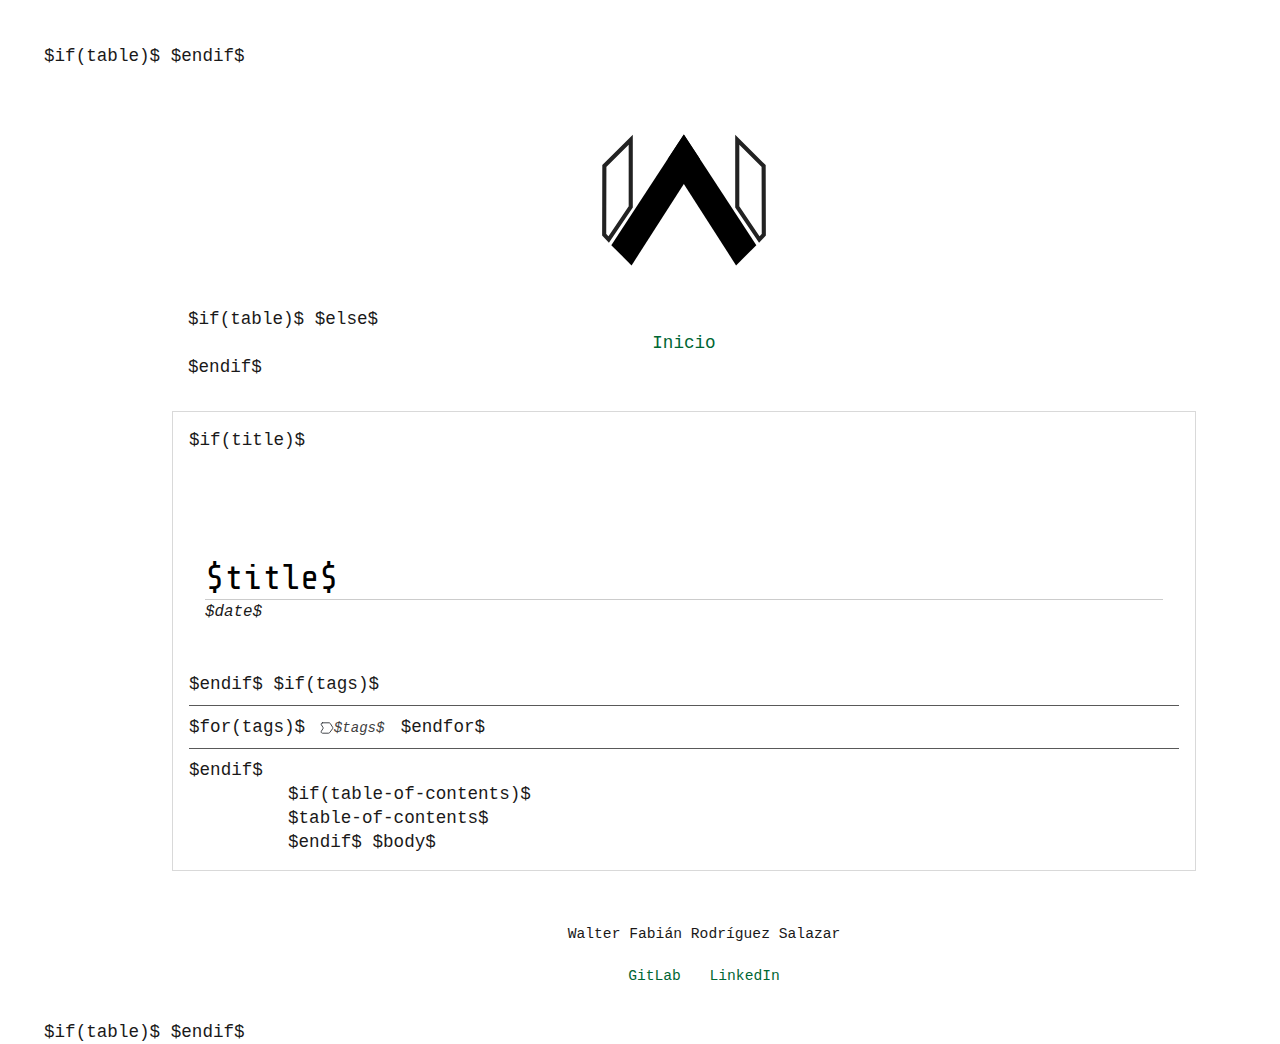
<file: tpl/base.html>
<!DOCTYPE html>
<html lang="es">
  <head>
    <meta charset="UTF-8" />
    <meta name="viewport" content="width=device-width, initial-scale=1.0" />
    <link rel="preconnect" href="https://fonts.googleapis.com" />
    <link rel="preconnect" href="https://fonts.gstatic.com" crossorigin />
    <link
      href="https://fonts.googleapis.com/css2?family=Share+Tech+Mono&family=Ubuntu+Mono:ital,wght@0,400;0,700;1,400;1,700&display=swap"
      rel="stylesheet"
    />
    <link rel="stylesheet" href="/static/css/style.css" />
    $if(table)$
    <link rel="stylesheet" href="/static/css/datatables.min.css" />
    $endif$

    <title>Bitácora de apuntes</title>
    <link rel="icon" type="image/png" href="/static/img/w.svg" />
  </head>
  <body>
    <section>
      <header>
        <div style="text-align: center">
          <img src="/static/img/w.svg" style="width: 200px" />
        </div>
        $if(table)$
        <!-- menubar -->
        $else$
        <nav>
          <a href="/"><i class="mu mu-home"></i>Inicio</a>
        </nav>
        $endif$
      </header>

      <article>
        $if(title)$
        <header class="title">
          <h1>$title$</h1>
          <p class="date">$date$</p>
        </header>
        $endif$ $if(tags)$
        <hr />
        <div class="tags">
          $for(tags)$
          <span class="tag"><img src="/static/img/tag.svg" />$tags$</span>
          $endfor$
        </div>
        <hr />
        $endif$
        <section>
          $if(table-of-contents)$
          <div class="toc" id="$TOC$">$table-of-contents$</div>
          $endif$
          <!-- Body -->
          $body$
        </section>
      </article>

      <footer>
        <nav>
          <ul>
            <li>
              <small>Walter Fabián Rodríguez Salazar</small>
            </li>
          </ul>
        </nav>
        <nav>
          <ul>
            <li>
              <small>
                <a href="https://gitlab.com/wfrodriguez">GitLab</a>
              </small>
            </li>
            <li>
              <small>
                <a href="https://www.linkedin.com/in/walterfrs/">LinkedIn</a>
              </small>
            </li>
          </ul>
        </nav>
      </footer>
    </section>
    $if(table)$
    <script src="/static/js/datatables.min.js"></script>
    <script>
      addEventListener("DOMContentLoaded", (evt) => {
        let table = document.getElementsByTagName("table")[0];

        let dataTable = new simpleDatatables.DataTable(table);
      });
    </script>
    $endif$
  </body>
</html>
</file>
<file: static/css/style.css>
h1,
h2,
h3,
h4,
h5,
h6 {
  font-family: "Share Tech Mono", monospace;
  color: #000;
  margin-bottom: 1.125rem;
}
h2:before {
  content: "⁚";
}
h3:before {
  content: "⁖";
}
h4:before {
  content: "⁘";
}
h5:before {
  content: "⁙";
}
h1 {
  font-size: 2.25rem;
  font-weight: 500;
  line-height: 2.7rem;
  margin-top: 4.5rem;
}
h2 {
  font-size: 1.575rem;
  font-weight: 400;
  line-height: 2.1375rem;
  margin-top: 3.375rem;
}
h3 {
  font-size: 1.35rem;
  line-height: 1.6875rem;
  margin-top: 2.25rem;
}
h4 {
  font-size: 1.125rem;
  line-height: 1.4625rem;
  margin-top: 1.125rem;
}
h5 {
  font-size: 0.9rem;
  font-weight: bold;
  line-height: 1.35rem;
  text-transform: uppercase;
}
h6 {
  color: #595959;
  font-size: 0.9rem;
  font-weight: bold;
  line-height: 1.125rem;
  text-transform: uppercase;
}

h1 {
  border-bottom: 1px solid #ccc;
}

header > h1 {
  margin-bottom: 0;
}

header > p.date {
  margin-top: 0;
  font-style: italic;
  font-size: 0.9em;
}

body {
  height: 100vh;
  background-color: #f0f0f0;
  font-family: "Ubuntu Mono", monospace;
  font-size: 1.1rem;
  line-height: 1.5rem;
}

pre {
  background-color: #e7e7e7;
  border: 1px solid #ccc;
  border-left: 5px solid #468847;
}

nav ul {
  margin-bottom: 0;
}

table.datatable-table > thead > tr > th:first-child {
  min-width: 10% !important;
}

pre {
  line-height: 1.575rem;
  overflow: auto;
  padding-left: 18px;
}

pre code {
  background: none;
  border: 0;
  line-height: 1.1rem;
  padding: 0;
}

code,
kbd {
  background: #daf1e0;
  border-radius: 3.6px;
  color: #737373;
  border: 1px solid #59c072;
  display: inline-block;
  line-height: 1.125rem;
  padding: 0.1rem;
}

kbd {
  background: #2a6f3b;
  color: #fff;
}

mark {
  background: #ffc;
  padding: 0 0.225rem;
}

hr {
  border-bottom: 1px solid #595959;
}

blockquote {
  border-left: 0 solid #595959;
  padding: 0.28125rem 1.125rem 0.28125rem 0.99rem;
}

html,
body {
  width: 100%;
}

html {
  height: 100%;
}

body {
  background: #fff;
  color: #1a1919;
  padding: 36px;
}

section {
  margin-left: auto;
  margin-right: auto;
  width: 80%;
}

aside {
  float: right;
  width: 285px;
}

article,
header,
footer {
  margin: 1rem auto;
  padding: 1rem;
}

article {
  background: #fff;
  border: 1px solid #d9d9d9;
}

nav {
  text-align: center;
}

nav ul {
  list-style: none;
  margin-left: 0;
  text-align: center;
}

nav ul li {
  display: inline-block;
  margin-left: 9px;
  margin-right: 9px;
  vertical-align: middle;
}

blockquote p {
  margin-bottom: 0;
}

img {
  height: auto;
  margin: 0 auto;
}

figure img {
  display: block;
}

tr.header > th {
  border-bottom: 1px solid #808080;
}

tr.odd {
  background-color: #f0f0f0;
}

pre,
code {
  font-family: "Ubuntu Mono", monospace;
  font-style: italic;
}

a,
a:visited,
a:active {
  color: #006633;
  text-decoration: none;
  cursor: pointer;
}

a:hover {
  text-decoration: underline;
}

hr {
  border: none;
  border-bottom: 1px solid #595959;
}

.tag {
  font-size: 0.8em;
  font-style: italic;
  color: #3f3f3f;
  padding: 0.25rem;
  border-radius: 0.25rem;
  margin-right: 0.1rem;
}

.tag > img {
  height: 1em;
  vertical-align: middle;
}

dt {
  font-style: italic;
  text-decoration: underline;
}

dt:before {
  content: "⇝";
}

@media (max-width: 767px) {
  body {
    padding: 18px 0;
  }
  article {
    border: 0;
    padding: 18px;
  }
  header,
  footer {
    padding: 18px;
  }
  textarea,
  input,
  select {
    min-width: 0;
  }
  fieldset {
    min-width: 0;
  }
  fieldset * {
    flex-grow: 1;
    page-break-before: auto;
  }
  section {
    width: auto;
  }
  x:-moz-any-link {
    display: table-cell;
  }
}
</file>
